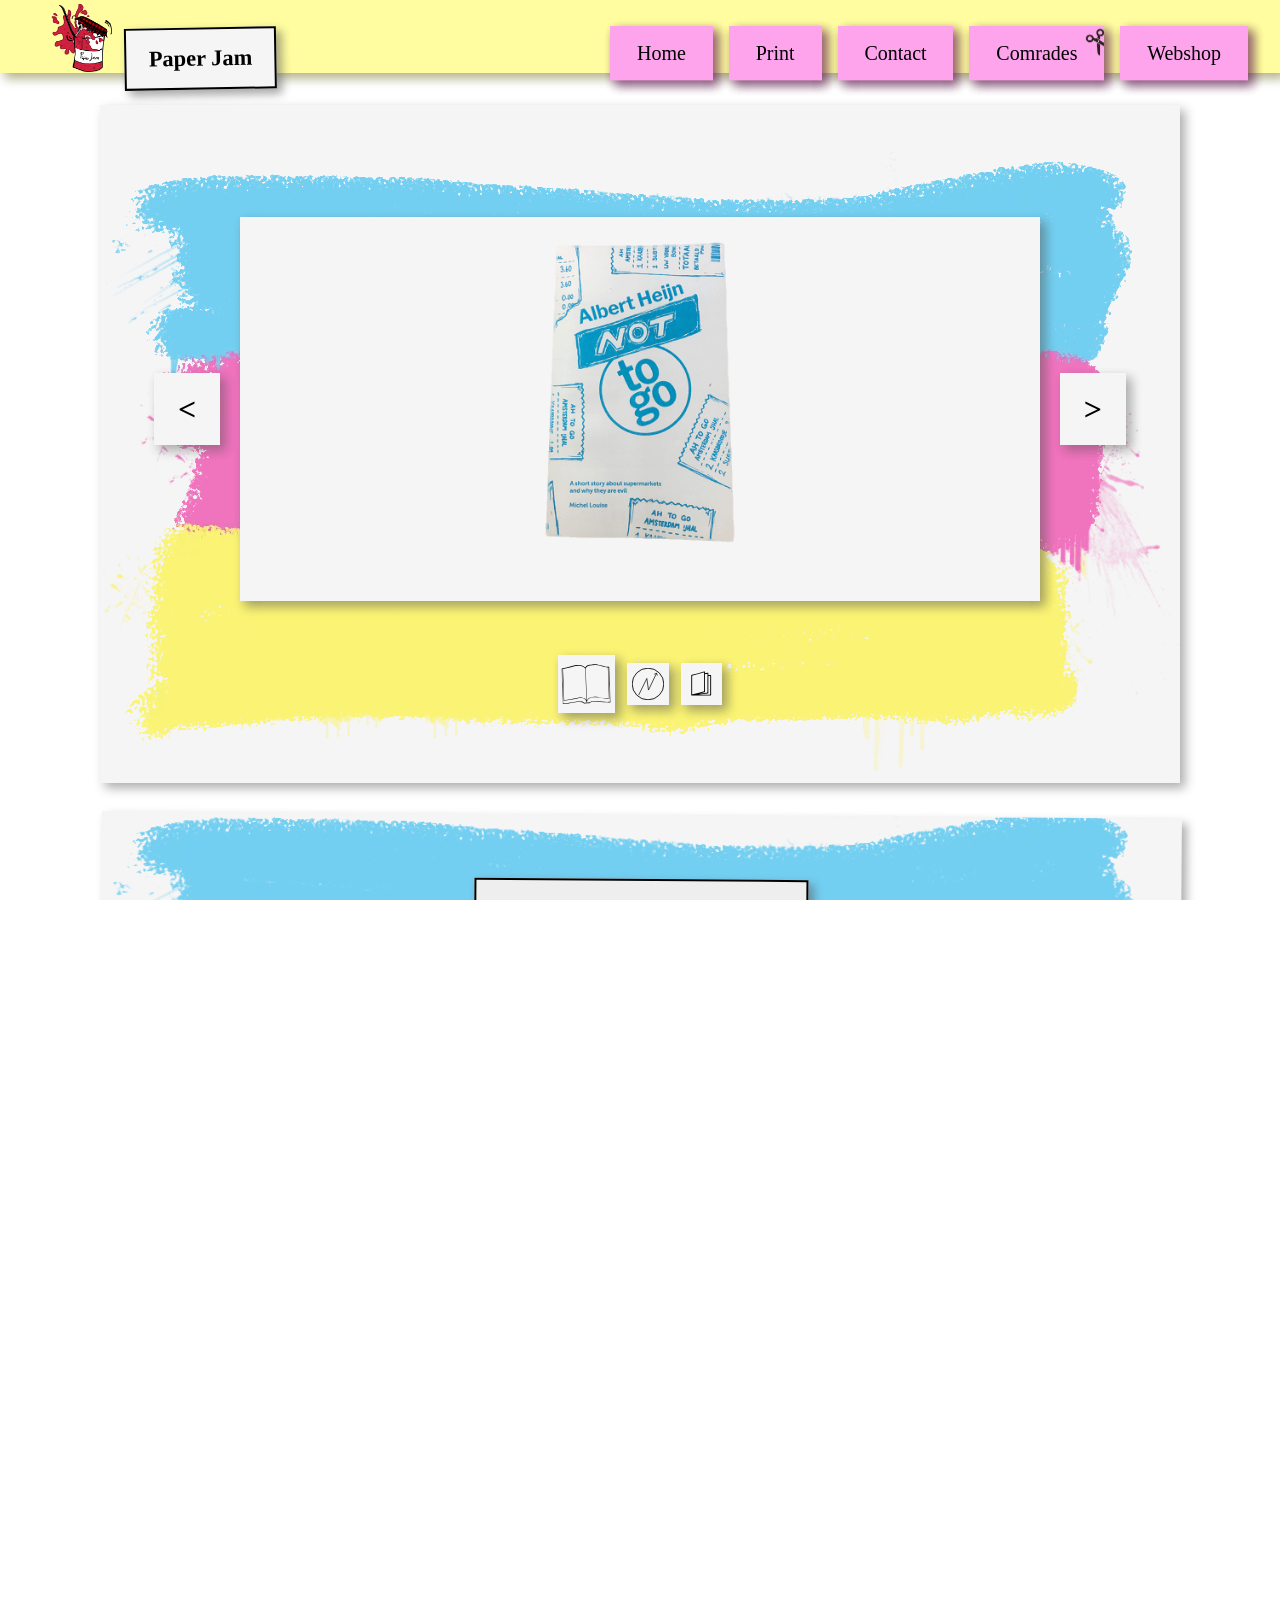
<file: index.html>
<!DOCTYPE html>
<html lang="en">
  <head>
    <meta charset="UTF-8" />
    <meta http-equiv="X-UA-Compatible" content="IE=edge" />
    <meta name="viewport" content="width=device-width, initial-scale=1.0" />
    <meta name="referrer" content="strict-origin-when-cross-origin" />
    <title>Paper Jam Collective - Printing the revolution</title>
    <link rel="stylesheet" href="css/style.css" />
    <link
      rel="shortcut icon"
      href="assets/images/Paperjam favicon.png"
      type="image/x-icon"
    />

    <script src="js/menu.js" defer></script>
    <script defer src="js/slideshow.js"></script>
  </head>
  <body>
    <div class="overlay hidden" id="overlay"></div>
    <div class="header yellow">
      <div class="header__wrapper">
        <div class="logo-section">
          <a href="index.html">
            <img class="logo" src="assets/images/PJ_logo.web" alt=""
          /></a>
        </div>
        <h1 class="title paper white border">Paper Jam</h1>
        <div class="paperwrapper-pink menu-small" id="menu-small">
          <div class="shadow">
            <div class="paperwrapper__clip path3">
              <p class="paper paper__cut">Menu</p>
            </div>
          </div>
        </div>
        <ul role="navigation" class="nav__links nav hidden-small" id="nav">
          <li class="paperwrapper-pink nav-paper" data-status="active">
            <div class="shadow">
              <div class="paperwrapper__clip path3">
                <a
                  href="index.html"
                  class="nav__link paper paper__cut"
                  tabindex="0"
                  >Home</a
                >
              </div>
            </div>
          </li>
          <li class="paperwrapper-pink nav-paper" data-status="active">
            <div class="shadow">
              <div class="paperwrapper__clip path2">
                <a
                  href="print.html"
                  class="nav__link paper paper__cut"
                  tabindex="0"
                  >Print</a
                >
              </div>
            </div>
          </li>
          <li class="paperwrapper-pink nav-paper" data-status="active">
            <div class="shadow">
              <div class="paperwrapper__clip path5">
                <a
                  href="contact.html"
                  class="nav__link paper paper__cut"
                  tabindex="0"
                  >Contact</a
                >
              </div>
            </div>
          </li>
          <li class="paperwrapper-pink nav-paper" data-status="active">
            <div class="shadow">
              <div class="paperwrapper__clip path4">
                <a
                  href="comrades.html"
                  class="nav__link paper paper__cut"
                  tabindex="0"
                  >Comrades</a
                ><img
                  class="scissors"
                  src="assets/images/scissors.webp"
                  alt=""
                />
              </div>
            </div>
          </li>
          <li class="paperwrapper-pink nav-paper" data-status="active">
            <div class="shadow">
              <div class="paperwrapper__clip path5">
                <a
                  href="webshop.html"
                  class="nav__link paper paper__cut"
                  tabindex="0"
                  >Webshop</a
                >
              </div>
            </div>
          </li>
        </ul>
        <!-- </nav> -->
      </div>
    </div>

    <main>
      <!-- HERO SECTION -->
      <section class="hero-section section-paper CMY">
        <div class="slideshow-container">
          <div
            data-index="0"
            data-status="active"
            class="slideshow__image paper white"
          >
            <img
              src="assets/images/carousel photos/ahnottogo.png"
              alt="picture of AH not to go, published by Paper Jam"
            />
            <div class="image-info pink">
              This is a picture of a book. We can make this
            </div>
          </div>
          <div
            data-index="1"
            data-status="inactive"
            class="slideshow__image paper white"
          >
            <img
              src="assets/images/carousel photos/catflag button.png"
              alt="picture of a button with an anarchist cat"
            />
            <div class="image-info pink">
              This is what a button looks like. Get them now and put them on
              your shirt
            </div>
          </div>
          <div
            data-index="2"
            data-status="inactive"
            class="slideshow__image paper white"
          >
            <img
              src="assets/images/carousel photos/Lexicon series.png"
              alt="picture of the lexicon series zines"
            />
            <div class="image-info pink">
              All the zines you need to become a better anarchist!
            </div>
          </div>
          <!-- NEXT AND PREVIOUS BUTTON -->
          <div class="carousel-button-wrapper">
            <div class="paperwrapper-white">
              <a class="paper" id="hero-previous">&lt</a>
            </div>
            <div class="paperwrapper-white">
              <a class="paper" id="hero-next">&gt</a>
            </div>
          </div>
        </div>
        <!-- INDICATORS -->
        <div class="indicators-wrapper">
          <!-- BOOK INDICATOR -->
          <div class="white indicator-wrapper" data-indicator-index="0">
            <?xml version="1.0" encoding="UTF-8"?>
            <svg
              id="book-indicator"
              xmlns="http://www.w3.org/2000/svg"
              viewBox="0 0 252.2 203"
              class="indicator"
            >
              <g class="indicator-svg">
                <path
                  style="stroke-width: 7px"
                  d="m176.95,0c3.6.4,7.2.83,10.8,1.21,8.09.85,15.68,3.52,23.32,6.13,7.15,2.44,14.36,4.85,21.7,6.58,4.97,1.17,10.22,1.28,15.36,1.6,3.9.24,4.05.18,4.05,4.2,0,26.53,0,53.05,0,79.58,0,33.46,0,66.91.01,100.37,0,1.45-.02,2.79-1.7,3.34h-1.68c-.48-.07-.96-.19-1.45-.21-10.47-.5-20.98-.63-31.41-1.58-9.13-.83-18.25-2.23-27.25-3.99-8.34-1.63-16.73-2.28-25.15-2.54-7.76-.24-14.69,2.68-21.26,6.61-1.29.77-2.95,1.09-4.48,1.24-3.06.3-6.14.33-9.21.47h-16.81c-2.77-4.1-6.96-5.82-11.55-6.67-10.88-2-21.88-1.87-32.79-.75-12.04,1.24-23.98,3.41-35.99,4.92-7.46.94-14.98,1.4-22.47,2.06-2.01.18-4.03.29-6.05.43h-1.68c-.42-1.08-1.21-2.16-1.22-3.24C-.01,173.5,0,147.25,0,121c0-33.32,0-66.65,0-99.97,0-1.05.02-2.1.01-3.15,0-1.54.76-2.28,2.3-2.32,8.4-.24,16.56-2.08,24.7-3.97,12.91-3.01,25.76-6.24,38.68-9.2,4.19-.96,8.52-1.33,12.78-1.99.47-.07.93-.26,1.39-.39,2.52,0,5.04,0,7.57,0,4.41.57,8.87.88,13.22,1.75,9.45,1.88,18.07,5.49,24.44,13.14.17-.09.34-.13.41-.23,5.8-7.84,14.04-11.36,23.28-12.94,4.45-.76,8.97-1.16,13.45-1.72,4.9,0,9.81,0,14.71,0ZM8.45,182.83c1.06,0,1.76,0,2.45,0,10.08-.11,19.97-1.89,29.88-3.5,13.65-2.21,27.29-4.54,40.97-6.6,7.84-1.18,15.74-1.18,23.56.45,6.86,1.43,12.96,4.26,17.24,10.1,1.04,1.42,1.94,2.94,2.8,4.26,0-9.55,0-19.19,0-28.83-.03-29.62-.04-59.25-.1-88.87-.03-16.1-.13-32.2-.21-48.31,0-.62.09-1.4-.23-1.83-3-4.06-6.59-7.48-11.04-9.96-8.79-4.89-18.49-6.07-28.21-6.23-5.84-.1-11.8,1.04-17.56,2.28-11.94,2.57-23.75,5.75-35.69,8.34-7.52,1.63-15.17,2.7-22.77,3.91-1.38.22-1.48.87-1.46,1.97.1,9.37.22,18.75.24,28.12.07,39.43.1,78.86.14,118.28,0,5.38,0,10.76,0,16.42ZM243.76,18.54c-10.71-.53-20.94-3.04-30.82-6.84-12.58-4.83-25.44-8.28-38.97-8.25-7.74.02-15.5.47-23.2,1.22-9.42.92-17.44,4.62-22.28,13.37-.53.96-1.21,2.03-1.22,3.05-.08,6.72.03,13.44.05,20.16.12,48.32.24,96.63.37,144.95,0,.57.09,1.14.17,2.12,2.5-4.66,5.58-8.2,9.58-10.91,6.67-4.52,14.25-6.22,22.08-6.71,10.5-.65,20.97.23,31.28,2.18,14.4,2.74,28.7,5.94,43.07,8.84,3.16.64,6.4.86,9.89,1.31V18.54Zm2.63.03c-.04.72-.09,1.34-.1,1.96-.13,34.02-.27,68.04-.37,102.06-.06,19.96-.06,39.92-.02,59.89,0,1.9-.51,2.76-2.5,2.48-5.64-.78-11.36-1.22-16.93-2.34-16.21-3.25-32.2-7.57-48.73-9.16-7.98-.77-15.91-1.14-23.83.16-12.59,2.07-22.13,8-26.09,20.91-.18.6-.9,1.03-1.37,1.55-.4-.58-1-1.11-1.18-1.76-1.24-4.25-2.93-8.22-6.05-11.51-5.62-5.92-12.94-7.92-20.6-8.25-7.16-.31-14.45-.1-21.54.86-12.47,1.69-24.84,4.07-37.23,6.27-10.17,1.8-20.35,3.49-30.73,3.28-2.76-.06-2.77.02-2.77-2.83-.14-53.77-.28-107.55-.42-161.32,0-.75,0-1.49,0-2.07-2.59-.8-2.77.51-2.77,2.35.03,58.77.02,117.53.02,176.3v2.14c.58.05.99.14,1.39.11,10.15-.86,20.32-1.5,30.44-2.66,10.99-1.26,21.9-3.16,32.89-4.48,10.44-1.26,20.94-1.18,31.34.47,5.11.81,10.11,2.13,13.71,6.36.28.33.97.44,1.47.44,7.35-.03,14.7-.16,22.06-.13,1.98,0,3.63-.51,5.29-1.54,5.62-3.5,11.67-6.11,18.33-6.38,10.92-.44,21.69.91,32.43,3,8.12,1.58,16.35,2.63,24.57,3.59,5.62.66,11.3.86,16.95,1.05,4.94.17,9.89.04,14.86.04V18.71c-.89-.05-1.63-.1-2.5-.15Z"
                />
              </g>
            </svg>
          </div>
          <!-- BUTTON INDICATOR -->
          <div class="indicator-wrapper white" data-indicator-index="1">
            <?xml version="1.0" encoding="UTF-8"?>
            <svg
              id="button-indicator"
              xmlns="http://www.w3.org/2000/svg"
              viewBox="0 0 185 185"
              class="indicator"
            >
              <defs>
                <style>
                  .cls-1 {
                    stroke-width: 4px;
                  }

                  .cls-1,
                  .cls-2 {
                    fill: none;
                    stroke: black;
                    stroke-miterlimit: 10;
                  }

                  .cls-2 {
                    stroke-width: 5px;
                  }
                  .cls-3 {
                    stroke: black;
                  }
                </style>
              </defs>
              <g class="indicator-svg">
                <circle class="cls-2" cx="92.5" cy="92.5" r="91.5" />
                <g>
                  <polyline
                    class="cls-1"
                    points="141.52 30.93 95.48 127.54 85.73 60.45 38.55 156.59"
                  />
                  <polygon
                    class="cls-3"
                    points="128.32 34.11 129.27 36.51 141.09 31.83 144.9 43.97 147.37 43.19 142.72 28.41 128.32 34.11"
                  />
                </g>
              </g>
            </svg>
          </div>

          <div class="white indicator-wrapper" data-indicator-index="2">
            <?xml version="1.0" encoding="UTF-8"?>
            <svg
              id="zine-indicator"
              xmlns="http://www.w3.org/2000/svg"
              viewBox="0 0 280 273"
              class="indicator"
            >
              <g class="indicator-svg">
                <path
                  style="stroke-width: 5px"
                  d="m166.29,41.16c7.68-.98,14.41-1.75,21.12-2.73,6.98-1.01,8.27.02,8.27,7.04,0,3.5.02,7,.07,10.49,0,.47.24.94.55,2.1,5.63,0,11.41.15,17.18-.05,4.68-.16,6.54,1.72,6.54,6.48-.09,55.64-.08,111.29,0,166.93,0,4.68-1.78,6.54-6.52,6.53-53.64-.08-107.29-.04-160.93-.06-5.66,0-6.56-.98-6.56-6.79-.02-47.48-.03-94.96-.04-142.44,0-8.15.29-16.31-.08-24.44-.22-4.91,1.51-7.06,6.28-8.3,26.04-6.74,52-13.76,77.98-20.74,9.45-2.54,18.84-5.27,28.29-7.81,6.44-1.73,7.82-.64,7.87,5.86.02,2.3,0,4.6,0,7.92ZM53.96,228.28c2.12-.48,3.71-.77,5.27-1.19,31.27-8.51,62.52-17.11,93.83-25.47,3.86-1.03,5.22-2.43,5.21-6.64-.06-43.77.14-87.54.26-131.31.03-9.28,0-18.56,0-28.44-2.71.64-4.78,1.04-6.8,1.61-9.56,2.72-19.09,5.58-28.67,8.23-21.57,5.96-43.14,11.91-64.77,17.66-3.37.9-4.54,2.28-4.39,5.78.29,6.96.08,13.95.08,20.92,0,44.47-.01,88.93-.02,133.4,0,1.64,0,3.28,0,5.46Zm62.34-8.28c.17.23.35.47.52.7,21.59-2.9,43.16-5.92,64.78-8.59,4.42-.55,6.21-1.72,6.15-6.59-.28-22.82-.12-45.65-.13-68.47,0-10.7-.1-21.4-.04-32.1.04-7.48.36-14.96.41-22.45.07-11.77.02-23.54.02-36.33-6.97.82-12.83,1.58-18.7,2.17-2.76.28-3.67,1.67-3.5,4.29.27,4.31.56,8.64.54,12.95-.1,20.6-.41,41.19-.44,61.79-.02,21.65.34,43.29.26,64.94-.06,16.81,2.43,13.14-13.38,17.65-12.13,3.45-24.32,6.71-36.48,10.06Zm-.34,9.08c.03.28.06.56.09.85,1.66,0,3.31,0,4.97,0,28.16,0,56.32,0,84.48.01q6.46,0,6.47-6.5c0-50.49,0-100.98,0-151.46,0-1.77,0-3.55,0-5.47h-16.27c0,7.66,0,14.92,0,22.18,0,39.49-.02,78.98-.03,118.47,0,2.17.05,4.33,0,6.5-.06,3.13-1.55,4.87-4.78,5.29-12.54,1.62-25.07,3.33-37.6,5.03-12.45,1.69-24.89,3.41-37.33,5.11Z"
                />
              </g>
            </svg>
          </div>
        </div>
      </section>
      <!-- END HERO SECTION-->

      <!-- PRINT WITH US -->
      <section class="print-with-us section-paper CMY">
        <div class="section-title-wrapper white">
          <h2 class="section-title paper">Print with us</h2>
        </div>
        <div class="paperwrapper-white">
          <a href="print.html"
            ><img
              src="assets/images/kotsende printer.png"
              alt=""
              class="image-link"
          /></a>
        </div>
      </section>
      <!--END PRINT WITH US-->

      <!-- HOW TO PRINT -->
      <section class="section-paper how-it-works CMY3">
        <div class="section-title-wrapper white">
          <h2 class="section-title paper">How to print</h2>
        </div>
        <div class="section-text-wrapper">
          <p class="section-text paper white">
            We are a print shop and you can now order with us online. We print
            flyers, posters, zines, buttons and books. You can order all of them
            with us here. We can print all of them in colour and in black and
            white. Everything we print is on donation.
          </p>
          <div class="paperwrapper-white border read-more-link">
            <a
              href="print.html"
              referrerpolicy="origin"
              class="paper"
              data-id="more-info"
              >Learn more about how to print</a
            >
          </div>
        </div>
      </section>

      <!-- ABOUT US -->
      <section class="section-paper CMY about">
        <div class="section-title-wrapper white">
          <h2 class="section-title paper">About us</h2>
        </div>
        <div class="section-text-wrapper">
          <p class="section-text paper white">
            Paper Jam is an anarchist printing collective that fights against
            the white supremacist cis-hetero-patriarchical ableist ecocidal
            capitalist global empire. We print all different kinds of products
            with different materials from flyers and posters to zines and we
            even bind books. We work on a donation base so everyone can
            determine what they want to give according to their abilities.
          </p>
        </div>
        <div class="section-text-wrapper">
          <p class="section-text paper white">
            Along with our efforts to make zines, flyers, posters and books
            available for activists and anarchists. We are also trying to spread
            our propaganda at zine stands at festivals and events. If you have
            an event and want us to be there, <br />
            <a href="mailto:info@paperjamcollective.nl" class="email-link"
              >Send us an email</a
            >
          </p>
        </div>
      </section>

      <!-- COMRADES -->
      <section class="section-paper CMY comrades">
        <div class="section-title-wrapper white">
          <h2 class="section-title paper">Friends</h2>
        </div>
        <div class="section-text-wrapper">
          <div class="section-text paper white">
            <h3 class="section-name">Cool group 1</h3>
            <p class="comrade-text">
              Lorem ipsum dolor sit amet consectetur adipisicing elit.
              Accusantium saepe eos cupiditate non iste similique dignissimos
              inventore consequuntur rerum dolorem voluptate provident eius
              recusandae alias autem natus officiis temporibus eum ea
              perferendis culpa itaque, incidunt porro adipisci? Praesentium
              commodi quod cum unde, porro rem culpa ratione obcaecati autem
              dolor quaerat?
            </p>
            <div class="paperwrapper-pink read-more-link">
              <a href="#" class="paper paper__cut">Link to cool group 1</a>
            </div>
          </div>
          <div class="section-text paper white">
            <h3 class="section-name">Cool group 2</h3>
            <p class="comrade-text">
              Lorem ipsum dolor sit amet consectetur adipisicing elit.
              Accusantium saepe eos cupiditate non iste similique dignissimos
              inventore consequuntur rerum dolorem voluptate provident eius
              recusandae alias autem natus officiis temporibus eum ea
              perferendis culpa itaque, incidunt porro adipisci? Praesentium
              commodi quod cum unde, porro rem culpa ratione obcaecati autem
              dolor quaerat?
            </p>
            <div class="paperwrapper-pink read-more-link">
              <a href="#" class="paper paper__cut">Link to cool group 2</a>
            </div>
          </div>
          <div class="paperwrapper-white read-more-link scissors-wrapper">
            <a
              href="comrades.html"
              class="paper border border-scissors-right white"
              >Click here for more groups</a
            >
            <img
              class="scissors-right"
              src="assets/images/scissors.webp"
              alt=""
            />
          </div>
        </div>
      </section>

      <!-- VOLUNTEER -->
      <section class="section-paper CMY help">
        <div class="section-title-wrapper white">
          <h2 class="section-title paper">Want to help?</h2>
        </div>
        <div class="section-text-wrapper">
          <div class="section-text paper white">
            <h3 class="section-name">We are looking for volunteers</h3>
            <p>
              Paper Jam are on the hunt for new volunteers to help us out. So if
              you are looking for a chill way to help out the movement, have
              particular skills you think might be useful for us, or just want
              to hang out with cool anarchists doing anarchist things, please do
              get in touch.
            </p>
            <p>
              We need help with many tasks. From folding and stapling to
              collecting printers, making books and buttons and much more!
              Interested? <br />
              <a href="mailto:info@paperjamcollective.nl" class="email-link"
                >Send us an email.</a
              >
            </p>
          </div>
        </div>
      </section>
      <!-- WEBSHOP -->
      <section class="section-paper webshop CMY">
        <div class="section-title-wrapper white">
          <h2 class="section-title paper">Webshop</h2>
        </div>
        <div class="section-text-wrapper">
          <div class="section-text paper white">
            <h3 class="section-name">Coming soon</h3>
            <p class="comrade-text">
              We are working hard on our webshop. Soon you will be able to buy
              all your anarchist consumer products here. Along with books,
              zines, buttons and much more. We'll also give you stickers for
              free of course!
            </p>
          </div>
        </div>
      </section>
    </main>

    <!-- FOOTER -->
    <footer class="footer yellow">
      <div class="footer__wrapper">
        <div class="footer__sub footer__sitemap paper white">
          <h3 class="section-name">Sitemap</h3>
          <a href="index.html">Home</a>
          <a href="print.html">Print</a><a href="comrades.html">Comrades</a>
          <a href="contact.html">Contact</a>
          <a href="contact.html#about">About</a>
          <a href="webshop.html">Webshop</a>
          <a href="privacy.html">Privacy policy</a>
        </div>
        <div class="footer__sub footer__socials paper white">
          <a href="youtube.com"
            ><img
              src="assets/images/socials/youtube-play-button-play-video-youtube-logo.svg"
              alt="link to our youtube channel" /></a
          ><a href="https://www.instagram.com/paperjamams/"
            ><img
              src="assets/images/socials/Instagram vector.svg"
              alt="link to our instagram page"
              referrerpolicy="no-referrer"
          /></a>
        </div>
        <div class="footer__sub footer__logo paper white">
          <a href="index.html">
            <img
              class="logo"
              src="assets/images/PJ_logo.web"
              alt=""
              referrerpolicy="no-referrer"
          /></a>
        </div>
        <div class="footer__sub footer__email paper white">
          <a href="mailto:info@paperjamcollective.nl"
            >info@paperjamcollective.nl</a
          >
        </div>
      </div>
    </footer>
  </body>
</html>
</file>
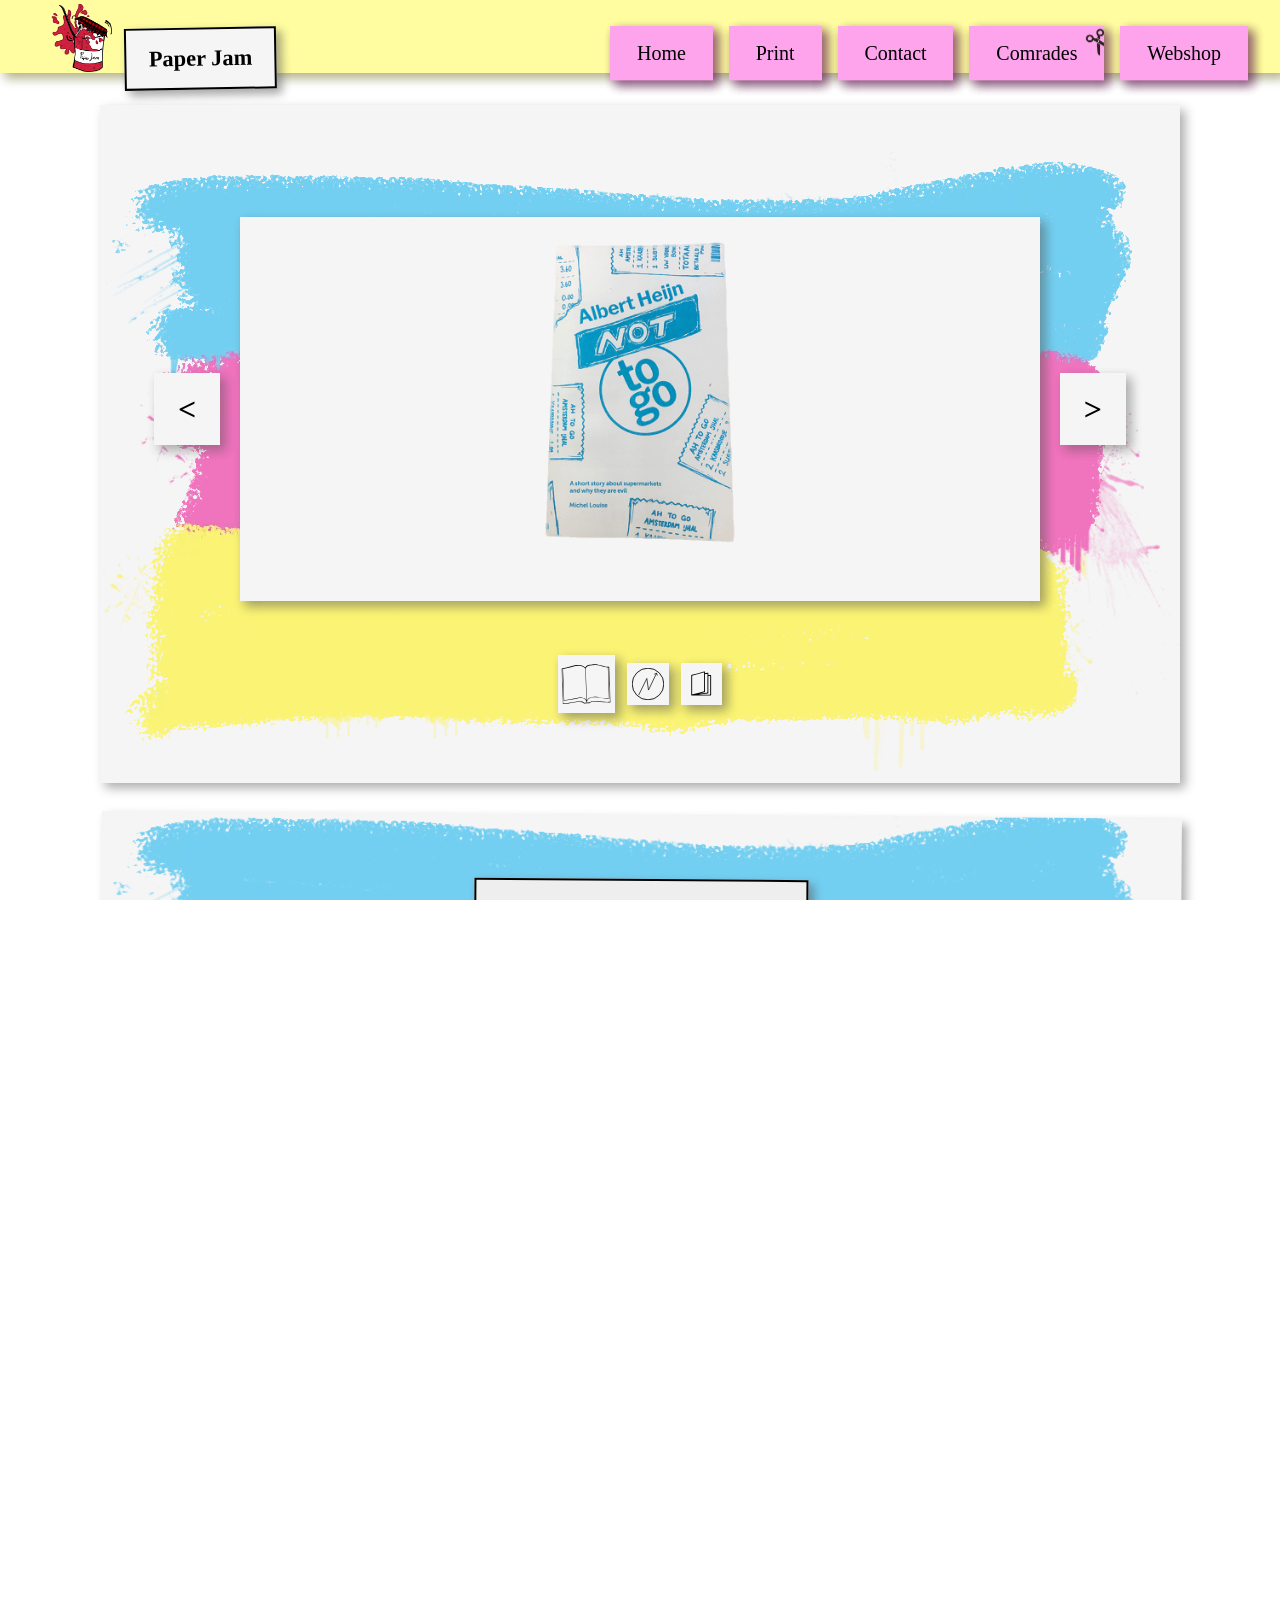
<file: html/index.html>
<!DOCTYPE html>
<html lang="en">
  <head>
    <meta charset="UTF-8" />
    <meta http-equiv="X-UA-Compatible" content="IE=edge" />
    <meta name="viewport" content="width=device-width, initial-scale=1.0" />
    <meta name="referrer" content="strict-origin-when-cross-origin" />
    <title>Paper Jam Collective - Printing the revolution</title>
    <link rel="stylesheet" href="../css/style.css" />
    <link
      rel="shortcut icon"
      href="../assets/images/Paperjam favicon.png"
      type="image/x-icon"
    />

    <script src="../js/menu.js" defer></script>
    <script defer src="../js/slideshow.js"></script>
  </head>
  <body>
    <div class="overlay hidden" id="overlay"></div>
    <div class="header yellow">
      <div class="header__wrapper">
        <div class="logo-section">
          <a href="index.html">
            <img class="logo" src="../assets/images/PJ_logo.web" alt=""
          /></a>
        </div>
        <h1 class="title paper white border">Paper Jam</h1>
        <div class="paperwrapper-pink menu-small" id="menu-small">
          <div class="shadow">
            <div class="paperwrapper__clip path3">
              <p class="paper paper__cut">Menu</p>
            </div>
          </div>
        </div>
        <ul role="navigation" class="nav__links nav hidden-small" id="nav">
          <li class="paperwrapper-pink nav-paper" data-status="active">
            <div class="shadow">
              <div class="paperwrapper__clip path3">
                <a
                  href="index.html"
                  class="nav__link paper paper__cut"
                  tabindex="0"
                  >Home</a
                >
              </div>
            </div>
          </li>
          <li class="paperwrapper-pink nav-paper" data-status="active">
            <div class="shadow">
              <div class="paperwrapper__clip path2">
                <a
                  href="print.html"
                  class="nav__link paper paper__cut"
                  tabindex="0"
                  >Print</a
                >
              </div>
            </div>
          </li>
          <li class="paperwrapper-pink nav-paper" data-status="active">
            <div class="shadow">
              <div class="paperwrapper__clip path5">
                <a
                  href="contact.html"
                  class="nav__link paper paper__cut"
                  tabindex="0"
                  >Contact</a
                >
              </div>
            </div>
          </li>
          <li class="paperwrapper-pink nav-paper" data-status="active">
            <div class="shadow">
              <div class="paperwrapper__clip path4">
                <a
                  href="comrades.html"
                  class="nav__link paper paper__cut"
                  tabindex="0"
                  >Comrades</a
                ><img
                  class="scissors"
                  src="../assets/images/scissors.webp"
                  alt=""
                />
              </div>
            </div>
          </li>
          <li class="paperwrapper-pink nav-paper" data-status="active">
            <div class="shadow">
              <div class="paperwrapper__clip path5">
                <a
                  href="webshop.html"
                  class="nav__link paper paper__cut"
                  tabindex="0"
                  >Webshop</a
                >
              </div>
            </div>
          </li>
        </ul>
        <!-- </nav> -->
      </div>
    </div>

    <main>
      <!-- HERO SECTION -->
      <section class="hero-section section-paper CMY">
        <div class="slideshow-container">
          <div
            data-index="0"
            data-status="active"
            class="slideshow__image paper white"
          >
            <img
              src="../assets/images/carousel photos/ahnottogo.png"
              alt="picture of AH not to go, published by Paper Jam"
            />
            <div class="image-info pink">
              This is a picture of a book. We can make this
            </div>
          </div>
          <div
            data-index="1"
            data-status="inactive"
            class="slideshow__image paper white"
          >
            <img
              src="../assets/images/carousel photos/catflag button.png"
              alt="picture of a button with an anarchist cat"
            />
            <div class="image-info pink">
              This is what a button looks like. Get them now and put them on
              your shirt
            </div>
          </div>
          <div
            data-index="2"
            data-status="inactive"
            class="slideshow__image paper white"
          >
            <img
              src="../assets/images/carousel photos/Lexicon series.png"
              alt="picture of the lexicon series zines"
            />
            <div class="image-info pink">
              All the zines you need to become a better anarchist!
            </div>
          </div>
          <!-- NEXT AND PREVIOUS BUTTON -->
          <div class="carousel-button-wrapper">
            <div class="paperwrapper-white">
              <a class="paper" id="hero-previous">&lt</a>
            </div>
            <div class="paperwrapper-white">
              <a class="paper" id="hero-next">&gt</a>
            </div>
          </div>
        </div>
        <!-- INDICATORS -->
        <div class="indicators-wrapper">
          <!-- BOOK INDICATOR -->
          <div class="white indicator-wrapper" data-indicator-index="0">
            <?xml version="1.0" encoding="UTF-8"?>
            <svg
              id="book-indicator"
              xmlns="http://www.w3.org/2000/svg"
              viewBox="0 0 252.2 203"
              class="indicator"
            >
              <g class="indicator-svg">
                <path
                  style="stroke-width: 7px"
                  d="m176.95,0c3.6.4,7.2.83,10.8,1.21,8.09.85,15.68,3.52,23.32,6.13,7.15,2.44,14.36,4.85,21.7,6.58,4.97,1.17,10.22,1.28,15.36,1.6,3.9.24,4.05.18,4.05,4.2,0,26.53,0,53.05,0,79.58,0,33.46,0,66.91.01,100.37,0,1.45-.02,2.79-1.7,3.34h-1.68c-.48-.07-.96-.19-1.45-.21-10.47-.5-20.98-.63-31.41-1.58-9.13-.83-18.25-2.23-27.25-3.99-8.34-1.63-16.73-2.28-25.15-2.54-7.76-.24-14.69,2.68-21.26,6.61-1.29.77-2.95,1.09-4.48,1.24-3.06.3-6.14.33-9.21.47h-16.81c-2.77-4.1-6.96-5.82-11.55-6.67-10.88-2-21.88-1.87-32.79-.75-12.04,1.24-23.98,3.41-35.99,4.92-7.46.94-14.98,1.4-22.47,2.06-2.01.18-4.03.29-6.05.43h-1.68c-.42-1.08-1.21-2.16-1.22-3.24C-.01,173.5,0,147.25,0,121c0-33.32,0-66.65,0-99.97,0-1.05.02-2.1.01-3.15,0-1.54.76-2.28,2.3-2.32,8.4-.24,16.56-2.08,24.7-3.97,12.91-3.01,25.76-6.24,38.68-9.2,4.19-.96,8.52-1.33,12.78-1.99.47-.07.93-.26,1.39-.39,2.52,0,5.04,0,7.57,0,4.41.57,8.87.88,13.22,1.75,9.45,1.88,18.07,5.49,24.44,13.14.17-.09.34-.13.41-.23,5.8-7.84,14.04-11.36,23.28-12.94,4.45-.76,8.97-1.16,13.45-1.72,4.9,0,9.81,0,14.71,0ZM8.45,182.83c1.06,0,1.76,0,2.45,0,10.08-.11,19.97-1.89,29.88-3.5,13.65-2.21,27.29-4.54,40.97-6.6,7.84-1.18,15.74-1.18,23.56.45,6.86,1.43,12.96,4.26,17.24,10.1,1.04,1.42,1.94,2.94,2.8,4.26,0-9.55,0-19.19,0-28.83-.03-29.62-.04-59.25-.1-88.87-.03-16.1-.13-32.2-.21-48.31,0-.62.09-1.4-.23-1.83-3-4.06-6.59-7.48-11.04-9.96-8.79-4.89-18.49-6.07-28.21-6.23-5.84-.1-11.8,1.04-17.56,2.28-11.94,2.57-23.75,5.75-35.69,8.34-7.52,1.63-15.17,2.7-22.77,3.91-1.38.22-1.48.87-1.46,1.97.1,9.37.22,18.75.24,28.12.07,39.43.1,78.86.14,118.28,0,5.38,0,10.76,0,16.42ZM243.76,18.54c-10.71-.53-20.94-3.04-30.82-6.84-12.58-4.83-25.44-8.28-38.97-8.25-7.74.02-15.5.47-23.2,1.22-9.42.92-17.44,4.62-22.28,13.37-.53.96-1.21,2.03-1.22,3.05-.08,6.72.03,13.44.05,20.16.12,48.32.24,96.63.37,144.95,0,.57.09,1.14.17,2.12,2.5-4.66,5.58-8.2,9.58-10.91,6.67-4.52,14.25-6.22,22.08-6.71,10.5-.65,20.97.23,31.28,2.18,14.4,2.74,28.7,5.94,43.07,8.84,3.16.64,6.4.86,9.89,1.31V18.54Zm2.63.03c-.04.72-.09,1.34-.1,1.96-.13,34.02-.27,68.04-.37,102.06-.06,19.96-.06,39.92-.02,59.89,0,1.9-.51,2.76-2.5,2.48-5.64-.78-11.36-1.22-16.93-2.34-16.21-3.25-32.2-7.57-48.73-9.16-7.98-.77-15.91-1.14-23.83.16-12.59,2.07-22.13,8-26.09,20.91-.18.6-.9,1.03-1.37,1.55-.4-.58-1-1.11-1.18-1.76-1.24-4.25-2.93-8.22-6.05-11.51-5.62-5.92-12.94-7.92-20.6-8.25-7.16-.31-14.45-.1-21.54.86-12.47,1.69-24.84,4.07-37.23,6.27-10.17,1.8-20.35,3.49-30.73,3.28-2.76-.06-2.77.02-2.77-2.83-.14-53.77-.28-107.55-.42-161.32,0-.75,0-1.49,0-2.07-2.59-.8-2.77.51-2.77,2.35.03,58.77.02,117.53.02,176.3v2.14c.58.05.99.14,1.39.11,10.15-.86,20.32-1.5,30.44-2.66,10.99-1.26,21.9-3.16,32.89-4.48,10.44-1.26,20.94-1.18,31.34.47,5.11.81,10.11,2.13,13.71,6.36.28.33.97.44,1.47.44,7.35-.03,14.7-.16,22.06-.13,1.98,0,3.63-.51,5.29-1.54,5.62-3.5,11.67-6.11,18.33-6.38,10.92-.44,21.69.91,32.43,3,8.12,1.58,16.35,2.63,24.57,3.59,5.62.66,11.3.86,16.95,1.05,4.94.17,9.89.04,14.86.04V18.71c-.89-.05-1.63-.1-2.5-.15Z"
                />
              </g>
            </svg>
          </div>
          <!-- BUTTON INDICATOR -->
          <div class="indicator-wrapper white" data-indicator-index="1">
            <?xml version="1.0" encoding="UTF-8"?>
            <svg
              id="button-indicator"
              xmlns="http://www.w3.org/2000/svg"
              viewBox="0 0 185 185"
              class="indicator"
            >
              <defs>
                <style>
                  .cls-1 {
                    stroke-width: 4px;
                  }

                  .cls-1,
                  .cls-2 {
                    fill: none;
                    stroke: black;
                    stroke-miterlimit: 10;
                  }

                  .cls-2 {
                    stroke-width: 5px;
                  }
                  .cls-3 {
                    stroke: black;
                  }
                </style>
              </defs>
              <g class="indicator-svg">
                <circle class="cls-2" cx="92.5" cy="92.5" r="91.5" />
                <g>
                  <polyline
                    class="cls-1"
                    points="141.52 30.93 95.48 127.54 85.73 60.45 38.55 156.59"
                  />
                  <polygon
                    class="cls-3"
                    points="128.32 34.11 129.27 36.51 141.09 31.83 144.9 43.97 147.37 43.19 142.72 28.41 128.32 34.11"
                  />
                </g>
              </g>
            </svg>
          </div>

          <div class="white indicator-wrapper" data-indicator-index="2">
            <?xml version="1.0" encoding="UTF-8"?>
            <svg
              id="zine-indicator"
              xmlns="http://www.w3.org/2000/svg"
              viewBox="0 0 280 273"
              class="indicator"
            >
              <g class="indicator-svg">
                <path
                  style="stroke-width: 5px"
                  d="m166.29,41.16c7.68-.98,14.41-1.75,21.12-2.73,6.98-1.01,8.27.02,8.27,7.04,0,3.5.02,7,.07,10.49,0,.47.24.94.55,2.1,5.63,0,11.41.15,17.18-.05,4.68-.16,6.54,1.72,6.54,6.48-.09,55.64-.08,111.29,0,166.93,0,4.68-1.78,6.54-6.52,6.53-53.64-.08-107.29-.04-160.93-.06-5.66,0-6.56-.98-6.56-6.79-.02-47.48-.03-94.96-.04-142.44,0-8.15.29-16.31-.08-24.44-.22-4.91,1.51-7.06,6.28-8.3,26.04-6.74,52-13.76,77.98-20.74,9.45-2.54,18.84-5.27,28.29-7.81,6.44-1.73,7.82-.64,7.87,5.86.02,2.3,0,4.6,0,7.92ZM53.96,228.28c2.12-.48,3.71-.77,5.27-1.19,31.27-8.51,62.52-17.11,93.83-25.47,3.86-1.03,5.22-2.43,5.21-6.64-.06-43.77.14-87.54.26-131.31.03-9.28,0-18.56,0-28.44-2.71.64-4.78,1.04-6.8,1.61-9.56,2.72-19.09,5.58-28.67,8.23-21.57,5.96-43.14,11.91-64.77,17.66-3.37.9-4.54,2.28-4.39,5.78.29,6.96.08,13.95.08,20.92,0,44.47-.01,88.93-.02,133.4,0,1.64,0,3.28,0,5.46Zm62.34-8.28c.17.23.35.47.52.7,21.59-2.9,43.16-5.92,64.78-8.59,4.42-.55,6.21-1.72,6.15-6.59-.28-22.82-.12-45.65-.13-68.47,0-10.7-.1-21.4-.04-32.1.04-7.48.36-14.96.41-22.45.07-11.77.02-23.54.02-36.33-6.97.82-12.83,1.58-18.7,2.17-2.76.28-3.67,1.67-3.5,4.29.27,4.31.56,8.64.54,12.95-.1,20.6-.41,41.19-.44,61.79-.02,21.65.34,43.29.26,64.94-.06,16.81,2.43,13.14-13.38,17.65-12.13,3.45-24.32,6.71-36.48,10.06Zm-.34,9.08c.03.28.06.56.09.85,1.66,0,3.31,0,4.97,0,28.16,0,56.32,0,84.48.01q6.46,0,6.47-6.5c0-50.49,0-100.98,0-151.46,0-1.77,0-3.55,0-5.47h-16.27c0,7.66,0,14.92,0,22.18,0,39.49-.02,78.98-.03,118.47,0,2.17.05,4.33,0,6.5-.06,3.13-1.55,4.87-4.78,5.29-12.54,1.62-25.07,3.33-37.6,5.03-12.45,1.69-24.89,3.41-37.33,5.11Z"
                />
              </g>
            </svg>
          </div>
        </div>
      </section>
      <!-- END HERO SECTION-->

      <!-- PRINT WITH US -->
      <section class="print-with-us section-paper CMY">
        <div class="section-title-wrapper white">
          <h2 class="section-title paper">Print with us</h2>
        </div>
        <div class="paperwrapper-white">
          <a href="print.html"
            ><img
              src="../assets/images/kotsende printer.png"
              alt=""
              class="image-link"
          /></a>
        </div>
      </section>
      <!--END PRINT WITH US-->

      <!-- HOW TO PRINT -->
      <section class="section-paper how-it-works CMY3">
        <div class="section-title-wrapper white">
          <h2 class="section-title paper">How to print</h2>
        </div>
        <div class="section-text-wrapper">
          <p class="section-text paper white">
            We are a print shop and you can now order with us online. We print
            flyers, posters, zines, buttons and books. You can order all of them
            with us here. We can print all of them in colour and in black and
            white. Everything we print is on donation.
          </p>
          <div class="paperwrapper-white border read-more-link">
            <a
              href="print.html"
              referrerpolicy="origin"
              class="paper"
              data-id="more-info"
              >Learn more about how to print</a
            >
          </div>
        </div>
      </section>

      <!-- ABOUT US -->
      <section class="section-paper CMY about">
        <div class="section-title-wrapper white">
          <h2 class="section-title paper">About us</h2>
        </div>
        <div class="section-text-wrapper">
          <p class="section-text paper white">
            Paper Jam is an anarchist printing collective that fights against
            the white supremacist cis-hetero-patriarchical ableist ecocidal
            capitalist global empire. We print all different kinds of products
            with different materials from flyers and posters to zines and we
            even bind books. We work on a donation base so everyone can
            determine what they want to give according to their abilities.
          </p>
        </div>
        <div class="section-text-wrapper">
          <p class="section-text paper white">
            Along with our efforts to make zines, flyers, posters and books
            available for activists and anarchists. We are also trying to spread
            our propaganda at zine stands at festivals and events. If you have
            an event and want us to be there, <br />
            <a href="mailto:info@paperjamcollective.nl" class="email-link"
              >Send us an email</a
            >
          </p>
        </div>
      </section>

      <!-- COMRADES -->
      <section class="section-paper CMY comrades">
        <div class="section-title-wrapper white">
          <h2 class="section-title paper">Friends</h2>
        </div>
        <div class="section-text-wrapper">
          <div class="section-text paper white">
            <h3 class="section-name">Cool group 1</h3>
            <p class="comrade-text">
              Lorem ipsum dolor sit amet consectetur adipisicing elit.
              Accusantium saepe eos cupiditate non iste similique dignissimos
              inventore consequuntur rerum dolorem voluptate provident eius
              recusandae alias autem natus officiis temporibus eum ea
              perferendis culpa itaque, incidunt porro adipisci? Praesentium
              commodi quod cum unde, porro rem culpa ratione obcaecati autem
              dolor quaerat?
            </p>
            <div class="paperwrapper-pink read-more-link">
              <a href="#" class="paper paper__cut">Link to cool group 1</a>
            </div>
          </div>
          <div class="section-text paper white">
            <h3 class="section-name">Cool group 2</h3>
            <p class="comrade-text">
              Lorem ipsum dolor sit amet consectetur adipisicing elit.
              Accusantium saepe eos cupiditate non iste similique dignissimos
              inventore consequuntur rerum dolorem voluptate provident eius
              recusandae alias autem natus officiis temporibus eum ea
              perferendis culpa itaque, incidunt porro adipisci? Praesentium
              commodi quod cum unde, porro rem culpa ratione obcaecati autem
              dolor quaerat?
            </p>
            <div class="paperwrapper-pink read-more-link">
              <a href="#" class="paper paper__cut">Link to cool group 2</a>
            </div>
          </div>
          <div class="paperwrapper-white read-more-link scissors-wrapper">
            <a
              href="comrades.html"
              class="paper border border-scissors-right white"
              >Click here for more groups</a
            >
            <img
              class="scissors-right"
              src="../assets/images/scissors.webp"
              alt=""
            />
          </div>
        </div>
      </section>

      <!-- VOLUNTEER -->
      <section class="section-paper CMY help">
        <div class="section-title-wrapper white">
          <h2 class="section-title paper">Want to help?</h2>
        </div>
        <div class="section-text-wrapper">
          <div class="section-text paper white">
            <h3 class="section-name">We are looking for volunteers</h3>
            <p>
              Paper Jam are on the hunt for new volunteers to help us out. So if
              you are looking for a chill way to help out the movement, have
              particular skills you think might be useful for us, or just want
              to hang out with cool anarchists doing anarchist things, please do
              get in touch.
            </p>
            <p>
              We need help with many tasks. From folding and stapling to
              collecting printers, making books and buttons and much more!
              Interested? <br />
              <a href="mailto:info@paperjamcollective.nl" class="email-link"
                >Send us an email.</a
              >
            </p>
          </div>
        </div>
      </section>
      <!-- WEBSHOP -->
      <section class="section-paper webshop CMY">
        <div class="section-title-wrapper white">
          <h2 class="section-title paper">Webshop</h2>
        </div>
        <div class="section-text-wrapper">
          <div class="section-text paper white">
            <h3 class="section-name">Coming soon</h3>
            <p class="comrade-text">
              We are working hard on our webshop. Soon you will be able to buy
              all your anarchist consumer products here. Along with books,
              zines, buttons and much more. We'll also give you stickers for
              free of course!
            </p>
          </div>
        </div>
      </section>
    </main>

    <!-- FOOTER -->
    <footer class="footer yellow">
      <div class="footer__wrapper">
        <div class="footer__sub footer__sitemap paper white">
          <h3 class="section-name">Sitemap</h3>
          <a href="index.html">Home</a>
          <a href="print.html">Print</a><a href="comrades.html">Comrades</a>
          <a href="contact.html">Contact</a>
          <a href="contact.html#about">About</a>
          <a href="webshop.html">Webshop</a>
          <a href="privacy.html">Privacy policy</a>
        </div>
        <div class="footer__sub footer__socials paper white">
          <a href="youtube.com"
            ><img
              src="../assets/images/socials/youtube-play-button-play-video-youtube-logo.svg"
              alt="link to our youtube channel" /></a
          ><a href="https://www.instagram.com/paperjamams/"
            ><img
              src="../assets/images/socials/Instagram vector.svg"
              alt="link to our instagram page"
              referrerpolicy="no-referrer"
          /></a>
        </div>
        <div class="footer__sub footer__logo paper white">
          <a href="index.html">
            <img
              class="logo"
              src="../assets/images/PJ_logo.web"
              alt=""
              referrerpolicy="no-referrer"
          /></a>
        </div>
        <div class="footer__sub footer__email paper white">
          <a href="mailto:info@paperjamcollective.nl"
            >info@paperjamcollective.nl</a
          >
        </div>
      </div>
    </footer>
  </body>
</html>
</file>
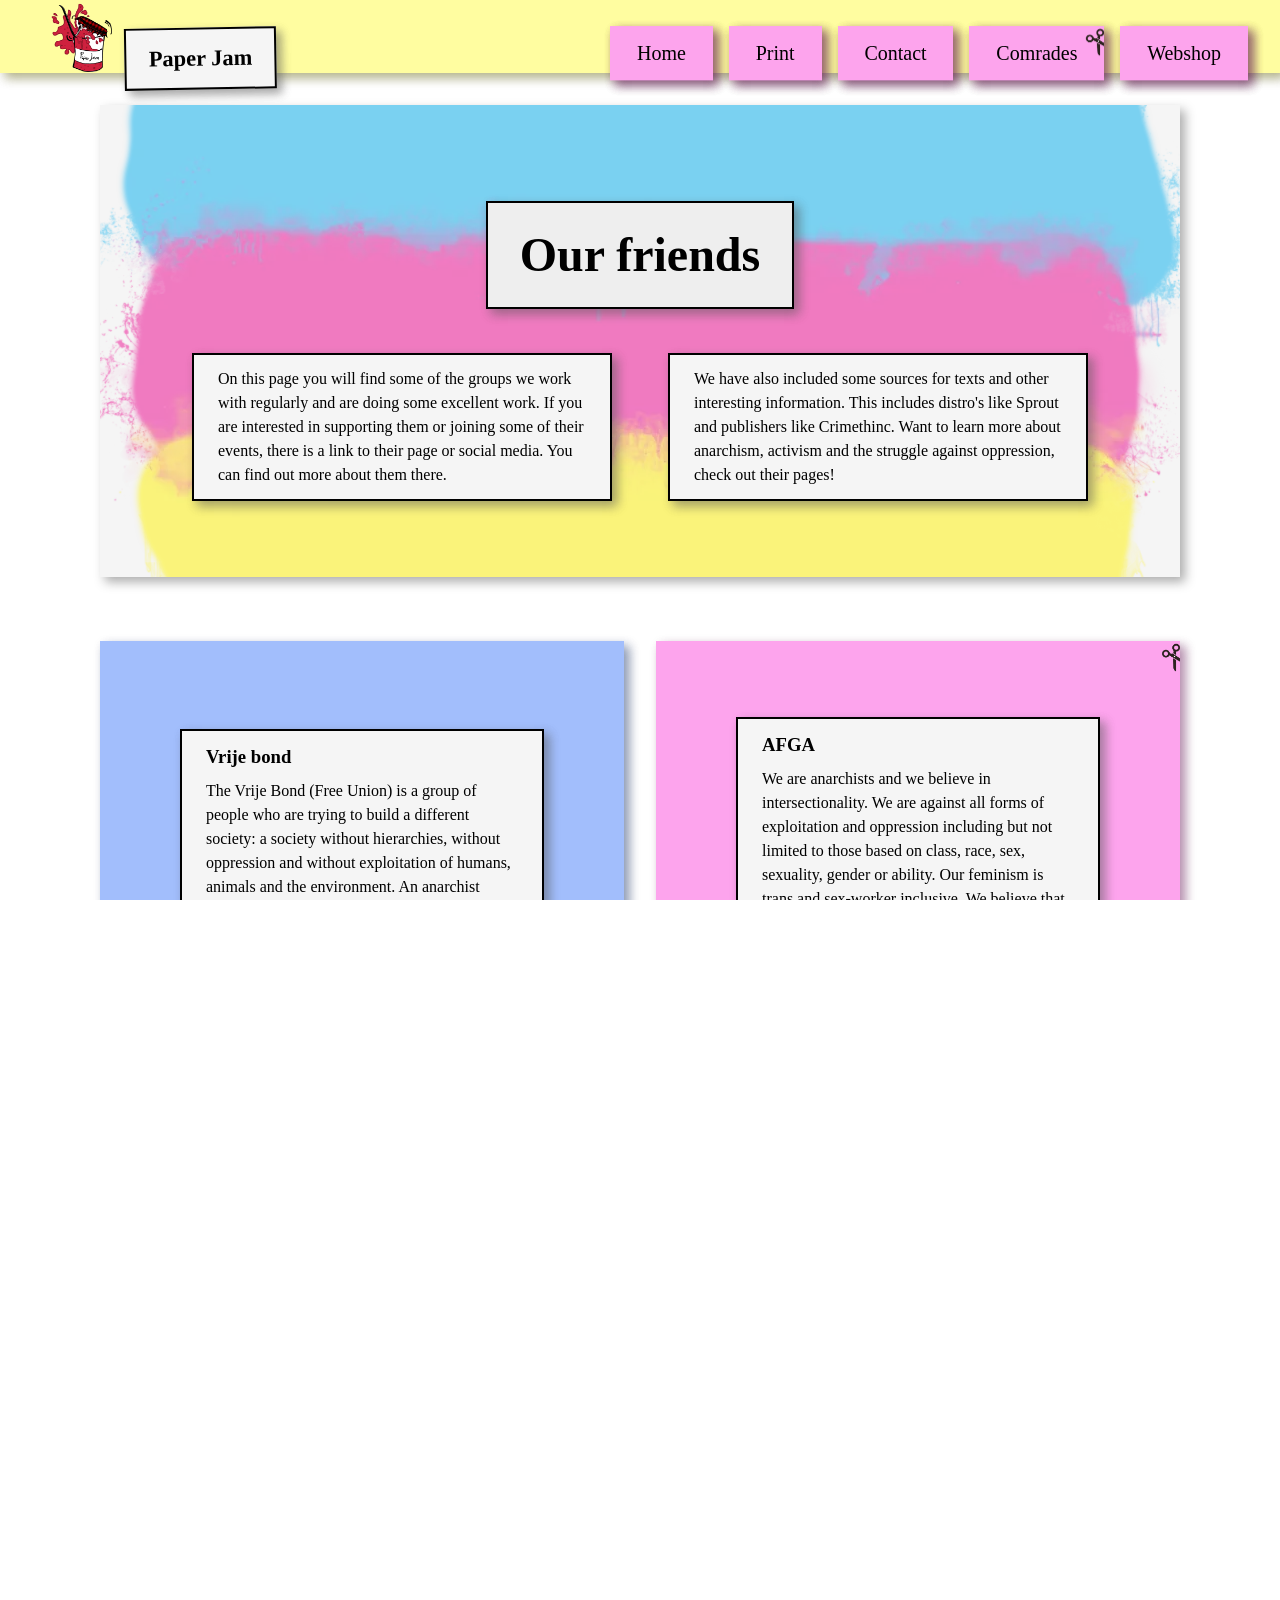
<file: comrades.html>
<!DOCTYPE html>
<html lang="en">
  <head>
    <meta charset="UTF-8" />
    <meta http-equiv="X-UA-Compatible" content="IE=edge" />
    <meta name="viewport" content="width=device-width, initial-scale=1.0" />
    <meta name="referrer" content="strict-origin-when-cross-origin" />
    <title>Paper Jam Collective - Printing the revolution</title>
    <link rel="stylesheet" href="css/style.css" />
    <link
      rel="shortcut icon"
      href="assets/images/Paperjam favicon.png"
      type="image/x-icon"
    />

    <script src="js/menu.js" defer></script>
    <script src="js/comrades.js" defer></script>

  </head>
  <body>
    <div class="overlay hidden" id="overlay"></div>
    <div class="header yellow">
      <div class="header__wrapper">
        <div class="logo-section">
          <a href="index.html">
            <img class="logo" src="assets/images/PJ_logo.web" alt=""
          /></a>
        </div>
        <h1 class="title paper white border">Paper Jam</h1>
        <div class="paperwrapper-pink menu-small" id="menu-small">
          <div class="shadow">
            <div class="paperwrapper__clip path3">
              <p class="paper paper__cut">Menu</p>
            </div>
          </div>
        </div>
        <ul role="navigation" class="nav__links nav hidden-small" id="nav">
          <li class="paperwrapper-pink nav-paper" data-status="active">
            <div class="shadow">
              <div class="paperwrapper__clip path3">
                <a
                  href="index.html"
                  class="nav__link paper paper__cut"
                  tabindex="0"
                  >Home</a
                >
              </div>
            </div>
          </li>
          <li class="paperwrapper-pink nav-paper" data-status="active">
            <div class="shadow">
              <div class="paperwrapper__clip path2">
                <a
                  href="print.html"
                  class="nav__link paper paper__cut"
                  tabindex="0"
                  >Print</a
                >
              </div>
            </div>
          </li>
          <li class="paperwrapper-pink nav-paper" data-status="active">
            <div class="shadow">
              <div class="paperwrapper__clip path5">
                <a
                  href="contact.html"
                  class="nav__link paper paper__cut"
                  tabindex="0"
                  >Contact</a
                >
              </div>
            </div>
          </li>
          <li class="paperwrapper-pink nav-paper" data-status="active">
            <div class="shadow">
              <div class="paperwrapper__clip path4">
                <a
                  href="comrades.html"
                  class="nav__link paper paper__cut"
                  tabindex="0"
                  >Comrades</a
                ><img
                  class="scissors"
                  src="assets/images/scissors.webp"
                  alt=""
                />
              </div>
            </div>
          </li>
          <li class="paperwrapper-pink nav-paper" data-status="active">
            <div class="shadow">
              <div class="paperwrapper__clip path5">
                <a
                  href="webshop.html"
                  class="nav__link paper paper__cut"
                  tabindex="0"
                  >Webshop</a
                >
              </div>
            </div>
          </li>
        </ul>
        <!-- </nav> -->
      </div>
    </div>

  <body>
    <main>
      <section class="section-paper comrades-explanation CMY2">
        <div class="section-title-wrapper white">
          <h2 class="section-title paper">Our friends</h2>
        </div>
        <div class="section-text-wrapper">
          <div class="section-text paper white">
            <p>
              On this page you will find some of the groups we work with
              regularly and are doing some excellent work. If you are interested
              in supporting them or joining some of their events, there is a
              link to their page or social media. You can find out more about
              them there.
            </p>
          </div>
          <div class="section-text paper white">
            <p>
              We have also included some sources for texts and other interesting
              information. This includes distro's like Sprout and publishers
              like Crimethinc. Want to learn more about anarchism, activism and
              the struggle against oppression, check out their pages!
            </p>
          </div>
        </div>
      </section>
      <div class="grid-wrapper-comrades">
        <!-- GROUP 1 -->
        <section class="section-paper-blue comrade-grid">
          <div class="section-text-wrapper">
            <div class="section-text paper white">
              <h3 class="comrade-name">Vrije bond</h3>
              <p>
                The Vrije Bond (Free Union) is a group of people who are trying
                to build a different society: a society without hierarchies,
                without oppression and without exploitation of humans, animals
                and the environment. An anarchist society in which we deal with
                each other on a basis of equality. The members of the Vrije Bond
                are all working in their own way, in their own city,
                neighborhood, job or action group, to create such a society.
                They are doing this through direct action, by organizing
                discussions, writing articles or supplying information. The
                Vrije Bond serves as a platform to meet each other, to exchange
                experiences, to develop theory and strategies, but also to
                organize activities and to support them.
              </p>
            </div>
            <!-- BUTTON -->
            <div
              class="paperwrapper-white border comrade-button"
              data-status="closed"
            >
              <div class="paper">
                <img
                  src="assets/images/comrades/vb-rev.png"
                  alt="this logo show shows the links for the Vrije Bond"
                />
              </div>
              <!-- LINK -->
              <div class="comrade-link-wrapper" data-status="closed">
                <div
                  class="paperwrapper-white comrade-link border"
                  data-status="inactive"
                >
                  <a
                    href="https://www.vrijebond.org"
                    class="paper"
                    rel="noreferrer"
                    class="paper"
                    >Website</a
                  >
                </div>

                <!-- LINK -->
                <div
                  class="paperwrapper-white comrade-link border"
                  data-status="inactive"
                >
                  <a
                    href="https://www.instagram.com/vrijebond/"
                    class="paper"
                    rel="noreferrer"
                    class="paper"
                    >Instagram</a
                  >
                </div>

                <!-- LINK -->
                <div
                  class="paperwrapper-white comrade-link border"
                  data-status="inactive"
                >
                  <a
                    href="mainto:secretariaat@vrijebond.nl"
                    class="paper"
                    rel="noreferrer"
                    class="paper"
                    >Email</a
                  >
                </div>
              </div>
            </div>
          </div>
        </section>
        <!-- GROUP 2 -->
        <section class="section-paper-pink comrade-grid">
          <div class="section-text-wrapper">
            <div class="section-text paper white">
              <h3 class="comrade-name">AFGA</h3>
              <p>
                We are anarchists and we believe in intersectionality. We are
                against all forms of exploitation and oppression including but
                not limited to those based on class, race, sex, sexuality,
                gender or ability. Our feminism is trans and sex-worker
                inclusive. We believe that we can not effectively challenge the
                patriarchy if we do not also fight to abolish capitalism and the
                state. At the same time, we are tired of waiting for our own
                liberation, too often other forms of oppression are seen as an
                afterthought or as coming secondary to the class struggle. Our
                spaces, although they are anarchist, are not exempted from
                structural forms of violence and oppression. As long as we do
                not have effective structures in places to challenges these
                forms of violence they will not go away by themselves.
              </p>
              <img
                class="scissors"
                src="assets/images/scissors.webp"
                alt=""
              />
            </div>
            <!-- BUTTON -->
            <div
              class="paperwrapper-white border comrade-button"
              data-status="closed"
            >
              <div class="paper">
                <img
                  src="assets/images/comrades/AFGA/AFGAflag.webp"
                  alt="this logo show shows the links for the AFGA"
                />
              </div>

              <!-- LINK -->
              <div class="comrade-link-wrapper" data-status="closed">
                <div
                  class="paperwrapper-white comrade-link border"
                  data-status="inactive"
                >
                  <a
                    href="https://www.instagram.com/anarchafemamsterdam/"
                    class="paper"
                    rel="noreferrer"
                    class="paper"
                    >Instagram</a
                  >
                </div>
              </div>
            </div>
          </div>
        </section>

        <!-- COOL GROUP 3 -->

        <section class="section-paper-yellow comrade-grid">
          <div class="section-text-wrapper">
            <div class="section-text paper white">
              <h3>Abortion Network Amsterdam</h3>
              <p>
                Abortion Network Amsterdam (ANA) is a group of volunteers who
                came together to create a network of support for women and
                pregnant people who don’t have access to safe abortion. ANA is
                part of the Abortion Without Borders initiative. They organise
                appointments for people, help with logistics and support people
                financially.
              </p>
            </div>
            <div
              class="paperwrapper-white border comrade-button"
              data-status="closed"
            >
              <div class="paper">
                <img
                  src="assets/images/comrades/ANA/Ana logo copy.webp"
                  alt="this logo show shows the links for the ANA"
                />
              </div>
              <!-- LINK -->
              <div class="comrade-link-wrapper" data-status="closed">
                <div
                  class="paperwrapper-white comrade-link border"
                  data-status="inactive"
                >
                  <a
                    href="https://abortionnetwork.amsterdam/"
                    class="paper"
                    rel="noreferrer"
                    class="paper"
                    >Website</a
                  >
                </div>

                <!-- LINK -->
                <div
                  class="paperwrapper-white comrade-link border"
                  data-status="inactive"
                >
                  <a
                    href="https://www.instagram.com/abortion_network_amsterdam/"
                    class="paper"
                    rel="noreferrer"
                    class="paper"
                    >Instagram</a
                  >
                </div>
                <!-- LINK -->
                <div
                  class="paperwrapper-white comrade-link border"
                  data-status="inactive"
                >
                  <a
                    href="mailto:anamsterdam@riseup.net"
                    class="paper"
                    rel="noreferrer"
                    class="paper"
                    >Email</a
                  >
                </div>
              </div>
            </div>
          </div>
        </section>

        <!-- COOL GROUP 4 -->
        <section class="section-paper-blue comrade-grid">
          <div class="section-text-wrapper">
            <div class="section-text paper white">
              <h3>Stop the war on migrants</h3>
              <p>
                Stop the War on Migrants is a self-organised collective which
                focuses on the militarization of the EU borders and current
                policies regarding migration. Campaigns are mainly targeted at
                institutions, like Frontex, arms and security companies, and
                other players involved when it comes to border militarization
                and deportations.
              </p>
            </div>
            <div
              class="paperwrapper-white border comrade-button"
              data-status="closed"
            >
              <div class="paper">
                <img
                  src="assets/images/comrades/SWOM/STWOM.webp"
                  alt="this logo show shows the links for Stop the war on migrants"
                />
              </div>
              <!-- LINK -->
              <div class="comrade-link-wrapper" data-status="closed">
                <div
                  class="paperwrapper-white comrade-link border"
                  data-status="inactive"
                >
                  <a
                    href="https://stopthewaronmigrants.noblogs.org/"
                    class="paper"
                    rel="noreferrer"
                    class="paper"
                    >Website</a
                  >
                </div>

                <!-- LINK -->
                <div
                  class="paperwrapper-white comrade-link border"
                  data-status="inactive"
                >
                  <a
                    href="https://www.facebook.com/stopthewaronmigrants"
                    class="paper"
                    rel="noreferrer"
                    class="paper"
                    >Facebook</a
                  >
                </div>
                <!-- LINK -->
                <div
                  class="paperwrapper-white comrade-link border"
                  data-status="inactive"
                >
                  <a
                    href="https://twitter.com/StpWrOnMigrants"
                    class="paper"
                    rel="noreferrer"
                    class="paper"
                    >Twitter</a
                  >
                </div>
                <!-- LINK -->
                <div
                  class="paperwrapper-white comrade-link border"
                  data-status="inactive"
                >
                  <a
                    href="https://www.instagram.com/stopthewaronmigrants/"
                    class="paper"
                    rel="noreferrer"
                    class="paper"
                    >Instagram</a
                  >
                </div>
                <!-- LINK -->
                <div
                  class="paperwrapper-white comrade-link border"
                  data-status="inactive"
                >
                  <a
                    href="mailto:stopthewaronmigrants@riseup.net"
                    class="paper"
                    rel="noreferrer"
                    class="paper"
                    >Email</a
                  >
                </div>
              </div>
            </div>
          </div>
        </section>
      </div>

      <!-- DISTRO 1 -->
      <section class="section-paper-pink comrade-grid">
        <div class="section-text-wrapper">
          <div class="section-text paper white">
            <h3 class="comrade-name">Sprout Distro</h3>
            <p>
              Sprout Distro is an anarchist zine distro (distributor) and
              publisher based in the occupied territory currently known as the
              United States. We distribute zines as a way of contributing to the
              increased proliferation of anarchist projects and resistance. We
              primarily distribute zines via this website and in person at zine
              fests, book fairs, and other such events. We make all the zines we
              carry available as PDFs for folks to download, print, and
              distribute themselves. Our distro mainly focuses on anarchist
              tactics and skill-building. This means that we have a lot of zines
              on direct action, organizing, starting projects (ex: collectives,
              study groups, prisoner support projects), decision-making, street
              tactics, security, affinity groups, how we relate to each other,
              etc.
            </p>
            
          </div>
          <div class="paperwrapper-white border distro-button">
            <div class="paper">
              <a
                href="https://www.sproutdistro.com/"
                rel="noreferrer"
                class="distro-link"
                ><img
                  src="assets/images/comrades/sproutdistro.png"
                  alt="this is a link to distro 1"
                  class="distro-img"
                />
              </a>
            </div>
          </div>
        </div>
      </section>

      <!-- DISTRO 1 -->
      <section class="section-paper-blue comrade-grid">
        <div class="section-text-wrapper">
          <div class="section-text paper white">
            <h3 class="comrade-name">Crimethinc</h3>
            <p>
              Crimethink is everything that evades control: the daydream in the
              classroom, the renegade breaking ranks, the spray-painted walls
              that continue to speak even under martial law. It is the
              persistent sense that things could be otherwise, that there is
              nothing natural or inevitable about the prevailing social order.
              In a world optimized for administration, everything that cannot be
              classified or displayed on a screen is crimethink. It is the
              spirit of rebellion without which freedom is literally
              unthinkable.
            </p>
            <img class="scissors" src="assets/images/scissors.webp" alt="" />
          </div>
          <div class="paperwrapper-white border distro-button">
            <div class="paper">
              <a
                href="https://www.crimethinc.com"
                rel="noreferrer"
                class="distro-link"
                ><img
                  src="assets/images/comrades/bulb-and-bones_color copy.webp"
                  alt="this is a link to distro 1"
                  class="distro-img"
                />
              </a>
            </div>
          </div>
        </div>
      </section>
    </main>
  </body>
</html>
</file>
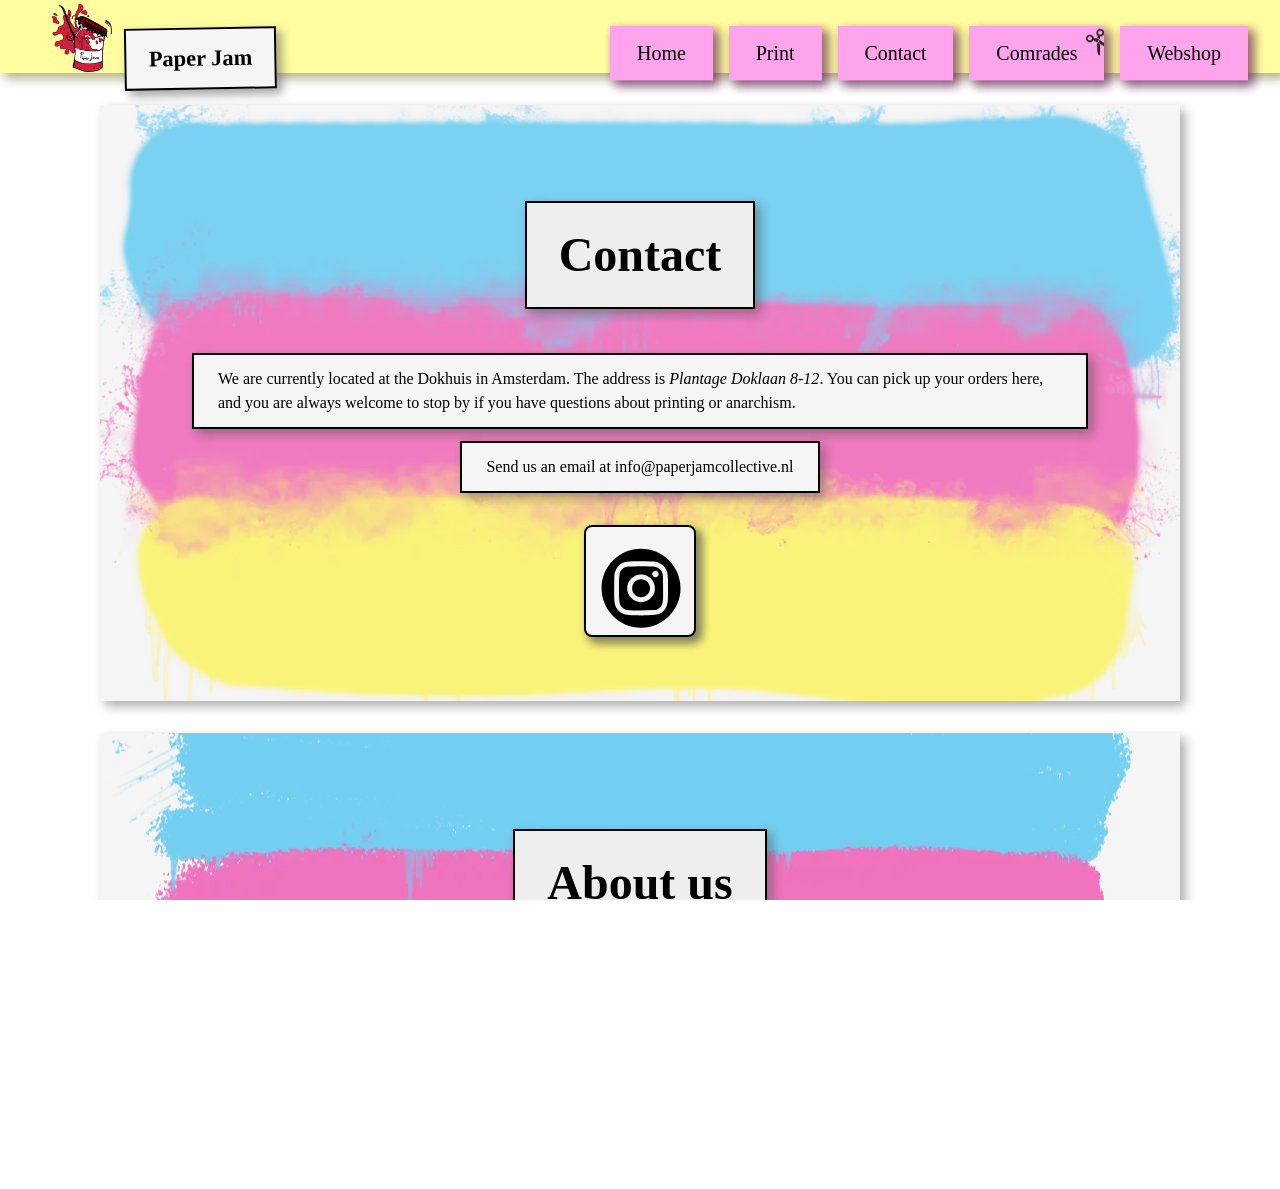
<file: contact.html>
<!DOCTYPE html>
<html lang="en">
  <head>
    <meta charset="UTF-8" />
    <meta http-equiv="X-UA-Compatible" content="IE=edge" />
    <meta name="viewport" content="width=device-width, initial-scale=1.0" />
    <meta name="referrer" content="strict-origin-when-cross-origin" />
    <title>Paper Jam Collective - Printing the revolution</title>
    <link rel="stylesheet" href="css/style.css" />
    <link
      rel="shortcut icon"
      href="assets/images/Paperjam favicon.png"
      type="image/x-icon"
    />

    <script src="js/menu.js" defer></script>

  </head>
  <body>
    <div class="overlay hidden" id="overlay"></div>
    <div class="header yellow">
      <div class="header__wrapper">
        <div class="logo-section">
          <a href="index.html">
            <img class="logo" src="assets/images/PJ_logo.web" alt=""
          /></a>
        </div>
        <h1 class="title paper white border">Paper Jam</h1>
        <div class="paperwrapper-pink menu-small" id="menu-small">
          <div class="shadow">
            <div class="paperwrapper__clip path3">
              <p class="paper paper__cut">Menu</p>
            </div>
          </div>
        </div>
        <ul role="navigation" class="nav__links nav hidden-small" id="nav">
          <li class="paperwrapper-pink nav-paper" data-status="active">
            <div class="shadow">
              <div class="paperwrapper__clip path3">
                <a
                  href="index.html"
                  class="nav__link paper paper__cut"
                  tabindex="0"
                  >Home</a
                >
              </div>
            </div>
          </li>
          <li class="paperwrapper-pink nav-paper" data-status="active">
            <div class="shadow">
              <div class="paperwrapper__clip path2">
                <a
                  href="print.html"
                  class="nav__link paper paper__cut"
                  tabindex="0"
                  >Print</a
                >
              </div>
            </div>
          </li>
          <li class="paperwrapper-pink nav-paper" data-status="active">
            <div class="shadow">
              <div class="paperwrapper__clip path5">
                <a
                  href="contact.html"
                  class="nav__link paper paper__cut"
                  tabindex="0"
                  >Contact</a
                >
              </div>
            </div>
          </li>
          <li class="paperwrapper-pink nav-paper" data-status="active">
            <div class="shadow">
              <div class="paperwrapper__clip path4">
                <a
                  href="comrades.html"
                  class="nav__link paper paper__cut"
                  tabindex="0"
                  >Comrades</a
                ><img
                  class="scissors"
                  src="assets/images/scissors.webp"
                  alt=""
                />
              </div>
            </div>
          </li>
          <li class="paperwrapper-pink nav-paper" data-status="active">
            <div class="shadow">
              <div class="paperwrapper__clip path5">
                <a
                  href="webshop.html"
                  class="nav__link paper paper__cut"
                  tabindex="0"
                  >Webshop</a
                >
              </div>
            </div>
          </li>
        </ul>
        <!-- </nav> -->
      </div>
    </div>

  <body>
    <!-- HEADER -->

    <!-- MAIN -->

    <main>
      <section class="section-paper CMY2" id="contact">
        <div class="section-title-wrapper white">
          <h2 class="section-title paper">Contact</h2>
        </div>
        <div class="section-text-wrapper">
          <p class="section-text paper white">
            We are currently located at the Dokhuis in Amsterdam. The address is
            <i>Plantage Doklaan 8-12</i>. You can pick up your orders here, and
            you are always welcome to stop by if you have questions about
            printing or anarchism.
          </p>
        </div>
        <div class="paperwrapper-white">
          <a class="paper border" href="mailto:info@paperjamcollective.nl">
            Send us an email at info@paperjamcollective.nl
          </a>
        </div>

        <div class="socials-wrapper">
          <a
            href="https://www.instagram.com/paperjamams/"
            rel="noopener"
            referrerpolicy="no-referrer"
            class="paperwrapper-white socials"
            ><img
              src="assets/images/socials/Instagram vector.svg"
              alt="link to instagram"
              class="socials-link-insta white"
          /></a>

          <!-- <a
            href="https://www.youtube.com/"
            rel="noopener"
            referrerpolicy="no-referrer"
            class="paperwrapper-white socials"
            ><img
              src="assets/images/socials/youtube-play-button-play-video-youtube-logo.svg"
              alt="link to instagram"
              class="socials-link-youtube white"
          /></a> -->
        </div>
      </section>
      <section class="section-paper CMY" id="about">
        <div class="section-title-wrapper white">
          <h2 class="section-title paper">About us</h2>
        </div>
        <div class="section-text-wrapper">
          <p class="section-text paper white">
            Paper Jam is an anarchist printing collective that fights against
            the white supremacist cis-hetero-patriarchical ableist ecocidal
            capitalist global empire. We print all different kinds of products
            with different materials from flyers and posters to zines and we
            even bind books. We work on a donation base so everyone can
            determine what they want to give according to their abilities.
          </p>
        </div>
      </section>
    </main>
  </body>
</html>
</file>
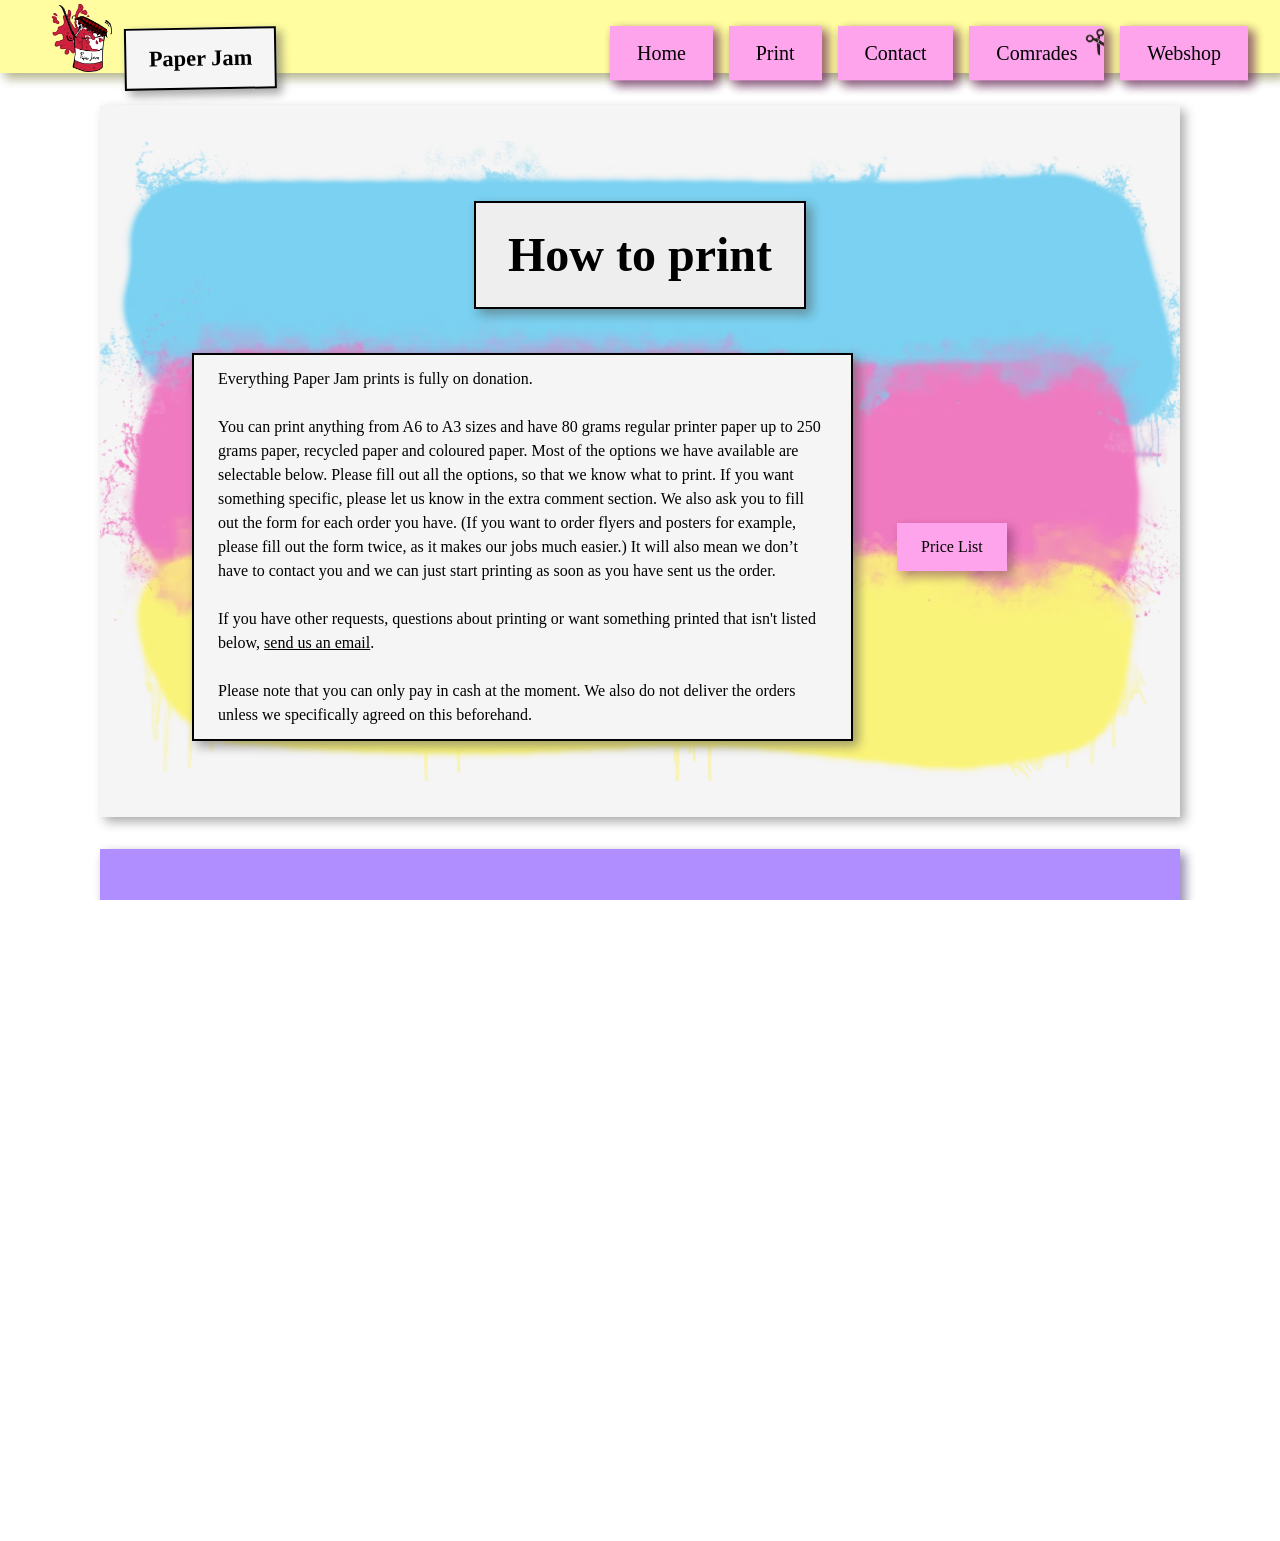
<file: print.html>
<!DOCTYPE html>
<html lang="en">
  <head>
    <meta charset="UTF-8" />
    <meta http-equiv="X-UA-Compatible" content="IE=edge" />
    <meta name="viewport" content="width=device-width, initial-scale=1.0" />
    <meta name="referrer" content="strict-origin-when-cross-origin" />
    <title>Paper Jam Collective - Printing the revolution</title>
    <link rel="stylesheet" href="css/style.css" />
    <link
      rel="shortcut icon"
      href="assets/images/Paperjam favicon.png"
      type="image/x-icon"
    />

    <script src="js/menu.js" defer></script>
    <script src="js/form.js" defer></script>
  </head>

  <body>
    <div class="overlay hidden" id="overlay"></div>
    <div class="header yellow">
      <div class="header__wrapper">
        <div class="logo-section">
          <a href="index.html">
            <img class="logo" src="assets/images/PJ_logo.web" alt=""
          /></a>
        </div>
        <h1 class="title paper white border">Paper Jam</h1>
        <div class="paperwrapper-pink menu-small" id="menu-small">
          <div class="shadow">
            <div class="paperwrapper__clip path3">
              <p class="paper paper__cut">Menu</p>
            </div>
          </div>
        </div>
        <ul role="navigation" class="nav__links nav hidden-small" id="nav">
          <li class="paperwrapper-pink nav-paper" data-status="active">
            <div class="shadow">
              <div class="paperwrapper__clip path3">
                <a
                  href="index.html"
                  class="nav__link paper paper__cut"
                  tabindex="0"
                  >Home</a
                >
              </div>
            </div>
          </li>
          <li class="paperwrapper-pink nav-paper" data-status="active">
            <div class="shadow">
              <div class="paperwrapper__clip path2">
                <a
                  href="print.html"
                  class="nav__link paper paper__cut"
                  tabindex="0"
                  >Print</a
                >
              </div>
            </div>
          </li>
          <li class="paperwrapper-pink nav-paper" data-status="active">
            <div class="shadow">
              <div class="paperwrapper__clip path5">
                <a
                  href="contact.html"
                  class="nav__link paper paper__cut"
                  tabindex="0"
                  >Contact</a
                >
              </div>
            </div>
          </li>
          <li class="paperwrapper-pink nav-paper" data-status="active">
            <div class="shadow">
              <div class="paperwrapper__clip path4">
                <a
                  href="comrades.html"
                  class="nav__link paper paper__cut"
                  tabindex="0"
                  >Comrades</a
                ><img
                  class="scissors"
                  src="assets/images/scissors.webp"
                  alt=""
                />
              </div>
            </div>
          </li>
          <li class="paperwrapper-pink nav-paper" data-status="active">
            <div class="shadow">
              <div class="paperwrapper__clip path5">
                <a
                  href="webshop.html"
                  class="nav__link paper paper__cut"
                  tabindex="0"
                  >Webshop</a
                >
              </div>
            </div>
          </li>
        </ul>
        <!-- </nav> -->
      </div>
    </div>

    <main>
      <section class="section-paper CMY2">
        <div class="section-title-wrapper white">
          <h2 class="section-title paper">How to print</h2>
        </div>
        <div class="section-text-wrapper print-info-section">
          <p class="section-text paper white">
            Everything Paper Jam prints is fully on donation. <br />
            <br />
            You can print anything from A6 to A3 sizes and have 80 grams regular
            printer paper up to 250 grams paper, recycled paper and coloured
            paper. Most of the options we have available are selectable below.
            Please fill out all the options, so that we know what to print. If
            you want something specific, please let us know in the extra comment
            section. We also ask you to fill out the form for each order you
            have. (If you want to order flyers and posters for example, please
            fill out the form twice, as it makes our jobs much easier.) It will
            also mean we don’t have to contact you and we can just start
            printing as soon as you have sent us the order. <br />
            <br />
            If you have other requests, questions about printing or want
            something printed that isn't listed below,
            <a class="email-link" href="mailto:info@paperjamcollective.nl">
              send us an email</a
            >.

            <br />
            <br />
            Please note that you can only pay in cash at the moment. We also do
            not deliver the orders unless we specifically agreed on this
            beforehand.
          </p>
          <div class="triggers-wrapper">
            <div class="paperwrapper-pink" id="pricelist-trigger">
              <div class="paper" id="price-list" tabindex="0">Price List</div>
            </div>
          </div>
        </div>
      </section>

      <section
        class="section-paper pricelist-section-hidden CMY"
        id="pricelist-section"
      >
        <div class="section-text-wrapper">
          <div class="paper-price__list-wrapper">
            <div class="white border paper-price__category">
              <div class="paper-price__category-left">
                <h3 class="paper-price__size">A4</h3>
                <p class="paper-price__weight">80 grams</p>
                <br />
                <p class="paper-price__weight">120 grams</p>
                <br />
                <p class="paper-price__weight">250 grams</p>
                <br />
              </div>
              <div class="paper-price__category-center">
                <br />
                <p>B&W</p>
                <p>Colour</p>
                <p>B&W</p>
                <p>Colour</p>
                <p>B&W</p>
                <p>Colour</p>
              </div>
              <div class="paper-price__category-right">
                <br />
                <p>€0,06</p>
                <p>€0,09</p>
                <p>€0,11</p>
                <p>€0,15</p>
                <p>€0,22</p>
                <p>€0,25</p>
              </div>
            </div>

            <div class="white border paper-price__category">
              <div class="paper-price__category-left">
                <h3 class="paper-price__size">A3</h3>

                <p class="paper-price__weight">80 grams</p>
                <br />
                <p class="paper-price__weight">120 grams</p>
                <br />
                <p class="paper-price__weight">200 grams</p>
                <br />
              </div>
              <div class="paper-price__category-center">
                <br />
                <p>B&W</p>
                <p>Colour</p>
                <p>B&W</p>
                <p>Colour</p>
                <p>B&W</p>
                <p>Colour</p>
              </div>

              <div class="paper-price__category-right">
                <br />
                <p>€0,11</p>
                <p>€0,15</p>
                <p>€0,18</p>
                <p>€0,25</p>
                <p>€0,33</p>
                <p>€0,40</p>
              </div>
            </div>

            <div class="white border paper-price__category">
              <div class="paper-price__category-left">
                <h3 class="paper-price__size">A5</h3>

                <p class="paper-price__weight">80 grams</p>
                <br />
                <p class="paper-price__weight">120 grams</p>
                <br />
                <p class="paper-price__weight">250 grams</p>
                <br />
              </div>
              <div class="paper-price__category-center">
                <br />
                <p>B&W</p>
                <p>Colour</p>
                <p>B&W</p>
                <p>Colour</p>
                <p>B&W</p>
                <p>Colour</p>
              </div>

              <div class="paper-price__category-right">
                <br />
                <p>€0,06</p>
                <p>€0,09</p>
                <p>€0,11</p>
                <p>€0,15</p>
                <p>€0,22</p>
                <p>€0,25</p>
              </div>
            </div>
          </div>
        </div>
      </section>
      <!-- FORM -->

      <section class="section-paper-purple">
        <form
          action="/print"
          method="post"
          enctype="multipart/form-data"
          class="print-form"
          id="form"
        >
          <div class="form-section white">
            <label for="order_name">Order Name</label>
            <input
              type="text"
              name="order"
              id="order-name"
              placeholder="Name of the order"
              autocomplete="on"
            />

            <label for="contact">Where can we contact you?</label>
            <input
              type="email"
              name="contact"
              id="contact"
              placeholder="Please enter your email"
              autocomplete="on"
            />

            <label for="date"
              >When would you like to pick up the prints? (Please be
              realistic)</label
            >
            <input type="date" name="date" id="date" placeholder="dd/mm/yyyy" />
          </div>

          <div id="choose-product">
            <div class="form-section white">
              <label for="choose-product" tabindex="0">
                What do you want to print
              </label>
              <div class="product-options">
                <div class="productbutton paperwrapper-pink" id="flyers-option">
                  <div class="paper">
                    <input
                      type="radio"
                      id="flyers"
                      name="product-options"
                      value="flyers"
                      tabindex="0"
                    />
                    <label for="flyers">Flyers</label>
                  </div>
                </div>

                <div
                  class="productbutton paperwrapper-pink"
                  id="posters-option"
                >
                  <div class="paper">
                    <input
                      type="radio"
                      id="posters"
                      name="product-options"
                      value="posters"
                      tabindex="0"
                    />
                    <label for="posters">Posters</label>
                  </div>
                </div>

                <div class="productbutton paperwrapper-pink" id="zines-option">
                  <div class="paper">
                    <input
                      type="radio"
                      id="zines"
                      name="product-options"
                      value="zines"
                      tabindex="0"
                    />
                    <label for="zines">Zines</label>
                  </div>
                </div>
                <div class="productbutton paperwrapper-pink" id="books-option">
                  <div class="paper">
                    <input
                      type="radio"
                      id="books"
                      name="product-options"
                      value="books"
                      tabindex="0"
                    />
                    <label for="books">Books</label>
                  </div>
                </div>
                <div
                  class="productbutton paperwrapper-pink"
                  id="buttons-option"
                >
                  <div class="paper">
                    <input
                      type="radio"
                      id="buttons"
                      name="product-options"
                      value="buttons"
                      tabindex="0"
                    />
                    <label for="buttons">Buttons</label>
                  </div>
                </div>
              </div>
            </div>
          </div>

          <!-- FLYERS -->
          <div id="flyers-selected" class="subquestions hidden">
            <div class="form-section-drop white">
              <label
                for="flyer-papersize"
                class="dropdownbtn"
                tabindex="0"
                data-status="closed"
                id="flyer-papersize"
                >Click to choose the paper size
                <div class="paperdropdown">
                  <div class="paperdropdown__arrow"></div>
                </div>
              </label>

              <div class="dropdown-content">
                <div class="inputbtn paperwrapper-pink">
                  <div class="paper">
                    <input
                      type="radio"
                      id="flyer-A6"
                      name="flyer-papersize"
                      value="flyer-A6"
                      tabindex="-1"
                    />
                    <label for="flyer-A6">A6</label>
                  </div>
                </div>
                <div class="inputbtn paperwrapper-pink">
                  <div class="paper">
                    <input
                      type="radio"
                      id="flyer-A5"
                      name="flyer-papersize"
                      value="flyer-A5"
                      tabindex="-1"
                    />
                    <label for="flyer-A5">A5</label>
                  </div>
                </div>
                <div class="inputbtn paperwrapper-pink">
                  <div class="paper">
                    <input
                      type="radio"
                      id="flyer-A4"
                      name="flyer-papersize"
                      value="flyer-A4"
                      tabindex="-1"
                    />
                    <label for="flyer-A4">A4</label>
                  </div>
                </div>
              </div>
            </div>
            <!--  PAPER THICKNESS-->
            <div class="form-section-drop white">
              <label
                data-status="closed"
                for="flyer-paperthickness"
                id="flyer-paperthickness"
                class="dropdownbtn"
                tabindex="0"
              >
                Click to choose thickness of the paper
                <div class="paperdropdown">
                  <div class="paperdropdown__arrow"></div>
                </div>
              </label>
              <div class="dropdown-content">
                <div class="inputbtn paperwrapper-pink">
                  <div class="paper">
                    <input
                      type="radio"
                      id="flyer-gr80"
                      name="flyer-paper-thickness"
                      value="flyer-gr80"
                      tabindex="-1"
                    />
                    <label for="flyer-gr80">80 grams</label>
                  </div>
                </div>
                <div class="inputbtn paperwrapper-pink">
                  <div class="paper">
                    <input
                      type="radio"
                      id="flyer-gr120"
                      name="flyer-paper-thickness"
                      value="flyer-gr120"
                      tabindex="-1"
                    />
                    <label for="flyer-gr120">120 gram</label>
                  </div>
                </div>
                <div class="inputbtn paperwrapper-pink">
                  <div class="paper">
                    <input
                      type="radio"
                      id="flyer-gr250"
                      name="flyer-paper-thickness"
                      value="flyer-gr250"
                      tabindex="-1"
                    />
                    <label for="flyer-gr250">250 grams</label>
                  </div>
                </div>
              </div>
            </div>
            <!-- colour OR BLACK AND WHITE -->
            <div class="form-section-drop white">
              <label
                for="flyer-colourbw"
                class="dropdownbtn"
                tabindex="0"
                data-status="closed"
                id="flyer-colourbw"
                >In colour or black and white?
                <div class="paperdropdown">
                  <div class="paperdropdown__arrow"></div>
                </div>
              </label>

              <div class="dropdown-content">
                <div class="inputbtn paperwrapper-pink">
                  <div class="paper">
                    <input
                      type="radio"
                      id="flyer-colour"
                      name="flyer-colourbw"
                      value="colour"
                      tabindex="-1"
                    />
                    <label for="flyer-colour">Colour</label>
                  </div>
                </div>
                <div class="inputbtn paperwrapper-pink">
                  <div class="paper">
                    <input
                      type="radio"
                      id="flyer-bw"
                      name="flyer-colourbw"
                      value="flyer-bw"
                      tabindex="-1"
                    />
                    <label for="flyer-bw">Black and white</label>
                  </div>
                </div>
              </div>
            </div>

            <!-- SINGLE OR DOUBLE -->
            <div class="form-section-drop white">
              <label
                for="flyer-singledouble"
                id="flyer-singledouble"
                class="dropdownbtn"
                tabindex="0"
                data-status="closed"
                >Single-sided or double-sided?
                <div class="paperdropdown">
                  <div class="paperdropdown__arrow"></div></div
              ></label>

              <div class="dropdown-content">
                <div class="inputbtn paperwrapper-pink">
                  <div class="paper">
                    <input
                      type="radio"
                      id="flyer-single-sided"
                      name="flyer-singledouble"
                      value="flyer-single"
                      tabindex="-1"
                    />
                    <label for="flyer-single">Single-sided</label>
                  </div>
                </div>
                <div class="inputbtn paperwrapper-pink">
                  <div class="paper">
                    <input
                      type="radio"
                      id="flyer-double"
                      name="flyer-singledouble"
                      value="flyer-double"
                      tabindex="-1"
                    />
                    <label for="flyer-double">Double-sided</label>
                  </div>
                </div>
              </div>
            </div>

            <div class="form-section-drop white">
              <label
                class="dropdownbtn"
                tabindex="0"
                for="flyer-trim"
                data-status="closed"
                >Do you want us to trim the white edges?
                <div class="paperdropdown">
                  <div class="paperdropdown__arrow"></div></div
              ></label>

              <div class="dropdown-content">
                <div class="inputbtn paperwrapper-pink">
                  <div class="paper">
                    <input
                      type="radio"
                      id="flyer-trim-yes"
                      name="flyer-trim"
                      value="flyer-trim-yes"
                      tabindex="-1"
                    />
                    <label for="flyer-trim-yes">Yes</label>
                  </div>
                </div>
                <div class="inputbtn paperwrapper-pink">
                  <div class="paper">
                    <input
                      type="radio"
                      id="flyer-trim-no"
                      name="flyer-trim"
                      value="flyer-trim-no"
                      tabindex="-1"
                    />
                    <label for="flyer-trim-no">No</label>
                  </div>
                </div>
              </div>
            </div>
          </div>

          <!-- POSTERS -->
          <div class="subquestions hidden" id="posters-selected">
            <div class="form-section-drop white">
              <label
                for="poster-papersize"
                class="dropdownbtn"
                tabindex="0"
                data-status="closed"
                id="poster-papersize"
                >Click to choose the paper size
                <div class="paperdropdown">
                  <div class="paperdropdown__arrow"></div>
                </div>
              </label>

              <div class="dropdown-content">
                <div class="inputbtn paperwrapper-pink">
                  <div class="paper">
                    <input
                      type="radio"
                      id="poster-A5"
                      name="poster-papersize"
                      value="poster-A5"
                      tabindex="-1"
                    />
                    <label for="poster-A5">A4</label>
                  </div>
                </div>
                <div class="inputbtn paperwrapper-pink">
                  <div class="paper">
                    <input
                      type="radio"
                      id="poster-A4"
                      name="poster-papersize"
                      value="poster-A4"
                      tabindex="-1"
                    />
                    <label for="poster-A4">A3</label>
                  </div>
                </div>
              </div>
            </div>
            <div class="form-section-drop white">
              <label
                for="posters-thickness"
                id="posters-thickness"
                class="dropdownbtn"
                tabindex="0"
                data-status="closed"
              >
                What thickness paper should we print on?
                <div class="paperdropdown">
                  <div class="paperdropdown__arrow"></div>
                </div>
              </label>

              <div class="dropdown-content">
                <div class="inputbtn paperwrapper-pink">
                  <div class="paper">
                    <input
                      type="radio"
                      id="posters-gr80"
                      name="posters-paper-thickness"
                      value="posters-gr80"
                      tabindex="-1"
                    />
                    <label for="posters-gr80">80 grams</label>
                  </div>
                </div>
                <div class="inputbtn paperwrapper-pink">
                  <div class="paper">
                    <input
                      type="radio"
                      id="posters-gr120"
                      name="posters-paper-thickness"
                      value="posters-gr120"
                      tabindex="-1"
                    />
                    <label for="posters-gr120">120 gram</label>
                  </div>
                </div>
                <div class="inputbtn paperwrapper-pink">
                  <div class="paper">
                    <input
                      type="radio"
                      id="posters-gr250"
                      name="posters-paper-thickness"
                      value="posters-gr250"
                      tabindex="-1"
                    />
                    <label for="posters-gr250">250 grams</label>
                  </div>
                </div>
              </div>
            </div>
            <!-- colour OR BLACK AND WHITE -->
            <div class="form-section-drop white">
              <label
                class="dropdownbtn"
                tabindex="0"
                for="posters-colourbw"
                id="posters-colourbw"
                data-status="closed"
                >In colour or black and white?
                <div class="paperdropdown">
                  <div class="paperdropdown__arrow"></div></div
              ></label>

              <div class="dropdown-content">
                <div class="inputbtn paperwrapper-pink">
                  <div class="paper">
                    <input
                      type="radio"
                      id="posters-colour"
                      name="posters-colourbw"
                      value="posters-colour"
                      tabindex="-1"
                    />
                    <label for="posters-colour">Colour</label>
                  </div>
                </div>
                <div class="inputbtn paperwrapper-pink">
                  <div class="paper">
                    <input
                      type="radio"
                      id="posters-bw"
                      name="posters-colourbw"
                      value="posters-bw"
                      tabindex="-1"
                    />
                    <label for="posters-bw">Black and white</label>
                  </div>
                </div>
              </div>
            </div>

            <div class="form-section-drop white">
              <label
                class="dropdownbtn"
                tabindex="0"
                for="poster-trim"
                id="poster-trim"
                data-status="closed"
                >Do you want us to trim the white edges?
                <div class="paperdropdown">
                  <div class="paperdropdown__arrow"></div></div
              ></label>

              <div class="dropdown-content">
                <div class="inputbtn paperwrapper-pink">
                  <div class="paper">
                    <input
                      type="radio"
                      id="poster-trim-yes"
                      name="poster-trim"
                      value="poster-trim-yes"
                      tabindex="-1"
                    />
                    <label for="poster-trim-yes">Yes</label>
                  </div>
                </div>
                <div class="inputbtn paperwrapper-pink">
                  <div class="paper">
                    <input
                      type="radio"
                      id="poster-trim-no"
                      name="poster-trim"
                      value="poster-trim-no"
                      tabindex="-1"
                    />
                    <label for="poster-trim-no">No</label>
                  </div>
                </div>
              </div>
            </div>
          </div>

          <!-- BUTTONS -->
          <div class="subquestions hidden" id="buttons-selected">
            <!-- BUTTON SIZE -->
            <div class="form-section-drop white">
              <label
                class="dropdownbtn"
                tabindex="0"
                for="buttons-size"
                id="buttons-size"
                data-status="closed"
              >
                Click to choose the button size
                <div class="paperdropdown">
                  <div class="paperdropdown__arrow"></div>
                </div>
              </label>

              <div class="dropdown-content">
                <div class="inputbtn paperwrapper-pink">
                  <div class="paper">
                    <input
                      type="radio"
                      id="buttonsmm35"
                      name="buttons-size"
                      value="buttons-mm35"
                      tabindex="-1"
                    />
                    <label for="buttons-mm35">35mm</label>
                  </div>
                </div>
                <div class="inputbtn paperwrapper-pink">
                  <div class="paper">
                    <input
                      type="radio"
                      id="buttons-mm50"
                      name="buttons-size"
                      value="buttons-mm50"
                      tabindex="-1"
                    />
                    <label for="buttons-mm50">50mm</label>
                  </div>
                </div>
              </div>
            </div>
            <!-- colour OR bw -->
            <div class="form-section-drop white">
              <label
                class="dropdownbtn"
                tabindex="0"
                for="buttons-colourbw"
                id="buttons-colourbw"
                data-status="closed"
                >Should they be in colour or in black and white?
                <div class="paperdropdown">
                  <div class="paperdropdown__arrow"></div></div
              ></label>

              <div class="dropdown-content">
                <div class="inputbtn paperwrapper-pink">
                  <div class="paper">
                    <input
                      type="radio"
                      id="buttons-colour"
                      name="buttons-colourbw"
                      value="buttons-colour"
                      tabindex="-1"
                    />
                    <label for="buttons-colour">Colour</label>
                  </div>
                </div>
                <div class="inputbtn paperwrapper-pink">
                  <div class="paper">
                    <input
                      type="radio"
                      id="buttons-bw"
                      name="buttons-colourbw"
                      value="buttons-bw"
                      tabindex="-1"
                    />
                    <label for="buttons-bw">Black and white</label>
                  </div>
                </div>
              </div>
            </div>
          </div>

          <!-- ZINES  -->
          <div id="zines-selected" class="subquestions hidden">
            <!--  PAPER THICKNESS-->
            <div class="form-section-drop white">
              <label
                class="dropdownbtn"
                tabindex="0"
                for="zines-paper-thickness"
                id="zines-paper-thickness"
                data-status="closed"
              >
                What thickness paper should we print on?
                <div class="paperdropdown">
                  <div class="paperdropdown__arrow"></div>
                </div>
              </label>

              <div class="dropdown-content">
                <div class="inputbtn paperwrapper-pink">
                  <div class="paper">
                    <input
                      type="radio"
                      id="zines-gr80"
                      name="zines-paper-thickness"
                      value="zines-gr80"
                      tabindex="-1"
                    />
                    <label for="zines-gr80">80 grams</label>
                  </div>
                </div>
                <div class="inputbtn paperwrapper-pink">
                  <div class="paper">
                    <input
                      type="radio"
                      id="zines-gr120"
                      name="zines-paper-thickness"
                      value="zines-gr120"
                      tabindex="-1"
                    />
                    <label for="zines-gr120">120 gram</label>
                  </div>
                </div>
              </div>
            </div>
            <!-- colour OR BLACK AND WHITE -->
            <div class="form-section-drop white">
              <label
                class="dropdownbtn"
                tabindex="0"
                for="zines-colourbw"
                id="zines-colourbw"
                data-status="closed"
                >In colour or black and white?
                <div class="paperdropdown">
                  <div class="paperdropdown__arrow"></div></div
              ></label>

              <div class="dropdown-content">
                <div class="inputbtn paperwrapper-pink">
                  <div class="paper">
                    <input
                      type="radio"
                      id="zines-colour"
                      name="zines-colourbw"
                      value="zines-colour"
                      tabindex="-1"
                    />
                    <label for="zines-colour">Colour</label>
                  </div>
                </div>
                <div class="inputbtn paperwrapper-pink">
                  <div class="paper">
                    <input
                      type="radio"
                      id="zines-bw"
                      name="zines-colourbw"
                      value="zines-bw"
                      tabindex="-1"
                    />
                    <label for="zines-bw">Black and white</label>
                  </div>
                </div>
              </div>
            </div>

            <!-- COVER -->
            <div class="form-section-drop white">
              <label
                class="dropdownbtn"
                tabindex="0"
                for="zines-cover"
                id="zines-cover"
                data-status="closed"
                >Click to choose if we should print the cover differently (for
                example, thicker paper or coloured paper)
                <div class="paperdropdown">
                  <div class="paperdropdown__arrow"></div></div
              ></label>

              <div class="dropdown-content">
                <div class="inputbtn paperwrapper-pink">
                  <div class="paper">
                    <input
                      type="radio"
                      id="zines-coveryes"
                      name="zines-cover"
                      value="zines-coveryes"
                      tabindex="-1"
                    />
                    <label for="zines-cover-yes"
                      >Yes. (Please specify below)</label
                    >
                  </div>
                </div>
                <div class="inputbtn paperwrapper-pink">
                  <div class="paper">
                    <input
                      type="radio"
                      id="zines-coverno"
                      name="zines-cover"
                      value="zines-coverno"
                      tabindex="-1"
                    />
                    <label for="zines-coverno">No</label>
                  </div>
                </div>
              </div>
            </div>
            <!-- TRIM  -->
            <div class="form-section-drop white">
              <label
                class="dropdownbtn"
                tabindex="0"
                for="zines-trim"
                id="zines-trim"
                data-status="closed"
                >Do you want us to trim the white edges?
                <div class="paperdropdown">
                  <div class="paperdropdown__arrow"></div></div
              ></label>

              <div class="dropdown-content">
                <div class="inputbtn paperwrapper-pink">
                  <div class="paper">
                    <input
                      type="radio"
                      id="zines-trim-yes"
                      name="zines-trim"
                      value="zines-trim-yes"
                      tabindex="-1"
                    />
                    <label for="zines-trim-yes">Yes</label>
                  </div>
                </div>
                <div class="inputbtn paperwrapper-pink">
                  <div class="paper">
                    <input
                      type="radio"
                      id="zines-trim-no"
                      name="zines-trim"
                      value="zines-trim-no"
                      tabindex="-1"
                    />
                    <label for="zines-trim-no">No</label>
                  </div>
                </div>
              </div>
            </div>
          </div>

          <!-- BOOKS -->
          <div id="books-selected" class="subquestions hidden">
            <!-- INSIDE colour OR BLACK AND WHITE -->
            <div class="form-section-drop white">
              <label
                class="dropdownbtn"
                tabindex="0"
                data-status="closed"
                for="books-inside"
                id="books-inside"
                >Press to choose inside options
                <div class="paperdropdown">
                  <div class="paperdropdown__arrow"></div></div
              ></label>

              <div class="dropdown-content">
                <div class="inputbtn paperwrapper-pink">
                  <div class="paper">
                    <input
                      type="radio"
                      id="books-inside-colour"
                      name="books-inside"
                      value="books-inside-colour"
                      tabindex="-1"
                    />
                    <label for="books-inside-colour">Colour</label>
                  </div>
                </div>
                <div class="inputbtn paperwrapper-pink">
                  <div class="paper">
                    <input
                      type="radio"
                      id="books-inside-bw"
                      name="books-inside"
                      value="books-inside-bw"
                      tabindex="-1"
                    />
                    <label for="books-inside-bw">Black and white</label>
                  </div>
                </div>
              </div>
            </div>
            <div class="form-section-drop white">
              <label
                class="dropdownbtn"
                tabindex="0"
                data-status="closed"
                for="books-cover"
                id="books-cover"
                >Press to choose cover options
                <div class="paperdropdown">
                  <div class="paperdropdown__arrow"></div></div
              ></label>

              <div class="dropdown-content">
                <div class="inputbtn paperwrapper-pink">
                  <div class="paper">
                    <input
                      type="radio"
                      id="books-cover-colour"
                      name="books-cover"
                      value="books-cover-colour"
                      tabindex="-1"
                    />
                    <label for="books-cover-colour">Colour</label>
                  </div>
                </div>
                <div class="inputbtn paperwrapper-pink">
                  <div class="paper">
                    <input
                      type="radio"
                      id="books-cover-bw"
                      name="books-cover"
                      value="books-cover-bw"
                      tabindex="-1"
                    />
                    <label for="books-cover-bw">Black and white</label>
                  </div>
                </div>
              </div>
            </div>
          </div>

          <!-- GENERAL  -->
          <div id="general-info" class="hidden">
            <!-- AMOUNT -->
            <div class="form-section-general form-section white">
              <label for="order_name">How many?</label>
              <input
                type="number"
                name="amount"
                id="amount"
                placeholder="Amount"
              />
            </div>

            <!-- UPLOAD -->
            <div class="form-section-general form-section white">
              <label for="file-upload">Upload file</label>
              <input
                type="file"
                name="file-upload"
                id="file-upload"
                accept=".pdf, image/png, image/jpeg"
                multiple
              />
            </div>
            <div class="form-section-general form-section white">
              <label for="remarks">Remarks</label>
              <textarea
                name="remarks"
                id="remarks"
                cols="15"
                rows="5"
                autocomplete="off"
              ></textarea>
            </div>

            <!-- SUBMIT -->
            <div class="paperwrapper-yellow">
              <div class="path5">
                <div>
                  <button type="submit" class="paper" id="submit-form">
                    Submit
                  </button>
                </div>
              </div>
            </div>
          </div>
        </form>
      </section>
    </main>
  </body>
</html>
</file>
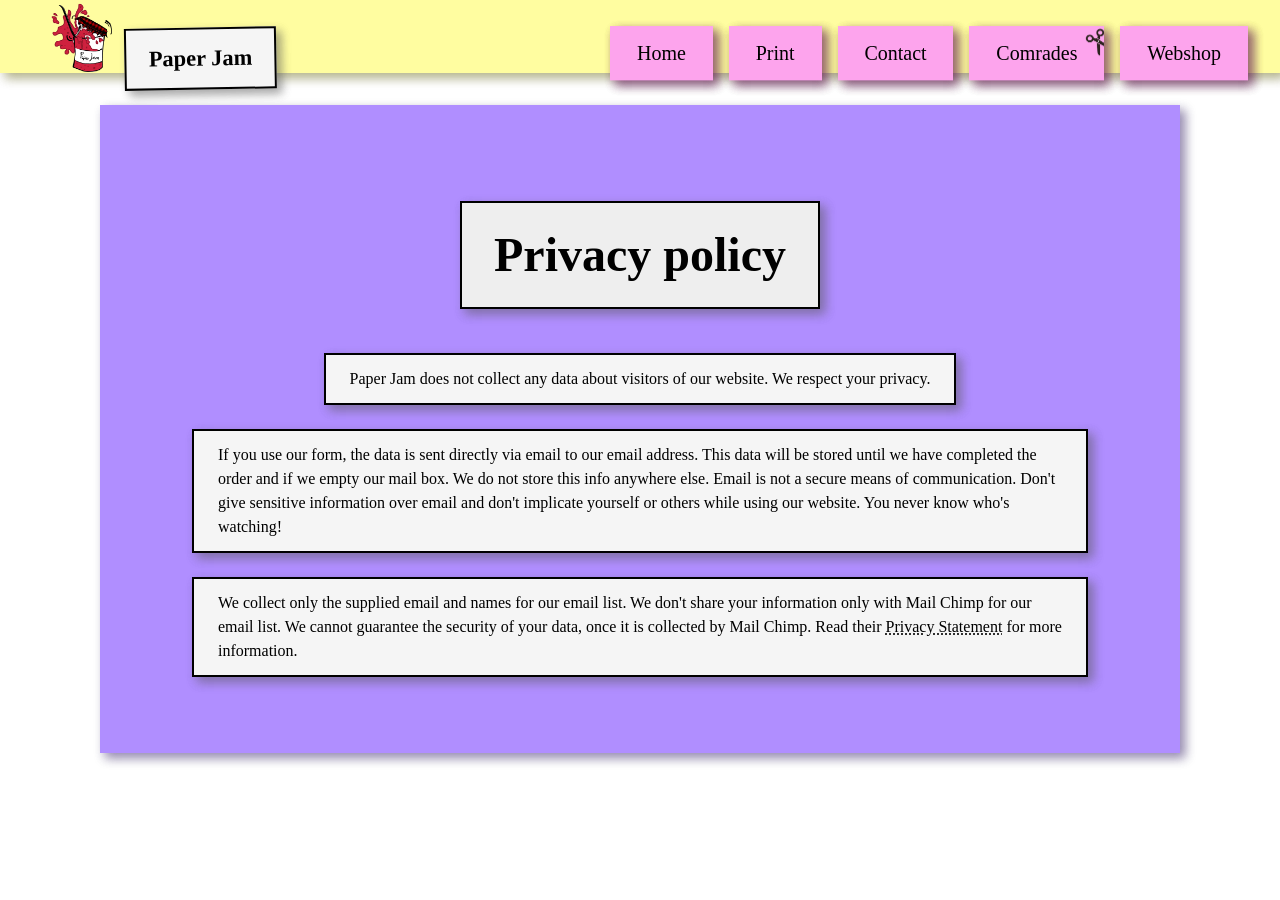
<file: privacy.html>
<!DOCTYPE html>
<html lang="en">
  <head>
    <meta charset="UTF-8" />
    <meta http-equiv="X-UA-Compatible" content="IE=edge" />
    <meta name="viewport" content="width=device-width, initial-scale=1.0" />
    <meta name="referrer" content="strict-origin-when-cross-origin" />
    <title>Paper Jam Collective - Printing the revolution</title>
    <link rel="stylesheet" href="css/style.css" />
    <link
      rel="shortcut icon"
      href="assets/images/Paperjam favicon.png"
      type="image/x-icon"
    />

    <script src="js/menu.js" defer></script>

  </head>
  <body>
    <div class="overlay hidden" id="overlay"></div>
    <div class="header yellow">
      <div class="header__wrapper">
        <div class="logo-section">
          <a href="index.html">
            <img class="logo" src="assets/images/PJ_logo.web" alt=""
          /></a>
        </div>
        <h1 class="title paper white border">Paper Jam</h1>
        <div class="paperwrapper-pink menu-small" id="menu-small">
          <div class="shadow">
            <div class="paperwrapper__clip path3">
              <p class="paper paper__cut">Menu</p>
            </div>
          </div>
        </div>
        <ul role="navigation" class="nav__links nav hidden-small" id="nav">
          <li class="paperwrapper-pink nav-paper" data-status="active">
            <div class="shadow">
              <div class="paperwrapper__clip path3">
                <a
                  href="index.html"
                  class="nav__link paper paper__cut"
                  tabindex="0"
                  >Home</a
                >
              </div>
            </div>
          </li>
          <li class="paperwrapper-pink nav-paper" data-status="active">
            <div class="shadow">
              <div class="paperwrapper__clip path2">
                <a
                  href="print.html"
                  class="nav__link paper paper__cut"
                  tabindex="0"
                  >Print</a
                >
              </div>
            </div>
          </li>
          <li class="paperwrapper-pink nav-paper" data-status="active">
            <div class="shadow">
              <div class="paperwrapper__clip path5">
                <a
                  href="contact.html"
                  class="nav__link paper paper__cut"
                  tabindex="0"
                  >Contact</a
                >
              </div>
            </div>
          </li>
          <li class="paperwrapper-pink nav-paper" data-status="active">
            <div class="shadow">
              <div class="paperwrapper__clip path4">
                <a
                  href="comrades.html"
                  class="nav__link paper paper__cut"
                  tabindex="0"
                  >Comrades</a
                ><img
                  class="scissors"
                  src="assets/images/scissors.webp"
                  alt=""
                />
              </div>
            </div>
          </li>
          <li class="paperwrapper-pink nav-paper" data-status="active">
            <div class="shadow">
              <div class="paperwrapper__clip path5">
                <a
                  href="webshop.html"
                  class="nav__link paper paper__cut"
                  tabindex="0"
                  >Webshop</a
                >
              </div>
            </div>
          </li>
        </ul>
        <!-- </nav> -->
      </div>
    </div>

  <main>
    <section class="section-paper-purple privacy">
      <div class="section-title-wrapper white">
        <h2 class="section-title paper">Privacy policy</h2>
      </div>
      <div class="section-text-wrapper">
        <p class="section-text paper white">
          Paper Jam does not collect any data about visitors of our website. We
          respect your privacy.
        </p>
      </div>
      <div class="section-text-wrapper">
        <p class="section-text paper white">
          If you use our form, the data is sent directly via email to our email address. This data will be stored until we have completed the order and if we empty our mail box. We do not store this info anywhere else. Email is not a secure means of communication. Don't give sensitive information over email and don't implicate yourself or others while using our website. You never know who's watching!
        </p>
      </div>
      <div class="section-text-wrapper">
        <p class="section-text paper white">
          We collect only the supplied email and names for our email list. We
          don't share your information only with Mail Chimp for our email list.
          We cannot guarantee the security of your data, once it is collected by
          Mail Chimp. Read their
          <a
            href="https://www.intuit.com/privacy/statement/"
            referrerpolicy="no-referrer"
            class="external-link"
            >Privacy Statement</a
          >
          for more information.
        </p>
      </div>

      <div class="section-text-wrapper"></div>
    </section>
  </main>
</html>
</file>
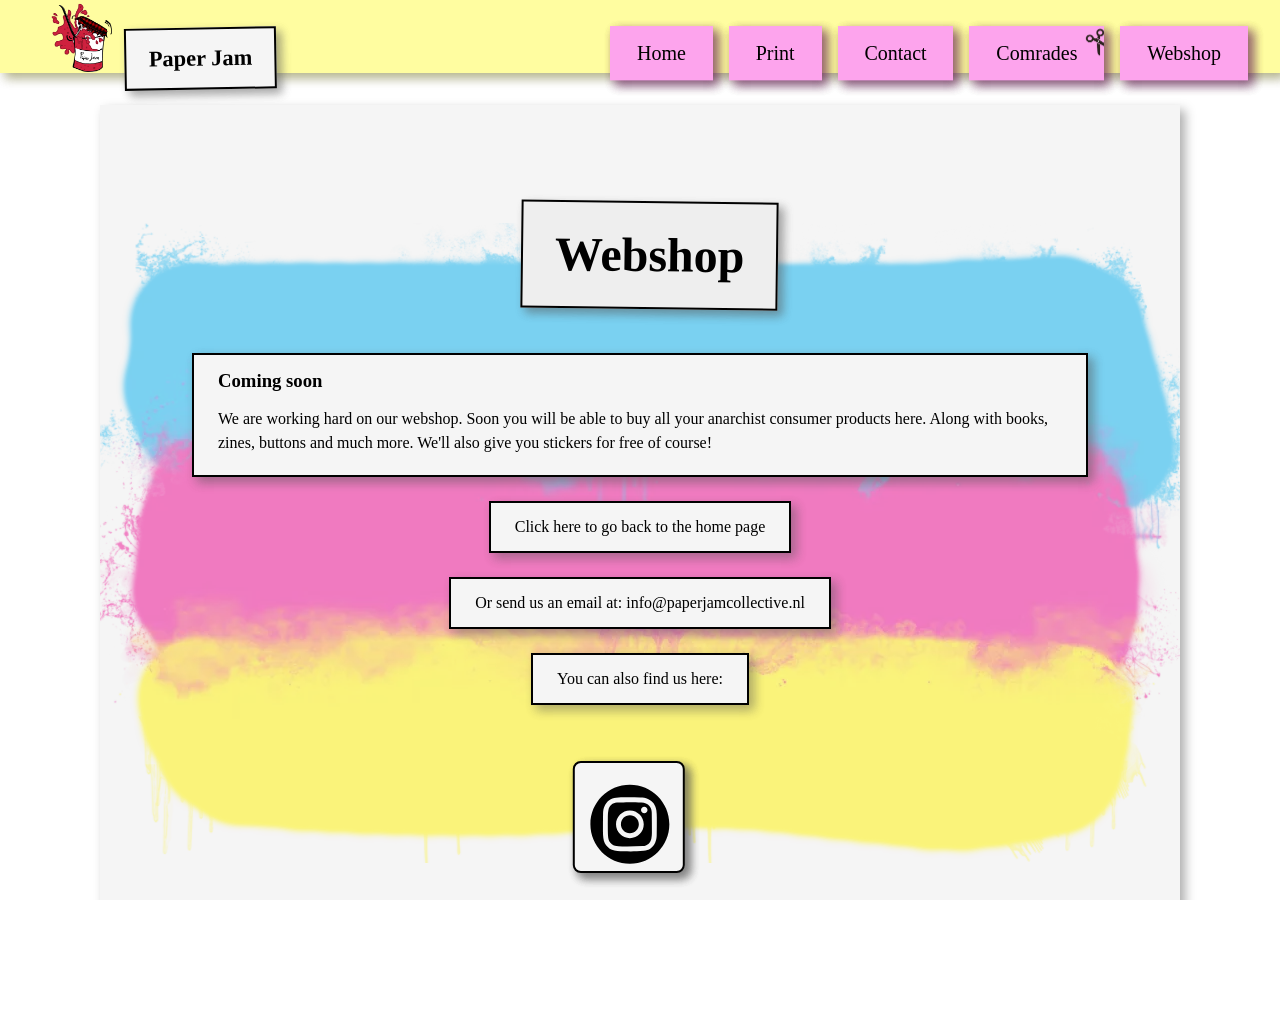
<file: webshop.html>
<!DOCTYPE html>
<html lang="en">
  <head>
    <meta charset="UTF-8" />
    <meta http-equiv="X-UA-Compatible" content="IE=edge" />
    <meta name="viewport" content="width=device-width, initial-scale=1.0" />
    <meta name="referrer" content="strict-origin-when-cross-origin" />
    <title>Paper Jam Collective - Printing the revolution</title>
    <link rel="stylesheet" href="css/style.css" />
    <link
      rel="shortcut icon"
      href="assets/images/Paperjam favicon.png"
      type="image/x-icon"
    />

    <script src="js/menu.js" defer></script>
  </head>
  <body>
    <div class="overlay hidden" id="overlay"></div>
    <div class="header yellow">
      <div class="header__wrapper">
        <div class="logo-section">
          <a href="index.html">
            <img class="logo" src="assets/images/PJ_logo.web" alt=""
          /></a>
        </div>
        <h1 class="title paper white border">Paper Jam</h1>
        <div class="paperwrapper-pink menu-small" id="menu-small">
          <div class="shadow">
            <div class="paperwrapper__clip path3">
              <p class="paper paper__cut">Menu</p>
            </div>
          </div>
        </div>
        <ul role="navigation" class="nav__links nav hidden-small" id="nav">
          <li class="paperwrapper-pink nav-paper" data-status="active">
            <div class="shadow">
              <div class="paperwrapper__clip path3">
                <a
                  href="index.html"
                  class="nav__link paper paper__cut"
                  tabindex="0"
                  >Home</a
                >
              </div>
            </div>
          </li>
          <li class="paperwrapper-pink nav-paper" data-status="active">
            <div class="shadow">
              <div class="paperwrapper__clip path2">
                <a
                  href="print.html"
                  class="nav__link paper paper__cut"
                  tabindex="0"
                  >Print</a
                >
              </div>
            </div>
          </li>
          <li class="paperwrapper-pink nav-paper" data-status="active">
            <div class="shadow">
              <div class="paperwrapper__clip path5">
                <a
                  href="contact.html"
                  class="nav__link paper paper__cut"
                  tabindex="0"
                  >Contact</a
                >
              </div>
            </div>
          </li>
          <li class="paperwrapper-pink nav-paper" data-status="active">
            <div class="shadow">
              <div class="paperwrapper__clip path4">
                <a
                  href="comrades.html"
                  class="nav__link paper paper__cut"
                  tabindex="0"
                  >Comrades</a
                ><img
                  class="scissors"
                  src="assets/images/scissors.webp"
                  alt=""
                />
              </div>
            </div>
          </li>
          <li class="paperwrapper-pink nav-paper" data-status="active">
            <div class="shadow">
              <div class="paperwrapper__clip path5">
                <a
                  href="webshop.html"
                  class="nav__link paper paper__cut"
                  tabindex="0"
                  >Webshop</a
                >
              </div>
            </div>
          </li>
        </ul>
        <!-- </nav> -->
      </div>
    </div>

    <main>
      <!-- WEBSHOP-->
      <section class="webshop section-paper CMY2">
        <div class="section-title-wrapper white">
          <h2 class="section-title paper">Webshop</h2>
        </div>
        <div class="section-text-wrapper">
          <div class="section-text paper white">
            <h3 class="section-name">Coming soon</h3>
            <p class="comrade-text">
              We are working hard on our webshop. Soon you will be able to buy
              all your anarchist consumer products here. Along with books,
              zines, buttons and much more. We'll also give you stickers for
              free of course!
            </p>
          </div>
        </div>
        <div class="paperwrapper-white">
          <a href="index.html" class="paper border"
            >Click here to go back to the home page</a
          >
        </div>
        <div class="paperwrapper-white">
          <a class="paper border" href="mailto:info@paperjamcollective.nl">
            Or send us an email at: info@paperjamcollective.nl
          </a>
        </div>
        <div class="paperwrapper-white">
          <p class="paper border">You can also find us here:</p>
        </div>
        <div class="socials-wrapper-webshop">
          <a
            href="https://www.instagram.com/paperjamams/"
            rel="noopener"
            referrerpolicy="no-referrer"
            class="paperwrapper-white socials"
            ><img
              src="assets/images/socials/Instagram vector.svg"
              alt="link to instagram"
              class="socials-link-insta white"
          /></a>
        </div>
      </section>
      <!--END PRINT WITH US-->
    </main>
  </body>
</html>
</file>
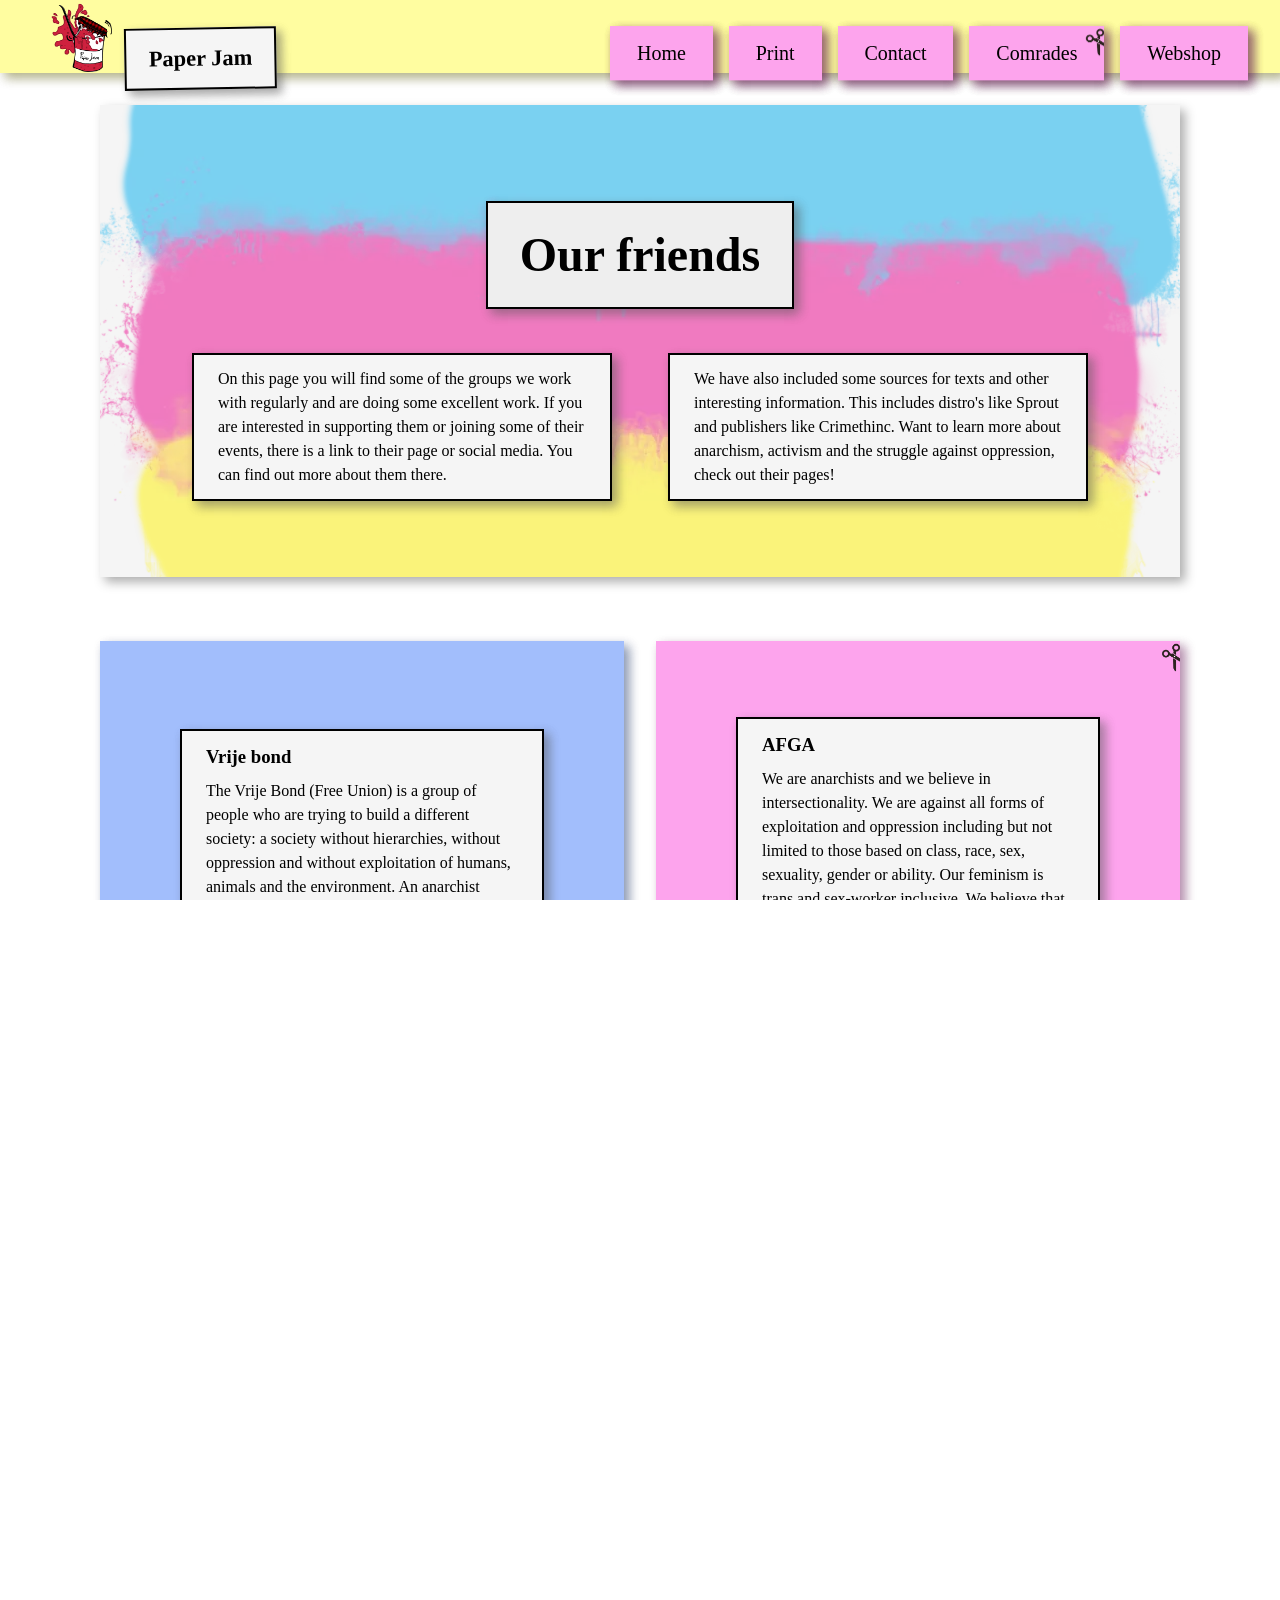
<file: html/comrades.html>
<!DOCTYPE html>
<html lang="en">
  <head>
    <meta charset="UTF-8" />
    <meta http-equiv="X-UA-Compatible" content="IE=edge" />
    <meta name="viewport" content="width=device-width, initial-scale=1.0" />
    <meta name="referrer" content="strict-origin-when-cross-origin" />
    <title>Paper Jam Collective - Printing the revolution</title>
    <link rel="stylesheet" href="../css/style.css" />
    <link
      rel="shortcut icon"
      href="../assets/images/Paperjam favicon.png"
      type="image/x-icon"
    />

    <script src="../js/menu.js" defer></script>
    <script src="../js/comrades.js" defer></script>

  </head>
  <body>
    <div class="overlay hidden" id="overlay"></div>
    <div class="header yellow">
      <div class="header__wrapper">
        <div class="logo-section">
          <a href="index.html">
            <img class="logo" src="../assets/images/PJ_logo.web" alt=""
          /></a>
        </div>
        <h1 class="title paper white border">Paper Jam</h1>
        <div class="paperwrapper-pink menu-small" id="menu-small">
          <div class="shadow">
            <div class="paperwrapper__clip path3">
              <p class="paper paper__cut">Menu</p>
            </div>
          </div>
        </div>
        <ul role="navigation" class="nav__links nav hidden-small" id="nav">
          <li class="paperwrapper-pink nav-paper" data-status="active">
            <div class="shadow">
              <div class="paperwrapper__clip path3">
                <a
                  href="index.html"
                  class="nav__link paper paper__cut"
                  tabindex="0"
                  >Home</a
                >
              </div>
            </div>
          </li>
          <li class="paperwrapper-pink nav-paper" data-status="active">
            <div class="shadow">
              <div class="paperwrapper__clip path2">
                <a
                  href="print.html"
                  class="nav__link paper paper__cut"
                  tabindex="0"
                  >Print</a
                >
              </div>
            </div>
          </li>
          <li class="paperwrapper-pink nav-paper" data-status="active">
            <div class="shadow">
              <div class="paperwrapper__clip path5">
                <a
                  href="contact.html"
                  class="nav__link paper paper__cut"
                  tabindex="0"
                  >Contact</a
                >
              </div>
            </div>
          </li>
          <li class="paperwrapper-pink nav-paper" data-status="active">
            <div class="shadow">
              <div class="paperwrapper__clip path4">
                <a
                  href="comrades.html"
                  class="nav__link paper paper__cut"
                  tabindex="0"
                  >Comrades</a
                ><img
                  class="scissors"
                  src="../assets/images/scissors.webp"
                  alt=""
                />
              </div>
            </div>
          </li>
          <li class="paperwrapper-pink nav-paper" data-status="active">
            <div class="shadow">
              <div class="paperwrapper__clip path5">
                <a
                  href="webshop.html"
                  class="nav__link paper paper__cut"
                  tabindex="0"
                  >Webshop</a
                >
              </div>
            </div>
          </li>
        </ul>
        <!-- </nav> -->
      </div>
    </div>

  <body>
    <main>
      <section class="section-paper comrades-explanation CMY2">
        <div class="section-title-wrapper white">
          <h2 class="section-title paper">Our friends</h2>
        </div>
        <div class="section-text-wrapper">
          <div class="section-text paper white">
            <p>
              On this page you will find some of the groups we work with
              regularly and are doing some excellent work. If you are interested
              in supporting them or joining some of their events, there is a
              link to their page or social media. You can find out more about
              them there.
            </p>
          </div>
          <div class="section-text paper white">
            <p>
              We have also included some sources for texts and other interesting
              information. This includes distro's like Sprout and publishers
              like Crimethinc. Want to learn more about anarchism, activism and
              the struggle against oppression, check out their pages!
            </p>
          </div>
        </div>
      </section>
      <div class="grid-wrapper-comrades">
        <!-- GROUP 1 -->
        <section class="section-paper-blue comrade-grid">
          <div class="section-text-wrapper">
            <div class="section-text paper white">
              <h3 class="comrade-name">Vrije bond</h3>
              <p>
                The Vrije Bond (Free Union) is a group of people who are trying
                to build a different society: a society without hierarchies,
                without oppression and without exploitation of humans, animals
                and the environment. An anarchist society in which we deal with
                each other on a basis of equality. The members of the Vrije Bond
                are all working in their own way, in their own city,
                neighborhood, job or action group, to create such a society.
                They are doing this through direct action, by organizing
                discussions, writing articles or supplying information. The
                Vrije Bond serves as a platform to meet each other, to exchange
                experiences, to develop theory and strategies, but also to
                organize activities and to support them.
              </p>
            </div>
            <!-- BUTTON -->
            <div
              class="paperwrapper-white border comrade-button"
              data-status="closed"
            >
              <div class="paper">
                <img
                  src="../assets/images/comrades/vb-rev.png"
                  alt="this logo show shows the links for the Vrije Bond"
                />
              </div>
              <!-- LINK -->
              <div class="comrade-link-wrapper" data-status="closed">
                <div
                  class="paperwrapper-white comrade-link border"
                  data-status="inactive"
                >
                  <a
                    href="https://www.vrijebond.org"
                    class="paper"
                    rel="noreferrer"
                    class="paper"
                    >Website</a
                  >
                </div>

                <!-- LINK -->
                <div
                  class="paperwrapper-white comrade-link border"
                  data-status="inactive"
                >
                  <a
                    href="https://www.instagram.com/vrijebond/"
                    class="paper"
                    rel="noreferrer"
                    class="paper"
                    >Instagram</a
                  >
                </div>

                <!-- LINK -->
                <div
                  class="paperwrapper-white comrade-link border"
                  data-status="inactive"
                >
                  <a
                    href="mainto:secretariaat@vrijebond.nl"
                    class="paper"
                    rel="noreferrer"
                    class="paper"
                    >Email</a
                  >
                </div>
              </div>
            </div>
          </div>
        </section>
        <!-- GROUP 2 -->
        <section class="section-paper-pink comrade-grid">
          <div class="section-text-wrapper">
            <div class="section-text paper white">
              <h3 class="comrade-name">AFGA</h3>
              <p>
                We are anarchists and we believe in intersectionality. We are
                against all forms of exploitation and oppression including but
                not limited to those based on class, race, sex, sexuality,
                gender or ability. Our feminism is trans and sex-worker
                inclusive. We believe that we can not effectively challenge the
                patriarchy if we do not also fight to abolish capitalism and the
                state. At the same time, we are tired of waiting for our own
                liberation, too often other forms of oppression are seen as an
                afterthought or as coming secondary to the class struggle. Our
                spaces, although they are anarchist, are not exempted from
                structural forms of violence and oppression. As long as we do
                not have effective structures in places to challenges these
                forms of violence they will not go away by themselves.
              </p>
              <img
                class="scissors"
                src="../assets/images/scissors.webp"
                alt=""
              />
            </div>
            <!-- BUTTON -->
            <div
              class="paperwrapper-white border comrade-button"
              data-status="closed"
            >
              <div class="paper">
                <img
                  src="../assets/images/comrades/AFGA/AFGAflag.webp"
                  alt="this logo show shows the links for the AFGA"
                />
              </div>

              <!-- LINK -->
              <div class="comrade-link-wrapper" data-status="closed">
                <div
                  class="paperwrapper-white comrade-link border"
                  data-status="inactive"
                >
                  <a
                    href="https://www.instagram.com/anarchafemamsterdam/"
                    class="paper"
                    rel="noreferrer"
                    class="paper"
                    >Instagram</a
                  >
                </div>
              </div>
            </div>
          </div>
        </section>

        <!-- COOL GROUP 3 -->

        <section class="section-paper-yellow comrade-grid">
          <div class="section-text-wrapper">
            <div class="section-text paper white">
              <h3>Abortion Network Amsterdam</h3>
              <p>
                Abortion Network Amsterdam (ANA) is a group of volunteers who
                came together to create a network of support for women and
                pregnant people who don’t have access to safe abortion. ANA is
                part of the Abortion Without Borders initiative. They organise
                appointments for people, help with logistics and support people
                financially.
              </p>
            </div>
            <div
              class="paperwrapper-white border comrade-button"
              data-status="closed"
            >
              <div class="paper">
                <img
                  src="../assets/images/comrades/ANA/Ana logo copy.webp"
                  alt="this logo show shows the links for the ANA"
                />
              </div>
              <!-- LINK -->
              <div class="comrade-link-wrapper" data-status="closed">
                <div
                  class="paperwrapper-white comrade-link border"
                  data-status="inactive"
                >
                  <a
                    href="https://abortionnetwork.amsterdam/"
                    class="paper"
                    rel="noreferrer"
                    class="paper"
                    >Website</a
                  >
                </div>

                <!-- LINK -->
                <div
                  class="paperwrapper-white comrade-link border"
                  data-status="inactive"
                >
                  <a
                    href="https://www.instagram.com/abortion_network_amsterdam/"
                    class="paper"
                    rel="noreferrer"
                    class="paper"
                    >Instagram</a
                  >
                </div>
                <!-- LINK -->
                <div
                  class="paperwrapper-white comrade-link border"
                  data-status="inactive"
                >
                  <a
                    href="mailto:anamsterdam@riseup.net"
                    class="paper"
                    rel="noreferrer"
                    class="paper"
                    >Email</a
                  >
                </div>
              </div>
            </div>
          </div>
        </section>

        <!-- COOL GROUP 4 -->
        <section class="section-paper-blue comrade-grid">
          <div class="section-text-wrapper">
            <div class="section-text paper white">
              <h3>Stop the war on migrants</h3>
              <p>
                Stop the War on Migrants is a self-organised collective which
                focuses on the militarization of the EU borders and current
                policies regarding migration. Campaigns are mainly targeted at
                institutions, like Frontex, arms and security companies, and
                other players involved when it comes to border militarization
                and deportations.
              </p>
            </div>
            <div
              class="paperwrapper-white border comrade-button"
              data-status="closed"
            >
              <div class="paper">
                <img
                  src="../assets/images/comrades/SWOM/STWOM.webp"
                  alt="this logo show shows the links for Stop the war on migrants"
                />
              </div>
              <!-- LINK -->
              <div class="comrade-link-wrapper" data-status="closed">
                <div
                  class="paperwrapper-white comrade-link border"
                  data-status="inactive"
                >
                  <a
                    href="https://stopthewaronmigrants.noblogs.org/"
                    class="paper"
                    rel="noreferrer"
                    class="paper"
                    >Website</a
                  >
                </div>

                <!-- LINK -->
                <div
                  class="paperwrapper-white comrade-link border"
                  data-status="inactive"
                >
                  <a
                    href="https://www.facebook.com/stopthewaronmigrants"
                    class="paper"
                    rel="noreferrer"
                    class="paper"
                    >Facebook</a
                  >
                </div>
                <!-- LINK -->
                <div
                  class="paperwrapper-white comrade-link border"
                  data-status="inactive"
                >
                  <a
                    href="https://twitter.com/StpWrOnMigrants"
                    class="paper"
                    rel="noreferrer"
                    class="paper"
                    >Twitter</a
                  >
                </div>
                <!-- LINK -->
                <div
                  class="paperwrapper-white comrade-link border"
                  data-status="inactive"
                >
                  <a
                    href="https://www.instagram.com/stopthewaronmigrants/"
                    class="paper"
                    rel="noreferrer"
                    class="paper"
                    >Instagram</a
                  >
                </div>
                <!-- LINK -->
                <div
                  class="paperwrapper-white comrade-link border"
                  data-status="inactive"
                >
                  <a
                    href="mailto:stopthewaronmigrants@riseup.net"
                    class="paper"
                    rel="noreferrer"
                    class="paper"
                    >Email</a
                  >
                </div>
              </div>
            </div>
          </div>
        </section>
      </div>

      <!-- DISTRO 1 -->
      <section class="section-paper-pink comrade-grid">
        <div class="section-text-wrapper">
          <div class="section-text paper white">
            <h3 class="comrade-name">Sprout Distro</h3>
            <p>
              Sprout Distro is an anarchist zine distro (distributor) and
              publisher based in the occupied territory currently known as the
              United States. We distribute zines as a way of contributing to the
              increased proliferation of anarchist projects and resistance. We
              primarily distribute zines via this website and in person at zine
              fests, book fairs, and other such events. We make all the zines we
              carry available as PDFs for folks to download, print, and
              distribute themselves. Our distro mainly focuses on anarchist
              tactics and skill-building. This means that we have a lot of zines
              on direct action, organizing, starting projects (ex: collectives,
              study groups, prisoner support projects), decision-making, street
              tactics, security, affinity groups, how we relate to each other,
              etc.
            </p>
            
          </div>
          <div class="paperwrapper-white border distro-button">
            <div class="paper">
              <a
                href="https://www.sproutdistro.com/"
                rel="noreferrer"
                class="distro-link"
                ><img
                  src="../assets/images/comrades/sproutdistro.png"
                  alt="this is a link to distro 1"
                  class="distro-img"
                />
              </a>
            </div>
          </div>
        </div>
      </section>

      <!-- DISTRO 1 -->
      <section class="section-paper-blue comrade-grid">
        <div class="section-text-wrapper">
          <div class="section-text paper white">
            <h3 class="comrade-name">Crimethinc</h3>
            <p>
              Crimethink is everything that evades control: the daydream in the
              classroom, the renegade breaking ranks, the spray-painted walls
              that continue to speak even under martial law. It is the
              persistent sense that things could be otherwise, that there is
              nothing natural or inevitable about the prevailing social order.
              In a world optimized for administration, everything that cannot be
              classified or displayed on a screen is crimethink. It is the
              spirit of rebellion without which freedom is literally
              unthinkable.
            </p>
            <img class="scissors" src="../assets/images/scissors.webp" alt="" />
          </div>
          <div class="paperwrapper-white border distro-button">
            <div class="paper">
              <a
                href="https://www.crimethinc.com"
                rel="noreferrer"
                class="distro-link"
                ><img
                  src="../assets/images/comrades/bulb-and-bones_color copy.webp"
                  alt="this is a link to distro 1"
                  class="distro-img"
                />
              </a>
            </div>
          </div>
        </div>
      </section>
    </main>
  </body>
</html>
</file>
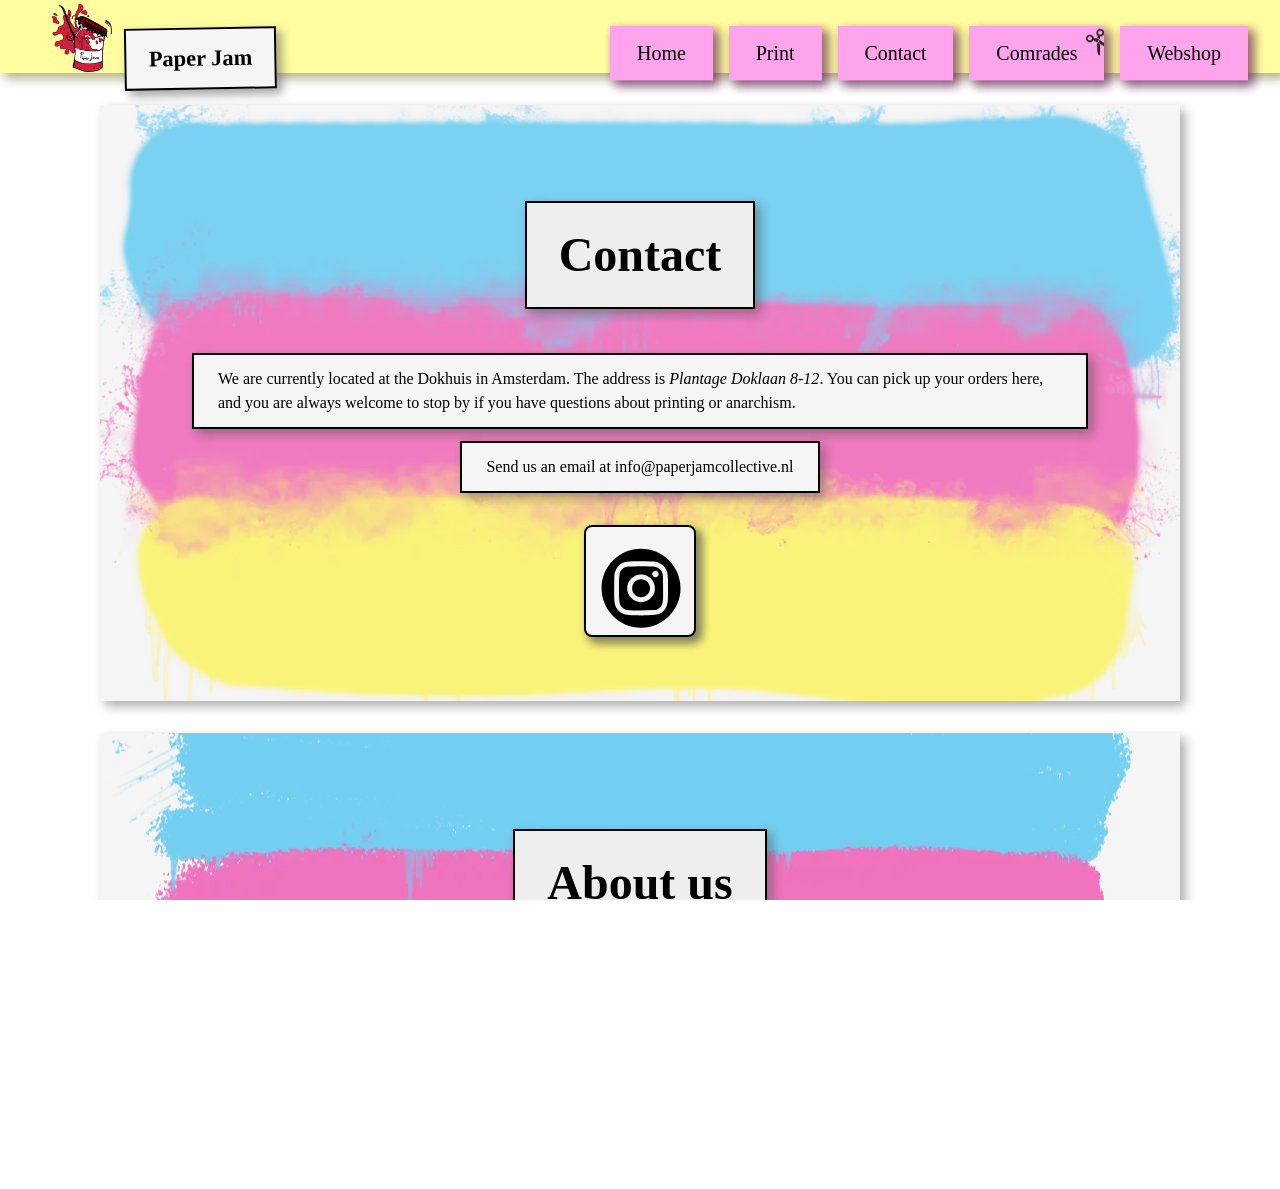
<file: html/contact.html>
<!DOCTYPE html>
<html lang="en">
  <head>
    <meta charset="UTF-8" />
    <meta http-equiv="X-UA-Compatible" content="IE=edge" />
    <meta name="viewport" content="width=device-width, initial-scale=1.0" />
    <meta name="referrer" content="strict-origin-when-cross-origin" />
    <title>Paper Jam Collective - Printing the revolution</title>
    <link rel="stylesheet" href="../css/style.css" />
    <link
      rel="shortcut icon"
      href="../assets/images/Paperjam favicon.png"
      type="image/x-icon"
    />

    <script src="../js/menu.js" defer></script>

  </head>
  <body>
    <div class="overlay hidden" id="overlay"></div>
    <div class="header yellow">
      <div class="header__wrapper">
        <div class="logo-section">
          <a href="index.html">
            <img class="logo" src="../assets/images/PJ_logo.web" alt=""
          /></a>
        </div>
        <h1 class="title paper white border">Paper Jam</h1>
        <div class="paperwrapper-pink menu-small" id="menu-small">
          <div class="shadow">
            <div class="paperwrapper__clip path3">
              <p class="paper paper__cut">Menu</p>
            </div>
          </div>
        </div>
        <ul role="navigation" class="nav__links nav hidden-small" id="nav">
          <li class="paperwrapper-pink nav-paper" data-status="active">
            <div class="shadow">
              <div class="paperwrapper__clip path3">
                <a
                  href="index.html"
                  class="nav__link paper paper__cut"
                  tabindex="0"
                  >Home</a
                >
              </div>
            </div>
          </li>
          <li class="paperwrapper-pink nav-paper" data-status="active">
            <div class="shadow">
              <div class="paperwrapper__clip path2">
                <a
                  href="print.html"
                  class="nav__link paper paper__cut"
                  tabindex="0"
                  >Print</a
                >
              </div>
            </div>
          </li>
          <li class="paperwrapper-pink nav-paper" data-status="active">
            <div class="shadow">
              <div class="paperwrapper__clip path5">
                <a
                  href="contact.html"
                  class="nav__link paper paper__cut"
                  tabindex="0"
                  >Contact</a
                >
              </div>
            </div>
          </li>
          <li class="paperwrapper-pink nav-paper" data-status="active">
            <div class="shadow">
              <div class="paperwrapper__clip path4">
                <a
                  href="comrades.html"
                  class="nav__link paper paper__cut"
                  tabindex="0"
                  >Comrades</a
                ><img
                  class="scissors"
                  src="../assets/images/scissors.webp"
                  alt=""
                />
              </div>
            </div>
          </li>
          <li class="paperwrapper-pink nav-paper" data-status="active">
            <div class="shadow">
              <div class="paperwrapper__clip path5">
                <a
                  href="webshop.html"
                  class="nav__link paper paper__cut"
                  tabindex="0"
                  >Webshop</a
                >
              </div>
            </div>
          </li>
        </ul>
        <!-- </nav> -->
      </div>
    </div>

  <body>
    <!-- HEADER -->

    <!-- MAIN -->

    <main>
      <section class="section-paper CMY2" id="contact">
        <div class="section-title-wrapper white">
          <h2 class="section-title paper">Contact</h2>
        </div>
        <div class="section-text-wrapper">
          <p class="section-text paper white">
            We are currently located at the Dokhuis in Amsterdam. The address is
            <i>Plantage Doklaan 8-12</i>. You can pick up your orders here, and
            you are always welcome to stop by if you have questions about
            printing or anarchism.
          </p>
        </div>
        <div class="paperwrapper-white">
          <a class="paper border" href="mailto:info@paperjamcollective.nl">
            Send us an email at info@paperjamcollective.nl
          </a>
        </div>

        <div class="socials-wrapper">
          <a
            href="https://www.instagram.com/paperjamams/"
            rel="noopener"
            referrerpolicy="no-referrer"
            class="paperwrapper-white socials"
            ><img
              src="../assets/images/socials/Instagram vector.svg"
              alt="link to instagram"
              class="socials-link-insta white"
          /></a>

          <!-- <a
            href="https://www.youtube.com/"
            rel="noopener"
            referrerpolicy="no-referrer"
            class="paperwrapper-white socials"
            ><img
              src="../assets/images/socials/youtube-play-button-play-video-youtube-logo.svg"
              alt="link to instagram"
              class="socials-link-youtube white"
          /></a> -->
        </div>
      </section>
      <section class="section-paper CMY" id="about">
        <div class="section-title-wrapper white">
          <h2 class="section-title paper">About us</h2>
        </div>
        <div class="section-text-wrapper">
          <p class="section-text paper white">
            Paper Jam is an anarchist printing collective that fights against
            the white supremacist cis-hetero-patriarchical ableist ecocidal
            capitalist global empire. We print all different kinds of products
            with different materials from flyers and posters to zines and we
            even bind books. We work on a donation base so everyone can
            determine what they want to give according to their abilities.
          </p>
        </div>
      </section>
    </main>
  </body>
</html>
</file>
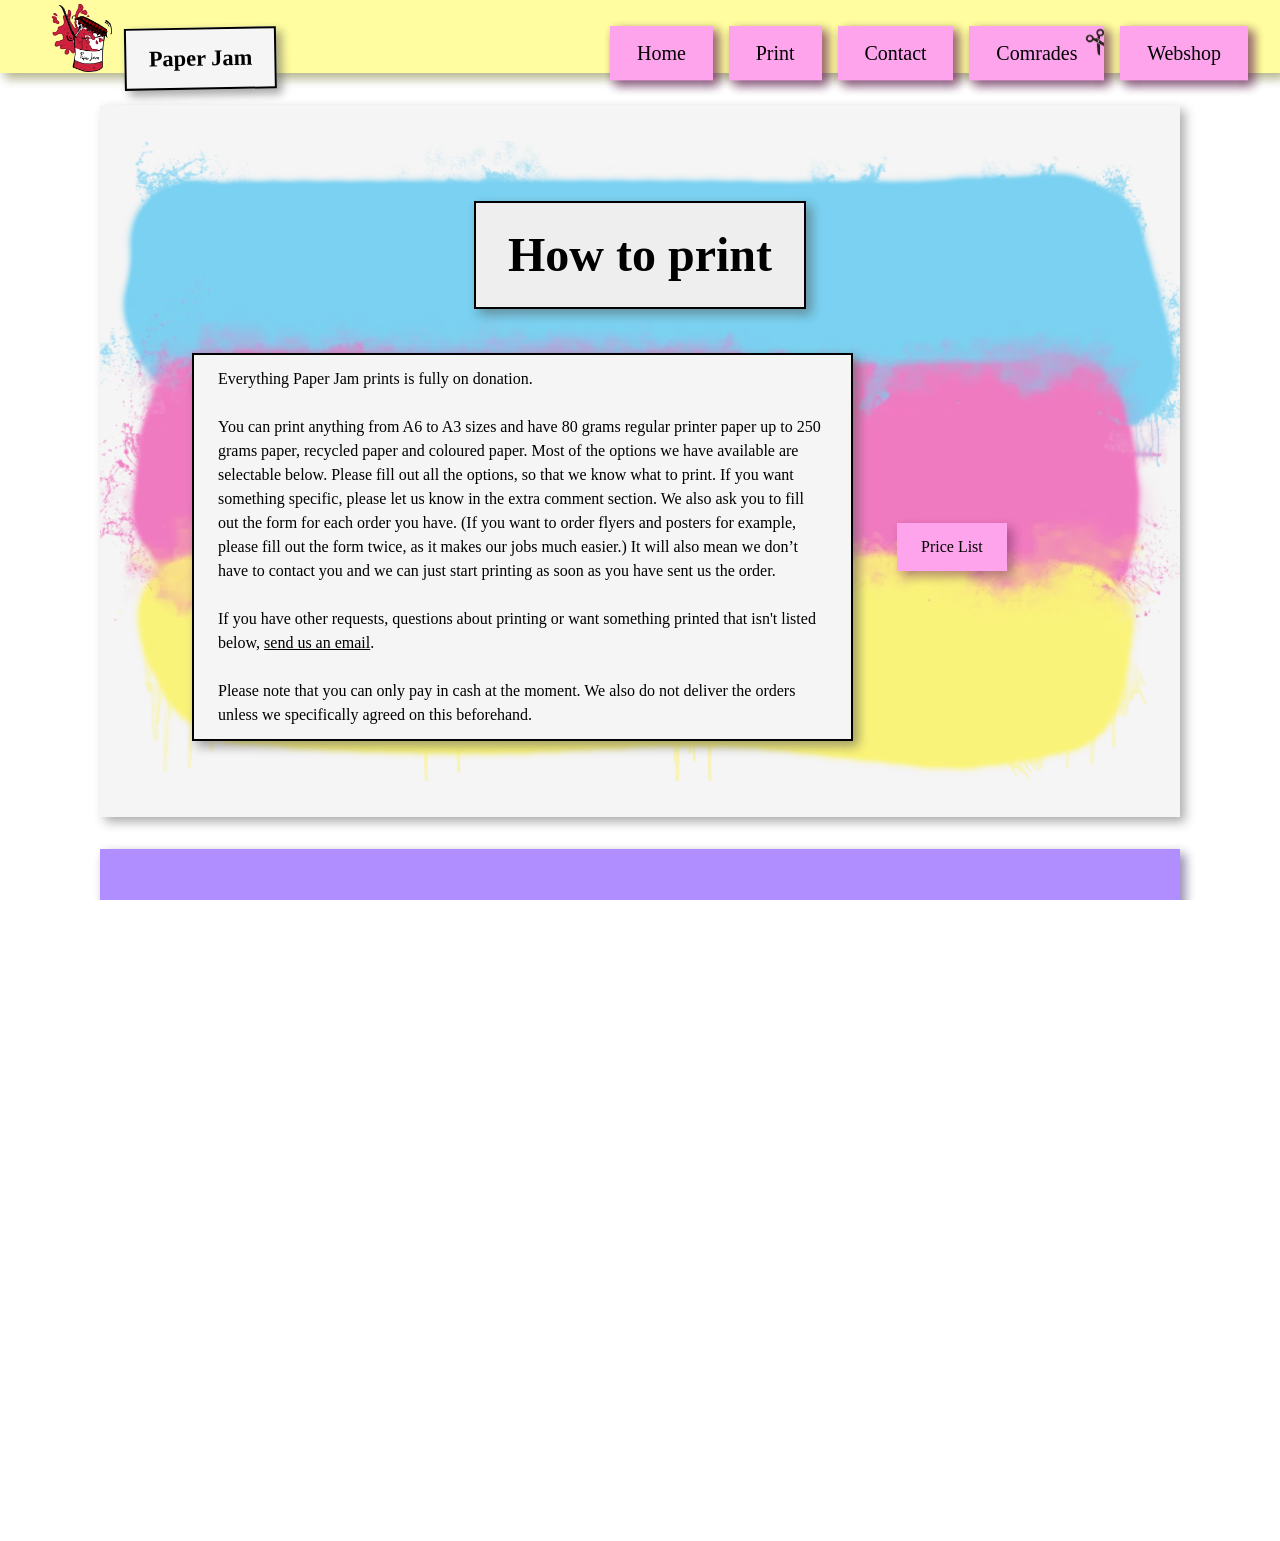
<file: html/print.html>
<!DOCTYPE html>
<html lang="en">
  <head>
    <meta charset="UTF-8" />
    <meta http-equiv="X-UA-Compatible" content="IE=edge" />
    <meta name="viewport" content="width=device-width, initial-scale=1.0" />
    <meta name="referrer" content="strict-origin-when-cross-origin" />
    <title>Paper Jam Collective - Printing the revolution</title>
    <link rel="stylesheet" href="../css/style.css" />
    <link
      rel="shortcut icon"
      href="../assets/images/Paperjam favicon.png"
      type="image/x-icon"
    />

    <script src="../js/menu.js" defer></script>

  </head>
  <body>
    <div class="overlay hidden" id="overlay"></div>
    <div class="header yellow">
      <div class="header__wrapper">
        <div class="logo-section">
          <a href="index.html">
            <img class="logo" src="../assets/images/PJ_logo.web" alt=""
          /></a>
        </div>
        <h1 class="title paper white border">Paper Jam</h1>
        <div class="paperwrapper-pink menu-small" id="menu-small">
          <div class="shadow">
            <div class="paperwrapper__clip path3">
              <p class="paper paper__cut">Menu</p>
            </div>
          </div>
        </div>
        <ul role="navigation" class="nav__links nav hidden-small" id="nav">
          <li class="paperwrapper-pink nav-paper" data-status="active">
            <div class="shadow">
              <div class="paperwrapper__clip path3">
                <a
                  href="index.html"
                  class="nav__link paper paper__cut"
                  tabindex="0"
                  >Home</a
                >
              </div>
            </div>
          </li>
          <li class="paperwrapper-pink nav-paper" data-status="active">
            <div class="shadow">
              <div class="paperwrapper__clip path2">
                <a
                  href="print.html"
                  class="nav__link paper paper__cut"
                  tabindex="0"
                  >Print</a
                >
              </div>
            </div>
          </li>
          <li class="paperwrapper-pink nav-paper" data-status="active">
            <div class="shadow">
              <div class="paperwrapper__clip path5">
                <a
                  href="contact.html"
                  class="nav__link paper paper__cut"
                  tabindex="0"
                  >Contact</a
                >
              </div>
            </div>
          </li>
          <li class="paperwrapper-pink nav-paper" data-status="active">
            <div class="shadow">
              <div class="paperwrapper__clip path4">
                <a
                  href="comrades.html"
                  class="nav__link paper paper__cut"
                  tabindex="0"
                  >Comrades</a
                ><img
                  class="scissors"
                  src="../assets/images/scissors.webp"
                  alt=""
                />
              </div>
            </div>
          </li>
          <li class="paperwrapper-pink nav-paper" data-status="active">
            <div class="shadow">
              <div class="paperwrapper__clip path5">
                <a
                  href="webshop.html"
                  class="nav__link paper paper__cut"
                  tabindex="0"
                  >Webshop</a
                >
              </div>
            </div>
          </li>
        </ul>
        <!-- </nav> -->
      </div>
    </div>

  <body>
    <main>
      <section class="section-paper CMY2">
        <div class="section-title-wrapper white">
          <h2 class="section-title paper">How to print</h2>
        </div>
        <div class="section-text-wrapper print-info-section">
          <p class="section-text paper white">
            Everything Paper Jam prints is fully on donation. <br />
            <br />
            You can print anything from A6 to A3 sizes and have 80 grams regular
            printer paper up to 250 grams paper, recycled paper and coloured
            paper. Most of the options we have available are selectable below.
            Please fill out all the options, so that we know what to print. If
            you want something specific, please let us know in the extra comment
            section. We also ask you to fill out the form for each order you
            have. (If you want to order flyers and posters for example, please
            fill out the form twice, as it makes our jobs much easier.) It will
            also mean we don’t have to contact you and we can just start
            printing as soon as you have sent us the order. <br />
            <br />
            If you have other requests, questions about printing or want
            something printed that isn't listed below,
            <a class="email-link" href="mailto:info@paperjamcollective.nl">
              send us an email</a
            >.

            <br />
            <br />
            Please note that you can only pay in cash at the moment. We also do
            not deliver the orders unless we specifically agreed on this
            beforehand.
          </p>
          <div class="triggers-wrapper">
            <div class="paperwrapper-pink" id="pricelist-trigger">
              <div class="paper" id="price-list" tabindex="0">Price List</div>
            </div>
          </div>
        </div>
      </section>

      <section
        class="section-paper pricelist-section-hidden CMY"
        id="pricelist-section"
      >
        <div class="section-text-wrapper">
          <div class="paper-price__list-wrapper">
            <div class="white border paper-price__category">
              <div class="paper-price__category-left">
                <h3 class="paper-price__size">A4</h3>
                <p class="paper-price__weight">80 grams</p>
                <br />
                <p class="paper-price__weight">120 grams</p>
                <br />
                <p class="paper-price__weight">250 grams</p>
                <br />
              </div>
              <div class="paper-price__category-center">
                <br />
                <p>B&W</p>
                <p>Colour</p>
                <p>B&W</p>
                <p>Colour</p>
                <p>B&W</p>
                <p>Colour</p>
              </div>
              <div class="paper-price__category-right">
                <br />
                <p>€0,06</p>
                <p>€0,09</p>
                <p>€0,11</p>
                <p>€0,15</p>
                <p>€0,22</p>
                <p>€0,25</p>
              </div>
            </div>

            <div class="white border paper-price__category">
              <div class="paper-price__category-left">
                <h3 class="paper-price__size">A3</h3>

                <p class="paper-price__weight">80 grams</p>
                <br />
                <p class="paper-price__weight">120 grams</p>
                <br />
                <p class="paper-price__weight">200 grams</p>
                <br />
              </div>
              <div class="paper-price__category-center">
                <br />
                <p>B&W</p>
                <p>Colour</p>
                <p>B&W</p>
                <p>Colour</p>
                <p>B&W</p>
                <p>Colour</p>
              </div>

              <div class="paper-price__category-right">
                <br />
                <p>€0,11</p>
                <p>€0,15</p>
                <p>€0,18</p>
                <p>€0,25</p>
                <p>€0,33</p>
                <p>€0,40</p>
              </div>
            </div>

            <div class="white border paper-price__category">
              <div class="paper-price__category-left">
                <h3 class="paper-price__size">A5</h3>

                <p class="paper-price__weight">80 grams</p>
                <br />
                <p class="paper-price__weight">120 grams</p>
                <br />
                <p class="paper-price__weight">250 grams</p>
                <br />
              </div>
              <div class="paper-price__category-center">
                <br />
                <p>B&W</p>
                <p>Colour</p>
                <p>B&W</p>
                <p>Colour</p>
                <p>B&W</p>
                <p>Colour</p>
              </div>

              <div class="paper-price__category-right">
                <br />
                <p>€0,06</p>
                <p>€0,09</p>
                <p>€0,11</p>
                <p>€0,15</p>
                <p>€0,22</p>
                <p>€0,25</p>
              </div>
            </div>
          </div>
        </div>
      </section>
      <!-- FORM -->

      <section class="section-paper-purple">
        <form
          action="/print"
          method="post"
          enctype="multipart/form-data"
          class="print-form"
          id="form"
        >
          <div class="form-section white">
            <label for="order_name">Order Name</label>
            <input
              type="text"
              name="order"
              id="order-name"
              placeholder="Name of the order"
              autocomplete="on"
            />

            <label for="contact">Where can we contact you?</label>
            <input
              type="email"
              name="contact"
              id="contact"
              placeholder="Please enter your email"
              autocomplete="on"
            />

            <label for="date"
              >When would you like to pick up the prints? (Please be
              realistic)</label
            >
            <input type="date" name="date" id="date" placeholder="dd/mm/yyyy" />
          </div>

          <div id="choose-product">
            <div class="form-section white">
              <label for="choose-product" tabindex="0">
                What do you want to print
              </label>
              <div class="product-options">
                <div class="productbutton paperwrapper-pink" id="flyers-option">
                  <div class="paper">
                    <input
                      type="radio"
                      id="flyers"
                      name="product-options"
                      value="flyers"
                      tabindex="0"
                    />
                    <label for="flyers">Flyers</label>
                  </div>
                </div>

                <div
                  class="productbutton paperwrapper-pink"
                  id="posters-option"
                >
                  <div class="paper">
                    <input
                      type="radio"
                      id="posters"
                      name="product-options"
                      value="posters"
                      tabindex="0"
                    />
                    <label for="posters">Posters</label>
                  </div>
                </div>

                <div class="productbutton paperwrapper-pink" id="zines-option">
                  <div class="paper">
                    <input
                      type="radio"
                      id="zines"
                      name="product-options"
                      value="zines"
                      tabindex="0"
                    />
                    <label for="zines">Zines</label>
                  </div>
                </div>
                <div class="productbutton paperwrapper-pink" id="books-option">
                  <div class="paper">
                    <input
                      type="radio"
                      id="books"
                      name="product-options"
                      value="books"
                      tabindex="0"
                    />
                    <label for="books">Books</label>
                  </div>
                </div>
                <div
                  class="productbutton paperwrapper-pink"
                  id="buttons-option"
                >
                  <div class="paper">
                    <input
                      type="radio"
                      id="buttons"
                      name="product-options"
                      value="buttons"
                      tabindex="0"
                    />
                    <label for="buttons">Buttons</label>
                  </div>
                </div>
              </div>
            </div>
          </div>

          <!-- FLYERS -->
          <div id="flyers-selected" class="subquestions hidden">
            <div class="form-section-drop white">
              <label
                for="flyer-papersize"
                class="dropdownbtn"
                tabindex="0"
                data-status="closed"
                id="flyer-papersize"
                >Click to choose the paper size
                <div class="paperdropdown">
                  <div class="paperdropdown__arrow"></div>
                </div>
              </label>

              <div class="dropdown-content">
                <div class="inputbtn paperwrapper-pink">
                  <div class="paper">
                    <input
                      type="radio"
                      id="flyer-A6"
                      name="flyer-papersize"
                      value="flyer-A6"
                      tabindex="-1"
                    />
                    <label for="flyer-A6">A6</label>
                  </div>
                </div>
                <div class="inputbtn paperwrapper-pink">
                  <div class="paper">
                    <input
                      type="radio"
                      id="flyer-A5"
                      name="flyer-papersize"
                      value="flyer-A5"
                      tabindex="-1"
                    />
                    <label for="flyer-A5">A5</label>
                  </div>
                </div>
                <div class="inputbtn paperwrapper-pink">
                  <div class="paper">
                    <input
                      type="radio"
                      id="flyer-A4"
                      name="flyer-papersize"
                      value="flyer-A4"
                      tabindex="-1"
                    />
                    <label for="flyer-A4">A4</label>
                  </div>
                </div>
              </div>
            </div>
            <!--  PAPER THICKNESS-->
            <div class="form-section-drop white">
              <label
                data-status="closed"
                for="flyer-paperthickness"
                id="flyer-paperthickness"
                class="dropdownbtn"
                tabindex="0"
              >
                Click to choose thickness of the paper
                <div class="paperdropdown">
                  <div class="paperdropdown__arrow"></div>
                </div>
              </label>
              <div class="dropdown-content">
                <div class="inputbtn paperwrapper-pink">
                  <div class="paper">
                    <input
                      type="radio"
                      id="flyer-gr80"
                      name="flyer-paper-thickness"
                      value="flyer-gr80"
                      tabindex="-1"
                    />
                    <label for="flyer-gr80">80 grams</label>
                  </div>
                </div>
                <div class="inputbtn paperwrapper-pink">
                  <div class="paper">
                    <input
                      type="radio"
                      id="flyer-gr120"
                      name="flyer-paper-thickness"
                      value="flyer-gr120"
                      tabindex="-1"
                    />
                    <label for="flyer-gr120">120 gram</label>
                  </div>
                </div>
                <div class="inputbtn paperwrapper-pink">
                  <div class="paper">
                    <input
                      type="radio"
                      id="flyer-gr250"
                      name="flyer-paper-thickness"
                      value="flyer-gr250"
                      tabindex="-1"
                    />
                    <label for="flyer-gr250">250 grams</label>
                  </div>
                </div>
              </div>
            </div>
            <!-- colour OR BLACK AND WHITE -->
            <div class="form-section-drop white">
              <label
                for="flyer-colourbw"
                class="dropdownbtn"
                tabindex="0"
                data-status="closed"
                id="flyer-colourbw"
                >In colour or black and white?
                <div class="paperdropdown">
                  <div class="paperdropdown__arrow"></div>
                </div>
              </label>

              <div class="dropdown-content">
                <div class="inputbtn paperwrapper-pink">
                  <div class="paper">
                    <input
                      type="radio"
                      id="flyer-colour"
                      name="flyer-colourbw"
                      value="colour"
                      tabindex="-1"
                    />
                    <label for="flyer-colour">Colour</label>
                  </div>
                </div>
                <div class="inputbtn paperwrapper-pink">
                  <div class="paper">
                    <input
                      type="radio"
                      id="flyer-bw"
                      name="flyer-colourbw"
                      value="flyer-bw"
                      tabindex="-1"
                    />
                    <label for="flyer-bw">Black and white</label>
                  </div>
                </div>
              </div>
            </div>

            <!-- SINGLE OR DOUBLE -->
            <div class="form-section-drop white">
              <label
                for="flyer-singledouble"
                id="flyer-singledouble"
                class="dropdownbtn"
                tabindex="0"
                data-status="closed"
                >Single-sided or double-sided?
                <div class="paperdropdown">
                  <div class="paperdropdown__arrow"></div></div
              ></label>

              <div class="dropdown-content">
                <div class="inputbtn paperwrapper-pink">
                  <div class="paper">
                    <input
                      type="radio"
                      id="flyer-single-sided"
                      name="flyer-singledouble"
                      value="flyer-single"
                      tabindex="-1"
                    />
                    <label for="flyer-single">Single-sided</label>
                  </div>
                </div>
                <div class="inputbtn paperwrapper-pink">
                  <div class="paper">
                    <input
                      type="radio"
                      id="flyer-double"
                      name="flyer-singledouble"
                      value="flyer-double"
                      tabindex="-1"
                    />
                    <label for="flyer-double">Double-sided</label>
                  </div>
                </div>
              </div>
            </div>

            <div class="form-section-drop white">
              <label
                class="dropdownbtn"
                tabindex="0"
                for="flyer-trim"
                data-status="closed"
                >Do you want us to trim the white edges?
                <div class="paperdropdown">
                  <div class="paperdropdown__arrow"></div></div
              ></label>

              <div class="dropdown-content">
                <div class="inputbtn paperwrapper-pink">
                  <div class="paper">
                    <input
                      type="radio"
                      id="flyer-trim-yes"
                      name="flyer-trim"
                      value="flyer-trim-yes"
                      tabindex="-1"
                    />
                    <label for="flyer-trim-yes">Yes</label>
                  </div>
                </div>
                <div class="inputbtn paperwrapper-pink">
                  <div class="paper">
                    <input
                      type="radio"
                      id="flyer-trim-no"
                      name="flyer-trim"
                      value="flyer-trim-no"
                      tabindex="-1"
                    />
                    <label for="flyer-trim-no">No</label>
                  </div>
                </div>
              </div>
            </div>
          </div>

          <!-- POSTERS -->
          <div class="subquestions hidden" id="posters-selected">
            <div class="form-section-drop white">
              <label
                for="poster-papersize"
                class="dropdownbtn"
                tabindex="0"
                data-status="closed"
                id="poster-papersize"
                >Click to choose the paper size
                <div class="paperdropdown">
                  <div class="paperdropdown__arrow"></div>
                </div>
              </label>

              <div class="dropdown-content">
                <div class="inputbtn paperwrapper-pink">
                  <div class="paper">
                    <input
                      type="radio"
                      id="poster-A5"
                      name="poster-papersize"
                      value="poster-A5"
                      tabindex="-1"
                    />
                    <label for="poster-A5">A4</label>
                  </div>
                </div>
                <div class="inputbtn paperwrapper-pink">
                  <div class="paper">
                    <input
                      type="radio"
                      id="poster-A4"
                      name="poster-papersize"
                      value="poster-A4"
                      tabindex="-1"
                    />
                    <label for="poster-A4">A3</label>
                  </div>
                </div>
              </div>
            </div>
            <div class="form-section-drop white">
              <label
                for="posters-thickness"
                id="posters-thickness"
                class="dropdownbtn"
                tabindex="0"
                data-status="closed"
              >
                What thickness paper should we print on?
                <div class="paperdropdown">
                  <div class="paperdropdown__arrow"></div>
                </div>
              </label>

              <div class="dropdown-content">
                <div class="inputbtn paperwrapper-pink">
                  <div class="paper">
                    <input
                      type="radio"
                      id="posters-gr80"
                      name="posters-paper-thickness"
                      value="posters-gr80"
                      tabindex="-1"
                    />
                    <label for="posters-gr80">80 grams</label>
                  </div>
                </div>
                <div class="inputbtn paperwrapper-pink">
                  <div class="paper">
                    <input
                      type="radio"
                      id="posters-gr120"
                      name="posters-paper-thickness"
                      value="posters-gr120"
                      tabindex="-1"
                    />
                    <label for="posters-gr120">120 gram</label>
                  </div>
                </div>
                <div class="inputbtn paperwrapper-pink">
                  <div class="paper">
                    <input
                      type="radio"
                      id="posters-gr250"
                      name="posters-paper-thickness"
                      value="posters-gr250"
                      tabindex="-1"
                    />
                    <label for="posters-gr250">250 grams</label>
                  </div>
                </div>
              </div>
            </div>
            <!-- colour OR BLACK AND WHITE -->
            <div class="form-section-drop white">
              <label
                class="dropdownbtn"
                tabindex="0"
                for="posters-colourbw"
                id="posters-colourbw"
                data-status="closed"
                >In colour or black and white?
                <div class="paperdropdown">
                  <div class="paperdropdown__arrow"></div></div
              ></label>

              <div class="dropdown-content">
                <div class="inputbtn paperwrapper-pink">
                  <div class="paper">
                    <input
                      type="radio"
                      id="posters-colour"
                      name="posters-colourbw"
                      value="posters-colour"
                      tabindex="-1"
                    />
                    <label for="posters-colour">Colour</label>
                  </div>
                </div>
                <div class="inputbtn paperwrapper-pink">
                  <div class="paper">
                    <input
                      type="radio"
                      id="posters-bw"
                      name="posters-colourbw"
                      value="posters-bw"
                      tabindex="-1"
                    />
                    <label for="posters-bw">Black and white</label>
                  </div>
                </div>
              </div>
            </div>

            <div class="form-section-drop white">
              <label
                class="dropdownbtn"
                tabindex="0"
                for="poster-trim"
                id="poster-trim"
                data-status="closed"
                >Do you want us to trim the white edges?
                <div class="paperdropdown">
                  <div class="paperdropdown__arrow"></div></div
              ></label>

              <div class="dropdown-content">
                <div class="inputbtn paperwrapper-pink">
                  <div class="paper">
                    <input
                      type="radio"
                      id="poster-trim-yes"
                      name="poster-trim"
                      value="poster-trim-yes"
                      tabindex="-1"
                    />
                    <label for="poster-trim-yes">Yes</label>
                  </div>
                </div>
                <div class="inputbtn paperwrapper-pink">
                  <div class="paper">
                    <input
                      type="radio"
                      id="poster-trim-no"
                      name="poster-trim"
                      value="poster-trim-no"
                      tabindex="-1"
                    />
                    <label for="poster-trim-no">No</label>
                  </div>
                </div>
              </div>
            </div>
          </div>

          <!-- BUTTONS -->
          <div class="subquestions hidden" id="buttons-selected">
            <!-- BUTTON SIZE -->
            <div class="form-section-drop white">
              <label
                class="dropdownbtn"
                tabindex="0"
                for="buttons-size"
                id="buttons-size"
                data-status="closed"
              >
                Click to choose the button size
                <div class="paperdropdown">
                  <div class="paperdropdown__arrow"></div>
                </div>
              </label>

              <div class="dropdown-content">
                <div class="inputbtn paperwrapper-pink">
                  <div class="paper">
                    <input
                      type="radio"
                      id="buttonsmm35"
                      name="buttons-size"
                      value="buttons-mm35"
                      tabindex="-1"
                    />
                    <label for="buttons-mm35">35mm</label>
                  </div>
                </div>
                <div class="inputbtn paperwrapper-pink">
                  <div class="paper">
                    <input
                      type="radio"
                      id="buttons-mm50"
                      name="buttons-size"
                      value="buttons-mm50"
                      tabindex="-1"
                    />
                    <label for="buttons-mm50">50mm</label>
                  </div>
                </div>
              </div>
            </div>
            <!-- colour OR bw -->
            <div class="form-section-drop white">
              <label
                class="dropdownbtn"
                tabindex="0"
                for="buttons-colourbw"
                id="buttons-colourbw"
                data-status="closed"
                >Should they be in colour or in black and white?
                <div class="paperdropdown">
                  <div class="paperdropdown__arrow"></div></div
              ></label>

              <div class="dropdown-content">
                <div class="inputbtn paperwrapper-pink">
                  <div class="paper">
                    <input
                      type="radio"
                      id="buttons-colour"
                      name="buttons-colourbw"
                      value="buttons-colour"
                      tabindex="-1"
                    />
                    <label for="buttons-colour">Colour</label>
                  </div>
                </div>
                <div class="inputbtn paperwrapper-pink">
                  <div class="paper">
                    <input
                      type="radio"
                      id="buttons-bw"
                      name="buttons-colourbw"
                      value="buttons-bw"
                      tabindex="-1"
                    />
                    <label for="buttons-bw">Black and white</label>
                  </div>
                </div>
              </div>
            </div>
          </div>

          <!-- ZINES  -->
          <div id="zines-selected" class="subquestions hidden">
            <!--  PAPER THICKNESS-->
            <div class="form-section-drop white">
              <label
                class="dropdownbtn"
                tabindex="0"
                for="zines-paper-thickness"
                id="zines-paper-thickness"
                data-status="closed"
              >
                What thickness paper should we print on?
                <div class="paperdropdown">
                  <div class="paperdropdown__arrow"></div>
                </div>
              </label>

              <div class="dropdown-content">
                <div class="inputbtn paperwrapper-pink">
                  <div class="paper">
                    <input
                      type="radio"
                      id="zines-gr80"
                      name="zines-paper-thickness"
                      value="zines-gr80"
                      tabindex="-1"
                    />
                    <label for="zines-gr80">80 grams</label>
                  </div>
                </div>
                <div class="inputbtn paperwrapper-pink">
                  <div class="paper">
                    <input
                      type="radio"
                      id="zines-gr120"
                      name="zines-paper-thickness"
                      value="zines-gr120"
                      tabindex="-1"
                    />
                    <label for="zines-gr120">120 gram</label>
                  </div>
                </div>
              </div>
            </div>
            <!-- colour OR BLACK AND WHITE -->
            <div class="form-section-drop white">
              <label
                class="dropdownbtn"
                tabindex="0"
                for="zines-colourbw"
                id="zines-colourbw"
                data-status="closed"
                >In colour or black and white?
                <div class="paperdropdown">
                  <div class="paperdropdown__arrow"></div></div
              ></label>

              <div class="dropdown-content">
                <div class="inputbtn paperwrapper-pink">
                  <div class="paper">
                    <input
                      type="radio"
                      id="zines-colour"
                      name="zines-colourbw"
                      value="zines-colour"
                      tabindex="-1"
                    />
                    <label for="zines-colour">Colour</label>
                  </div>
                </div>
                <div class="inputbtn paperwrapper-pink">
                  <div class="paper">
                    <input
                      type="radio"
                      id="zines-bw"
                      name="zines-colourbw"
                      value="zines-bw"
                      tabindex="-1"
                    />
                    <label for="zines-bw">Black and white</label>
                  </div>
                </div>
              </div>
            </div>

            <!-- COVER -->
            <div class="form-section-drop white">
              <label
                class="dropdownbtn"
                tabindex="0"
                for="zines-cover"
                id="zines-cover"
                data-status="closed"
                >Click to choose if we should print the cover differently (for
                example, thicker paper or coloured paper)
                <div class="paperdropdown">
                  <div class="paperdropdown__arrow"></div></div
              ></label>

              <div class="dropdown-content">
                <div class="inputbtn paperwrapper-pink">
                  <div class="paper">
                    <input
                      type="radio"
                      id="zines-coveryes"
                      name="zines-cover"
                      value="zines-coveryes"
                      tabindex="-1"
                    />
                    <label for="zines-cover-yes"
                      >Yes. (Please specify below)</label
                    >
                  </div>
                </div>
                <div class="inputbtn paperwrapper-pink">
                  <div class="paper">
                    <input
                      type="radio"
                      id="zines-coverno"
                      name="zines-cover"
                      value="zines-coverno"
                      tabindex="-1"
                    />
                    <label for="zines-coverno">No</label>
                  </div>
                </div>
              </div>
            </div>
            <!-- TRIM  -->
            <div class="form-section-drop white">
              <label
                class="dropdownbtn"
                tabindex="0"
                for="zines-trim"
                id="zines-trim"
                data-status="closed"
                >Do you want us to trim the white edges?
                <div class="paperdropdown">
                  <div class="paperdropdown__arrow"></div></div
              ></label>

              <div class="dropdown-content">
                <div class="inputbtn paperwrapper-pink">
                  <div class="paper">
                    <input
                      type="radio"
                      id="zines-trim-yes"
                      name="zines-trim"
                      value="zines-trim-yes"
                      tabindex="-1"
                    />
                    <label for="zines-trim-yes">Yes</label>
                  </div>
                </div>
                <div class="inputbtn paperwrapper-pink">
                  <div class="paper">
                    <input
                      type="radio"
                      id="zines-trim-no"
                      name="zines-trim"
                      value="zines-trim-no"
                      tabindex="-1"
                    />
                    <label for="zines-trim-no">No</label>
                  </div>
                </div>
              </div>
            </div>
          </div>

          <!-- BOOKS -->
          <div id="books-selected" class="subquestions hidden">
            <!-- INSIDE colour OR BLACK AND WHITE -->
            <div class="form-section-drop white">
              <label
                class="dropdownbtn"
                tabindex="0"
                data-status="closed"
                for="books-inside"
                id="books-inside"
                >Press to choose inside options
                <div class="paperdropdown">
                  <div class="paperdropdown__arrow"></div></div
              ></label>

              <div class="dropdown-content">
                <div class="inputbtn paperwrapper-pink">
                  <div class="paper">
                    <input
                      type="radio"
                      id="books-inside-colour"
                      name="books-inside"
                      value="books-inside-colour"
                      tabindex="-1"
                    />
                    <label for="books-inside-colour">Colour</label>
                  </div>
                </div>
                <div class="inputbtn paperwrapper-pink">
                  <div class="paper">
                    <input
                      type="radio"
                      id="books-inside-bw"
                      name="books-inside"
                      value="books-inside-bw"
                      tabindex="-1"
                    />
                    <label for="books-inside-bw">Black and white</label>
                  </div>
                </div>
              </div>
            </div>
            <div class="form-section-drop white">
              <label
                class="dropdownbtn"
                tabindex="0"
                data-status="closed"
                for="books-cover"
                id="books-cover"
                >Press to choose cover options
                <div class="paperdropdown">
                  <div class="paperdropdown__arrow"></div></div
              ></label>

              <div class="dropdown-content">
                <div class="inputbtn paperwrapper-pink">
                  <div class="paper">
                    <input
                      type="radio"
                      id="books-cover-colour"
                      name="books-cover"
                      value="books-cover-colour"
                      tabindex="-1"
                    />
                    <label for="books-cover-colour">Colour</label>
                  </div>
                </div>
                <div class="inputbtn paperwrapper-pink">
                  <div class="paper">
                    <input
                      type="radio"
                      id="books-cover-bw"
                      name="books-cover"
                      value="books-cover-bw"
                      tabindex="-1"
                    />
                    <label for="books-cover-bw">Black and white</label>
                  </div>
                </div>
              </div>
            </div>
          </div>

          <!-- GENERAL  -->
          <div id="general-info" class="hidden">
            <!-- AMOUNT -->
            <div class="form-section-general form-section white">
              <label for="order_name">How many?</label>
              <input
                type="number"
                name="amount"
                id="amount"
                placeholder="Amount"
              />
            </div>

            <!-- UPLOAD -->
            <div class="form-section-general form-section white">
              <label for="file-upload">Upload file</label>
              <input
                type="file"
                name="file-upload"
                id="file-upload"
                accept=".pdf, image/png, image/jpeg"
                multiple
              />
            </div>
            <div class="form-section-general form-section white">
              <label for="remarks">Remarks</label>
              <textarea
                name="remarks"
                id="remarks"
                cols="15"
                rows="5"
                autocomplete="off"
              ></textarea>
            </div>

            <!-- SUBMIT -->
            <div class="paperwrapper-yellow">
              <div class="path5">
                <div>
                  <button type="submit" class="paper" id="submit-form">
                    Submit
                  </button>
                </div>
              </div>
            </div>
          </div>
        </form>
      </section>
    </main>
  </body>
</html>
</file>
<file: css/style.css>
.flip-vertical {
  rotate: 180deg;
}

.email-link {
  text-decoration: underline;
  margin-top: 0.75rem;
}

.email-link:hover {
  text-decoration: none;
}

.external-link {
  text-decoration: underline dotted;
}

.paper {
  padding: 0.75rem 1.5rem;
  display: inline-block;
}

.paperwrapper-blue {
  transform-origin: center center;
  display: inline-block;
  box-shadow: 5px 5px 10px rgba(5, 51, 154, 0.2),
    5px 5px 10px hsla(0, 0%, 20%, 0.3);
  position: relative;
  transition: box-shadow 0.4s 0.1s ease-in-out, rotate 0.4s 0.1s ease-in-out,
    scale 0.4s 0.1s ease-in-out;
}
.paperwrapper-blue .shadow {
  background-color: #a2befc;
  display: inline-block;
  box-shadow: 5px 5px 10px rgba(5, 51, 154, 0.2),
    5px 5px 10px hsla(0, 0%, 20%, 0.3);
  position: relative;
  transition: box-shadow 0.4s 0.1s ease-in-out;
}
.paperwrapper-blue:hover,
.paperwrapper-blue :focus-visible {
  rotate: 2deg;
  transition: rotate 0.1s ease-in-out;
}
.paperwrapper-blue:hover .shadow,
.paperwrapper-blue :focus-visible .shadow {
  box-shadow: 7px 7px 12px rgba(5, 51, 154, 0.2),
    7px 7px 12px hsla(0, 0%, 20%, 0.3);
  transition: box-shadow 0.1s ease-in-out;
}
.paperwrapper-blue:focus-within {
  scale: 1.05;
  transition: scale 0.1s ease-in-out;
}
.paperwrapper-blue .paper {
  background-color: #a2befc;
  width: 100%;
  margin: 0;
  height: inherit;
}
.paperwrapper-blue .paper img {
  display: inline-block;
}

.section-paper {
  box-shadow: 5px 5px 10px hsla(0, 0%, 20%, 0.4);
  background-color: #f5f5f5;
  max-width: 67.5rem;
  padding-block: 4rem;
  display: grid;
  place-items: center;
  margin: 2rem auto;
  position: relative;
  isolation: isolate;
  background-repeat: no-repeat;
  object-fit: contain;
  background-position: center center;
  background-size: 100%;
}

.CMY {
  background-image: url(./../assets/images/achtergrond/CMYachtergrondopacityhalf.webp);
  object-fit: contain;
}

.CMY2 {
  background-image: url(./../assets/images/achtergrond/CMY2halfopacity.webp);
  object-fit: contain;
}

.CMY3 {
  background-image: url(./../assets/images/achtergrond/CMY3halfop.webp);
  object-fit: contain;
}

.section-paper-blue {
  box-shadow: 5px 5px 10px rgba(7, 68, 203, 0.2),
    5px 5px 10px hsla(0, 0%, 20%, 0.4);
  background-color: #a2befc;
  max-width: 67.5rem;
  padding-block: 4rem;
  display: grid;
  place-items: center;
  margin: 2rem auto;
  position: relative;
  isolation: isolate;
  background-repeat: no-repeat;
  object-fit: cover;
  background-position: center center;
  background-size: 105% 105%;
}

.blue {
  background-color: #a2befc;
  box-shadow: 5px 5px 10px rgba(7, 68, 203, 0.2),
    5px 5px 10px hsla(0, 0%, 20%, 0.4);
}

.paperwrapper-pink {
  transform-origin: center center;
  display: inline-block;
  box-shadow: 5px 5px 10px rgba(159, 3, 131, 0.2),
    5px 5px 10px hsla(0, 0%, 20%, 0.3);
  position: relative;
  transition: box-shadow 0.4s 0.1s ease-in-out, rotate 0.4s 0.1s ease-in-out,
    scale 0.4s 0.1s ease-in-out;
}
.paperwrapper-pink .shadow {
  background-color: #fda4ed;
  display: inline-block;
  box-shadow: 5px 5px 10px rgba(159, 3, 131, 0.2),
    5px 5px 10px hsla(0, 0%, 20%, 0.3);
  position: relative;
  transition: box-shadow 0.4s 0.1s ease-in-out;
}
.paperwrapper-pink:hover,
.paperwrapper-pink :focus-visible {
  rotate: 2deg;
  transition: rotate 0.1s ease-in-out;
}
.paperwrapper-pink:hover .shadow,
.paperwrapper-pink :focus-visible .shadow {
  box-shadow: 7px 7px 12px rgba(159, 3, 131, 0.2),
    7px 7px 12px hsla(0, 0%, 20%, 0.3);
  transition: box-shadow 0.1s ease-in-out;
}
.paperwrapper-pink:focus-within {
  scale: 1.05;
  transition: scale 0.1s ease-in-out;
}
.paperwrapper-pink .paper {
  background-color: #fda4ed;
  width: 100%;
  margin: 0;
  height: inherit;
}
.paperwrapper-pink .paper img {
  display: inline-block;
}

.section-paper {
  box-shadow: 5px 5px 10px hsla(0, 0%, 20%, 0.4);
  background-color: #f5f5f5;
  max-width: 67.5rem;
  padding-block: 4rem;
  display: grid;
  place-items: center;
  margin: 2rem auto;
  position: relative;
  isolation: isolate;
  background-repeat: no-repeat;
  object-fit: contain;
  background-position: center center;
  background-size: 100%;
}

.CMY {
  background-image: url(./../assets/images/achtergrond/CMYachtergrondopacityhalf.webp);
  object-fit: contain;
}

.CMY2 {
  background-image: url(./../assets/images/achtergrond/CMY2halfopacity.webp);
  object-fit: contain;
}

.CMY3 {
  background-image: url(./../assets/images/achtergrond/CMY3halfop.webp);
  object-fit: contain;
}

.section-paper-pink {
  box-shadow: 5px 5px 10px rgba(208, 5, 172, 0.2),
    5px 5px 10px hsla(0, 0%, 20%, 0.4);
  background-color: #fda4ed;
  max-width: 67.5rem;
  padding-block: 4rem;
  display: grid;
  place-items: center;
  margin: 2rem auto;
  position: relative;
  isolation: isolate;
  background-repeat: no-repeat;
  object-fit: cover;
  background-position: center center;
  background-size: 105% 105%;
}

.pink {
  background-color: #fda4ed;
  box-shadow: 5px 5px 10px rgba(208, 5, 172, 0.2),
    5px 5px 10px hsla(0, 0%, 20%, 0.4);
}

.paperwrapper-white {
  transform-origin: center center;
  display: inline-block;
  box-shadow: 5px 5px 10px rgba(118, 118, 118, 0.2),
    5px 5px 10px hsla(0, 0%, 20%, 0.3);
  position: relative;
  transition: box-shadow 0.4s 0.1s ease-in-out, rotate 0.4s 0.1s ease-in-out,
    scale 0.4s 0.1s ease-in-out;
}
.paperwrapper-white .shadow {
  background-color: #f5f5f5;
  display: inline-block;
  box-shadow: 5px 5px 10px rgba(118, 118, 118, 0.2),
    5px 5px 10px hsla(0, 0%, 20%, 0.3);
  position: relative;
  transition: box-shadow 0.4s 0.1s ease-in-out;
}
.paperwrapper-white:hover,
.paperwrapper-white :focus-visible {
  rotate: 2deg;
  transition: rotate 0.1s ease-in-out;
}
.paperwrapper-white:hover .shadow,
.paperwrapper-white :focus-visible .shadow {
  box-shadow: 7px 7px 12px rgba(118, 118, 118, 0.2),
    7px 7px 12px hsla(0, 0%, 20%, 0.3);
  transition: box-shadow 0.1s ease-in-out;
}
.paperwrapper-white:focus-within {
  scale: 1.05;
  transition: scale 0.1s ease-in-out;
}
.paperwrapper-white .paper {
  background-color: #f5f5f5;
  width: 100%;
  margin: 0;
  height: inherit;
}
.paperwrapper-white .paper img {
  display: inline-block;
}

.section-paper {
  box-shadow: 5px 5px 10px hsla(0, 0%, 20%, 0.4);
  background-color: #f5f5f5;
  max-width: 67.5rem;
  padding-block: 4rem;
  display: grid;
  place-items: center;
  margin: 2rem auto;
  position: relative;
  isolation: isolate;
  background-repeat: no-repeat;
  object-fit: contain;
  background-position: center center;
  background-size: 100%;
}

.CMY {
  background-image: url(./../assets/images/achtergrond/CMYachtergrondopacityhalf.webp);
  object-fit: contain;
}

.CMY2 {
  background-image: url(./../assets/images/achtergrond/CMY2halfopacity.webp);
  object-fit: contain;
}

.CMY3 {
  background-image: url(./../assets/images/achtergrond/CMY3halfop.webp);
  object-fit: contain;
}

.section-paper-white {
  box-shadow: 5px 5px 10px rgba(143, 143, 143, 0.2),
    5px 5px 10px hsla(0, 0%, 20%, 0.4);
  background-color: #f5f5f5;
  max-width: 67.5rem;
  padding-block: 4rem;
  display: grid;
  place-items: center;
  margin: 2rem auto;
  position: relative;
  isolation: isolate;
  background-repeat: no-repeat;
  object-fit: cover;
  background-position: center center;
  background-size: 105% 105%;
}

.white {
  background-color: #f5f5f5;
  box-shadow: 5px 5px 10px rgba(143, 143, 143, 0.2),
    5px 5px 10px hsla(0, 0%, 20%, 0.4);
}

.paperwrapper-red {
  transform-origin: center center;
  display: inline-block;
  box-shadow: 5px 5px 10px rgba(128, 0, 0, 0.2),
    5px 5px 10px hsla(0, 0%, 20%, 0.3);
  position: relative;
  transition: box-shadow 0.4s 0.1s ease-in-out, rotate 0.4s 0.1s ease-in-out,
    scale 0.4s 0.1s ease-in-out;
}
.paperwrapper-red .shadow {
  background-color: #ff8080;
  display: inline-block;
  box-shadow: 5px 5px 10px rgba(128, 0, 0, 0.2),
    5px 5px 10px hsla(0, 0%, 20%, 0.3);
  position: relative;
  transition: box-shadow 0.4s 0.1s ease-in-out;
}
.paperwrapper-red:hover,
.paperwrapper-red :focus-visible {
  rotate: 2deg;
  transition: rotate 0.1s ease-in-out;
}
.paperwrapper-red:hover .shadow,
.paperwrapper-red :focus-visible .shadow {
  box-shadow: 7px 7px 12px rgba(128, 0, 0, 0.2),
    7px 7px 12px hsla(0, 0%, 20%, 0.3);
  transition: box-shadow 0.1s ease-in-out;
}
.paperwrapper-red:focus-within {
  scale: 1.05;
  transition: scale 0.1s ease-in-out;
}
.paperwrapper-red .paper {
  background-color: #ff8080;
  width: 100%;
  margin: 0;
  height: inherit;
}
.paperwrapper-red .paper img {
  display: inline-block;
}

.section-paper {
  box-shadow: 5px 5px 10px hsla(0, 0%, 20%, 0.4);
  background-color: #f5f5f5;
  max-width: 67.5rem;
  padding-block: 4rem;
  display: grid;
  place-items: center;
  margin: 2rem auto;
  position: relative;
  isolation: isolate;
  background-repeat: no-repeat;
  object-fit: contain;
  background-position: center center;
  background-size: 100%;
}

.CMY {
  background-image: url(./../assets/images/achtergrond/CMYachtergrondopacityhalf.webp);
  object-fit: contain;
}

.CMY2 {
  background-image: url(./../assets/images/achtergrond/CMY2halfopacity.webp);
  object-fit: contain;
}

.CMY3 {
  background-image: url(./../assets/images/achtergrond/CMY3halfop.webp);
  object-fit: contain;
}

.section-paper-red {
  box-shadow: 5px 5px 10px rgba(179, 0, 0, 0.2),
    5px 5px 10px hsla(0, 0%, 20%, 0.4);
  background-color: #ff8080;
  max-width: 67.5rem;
  padding-block: 4rem;
  display: grid;
  place-items: center;
  margin: 2rem auto;
  position: relative;
  isolation: isolate;
  background-repeat: no-repeat;
  object-fit: cover;
  background-position: center center;
  background-size: 105% 105%;
}

.red {
  background-color: #ff8080;
  box-shadow: 5px 5px 10px rgba(179, 0, 0, 0.2),
    5px 5px 10px hsla(0, 0%, 20%, 0.4);
}

.paperwrapper-yellow {
  transform-origin: center center;
  display: inline-block;
  box-shadow: 5px 5px 10px rgba(160, 157, 0, 0.2),
    5px 5px 10px hsla(0, 0%, 20%, 0.3);
  position: relative;
  transition: box-shadow 0.4s 0.1s ease-in-out, rotate 0.4s 0.1s ease-in-out,
    scale 0.4s 0.1s ease-in-out;
}
.paperwrapper-yellow .shadow {
  background-color: #fffda0;
  display: inline-block;
  box-shadow: 5px 5px 10px rgba(160, 157, 0, 0.2),
    5px 5px 10px hsla(0, 0%, 20%, 0.3);
  position: relative;
  transition: box-shadow 0.4s 0.1s ease-in-out;
}
.paperwrapper-yellow:hover,
.paperwrapper-yellow :focus-visible {
  rotate: 2deg;
  transition: rotate 0.1s ease-in-out;
}
.paperwrapper-yellow:hover .shadow,
.paperwrapper-yellow :focus-visible .shadow {
  box-shadow: 7px 7px 12px rgba(160, 157, 0, 0.2),
    7px 7px 12px hsla(0, 0%, 20%, 0.3);
  transition: box-shadow 0.1s ease-in-out;
}
.paperwrapper-yellow:focus-within {
  scale: 1.05;
  transition: scale 0.1s ease-in-out;
}
.paperwrapper-yellow .paper {
  background-color: #fffda0;
  width: 100%;
  margin: 0;
  height: inherit;
}
.paperwrapper-yellow .paper img {
  display: inline-block;
}

.section-paper {
  box-shadow: 5px 5px 10px hsla(0, 0%, 20%, 0.4);
  background-color: #f5f5f5;
  max-width: 67.5rem;
  padding-block: 4rem;
  display: grid;
  place-items: center;
  margin: 2rem auto;
  position: relative;
  isolation: isolate;
  background-repeat: no-repeat;
  object-fit: contain;
  background-position: center center;
  background-size: 100%;
}

.CMY {
  background-image: url(./../assets/images/achtergrond/CMYachtergrondopacityhalf.webp);
  object-fit: contain;
}

.CMY2 {
  background-image: url(./../assets/images/achtergrond/CMY2halfopacity.webp);
  object-fit: contain;
}

.CMY3 {
  background-image: url(./../assets/images/achtergrond/CMY3halfop.webp);
  object-fit: contain;
}

.section-paper-yellow {
  box-shadow: 5px 5px 10px rgba(211, 207, 0, 0.2),
    5px 5px 10px hsla(0, 0%, 20%, 0.4);
  background-color: #fffda0;
  max-width: 67.5rem;
  padding-block: 4rem;
  display: grid;
  place-items: center;
  margin: 2rem auto;
  position: relative;
  isolation: isolate;
  background-repeat: no-repeat;
  object-fit: cover;
  background-position: center center;
  background-size: 105% 105%;
}

.yellow {
  background-color: #fffda0;
  box-shadow: 5px 5px 10px rgba(211, 207, 0, 0.2),
    5px 5px 10px hsla(0, 0%, 20%, 0.4);
}

.paperwrapper-green {
  transform-origin: center center;
  display: inline-block;
  box-shadow: 5px 5px 10px rgba(59, 162, 11, 0.2),
    5px 5px 10px hsla(0, 0%, 20%, 0.3);
  position: relative;
  transition: box-shadow 0.4s 0.1s ease-in-out, rotate 0.4s 0.1s ease-in-out,
    scale 0.4s 0.1s ease-in-out;
}
.paperwrapper-green .shadow {
  background-color: #c9fab2;
  display: inline-block;
  box-shadow: 5px 5px 10px rgba(59, 162, 11, 0.2),
    5px 5px 10px hsla(0, 0%, 20%, 0.3);
  position: relative;
  transition: box-shadow 0.4s 0.1s ease-in-out;
}
.paperwrapper-green:hover,
.paperwrapper-green :focus-visible {
  rotate: 2deg;
  transition: rotate 0.1s ease-in-out;
}
.paperwrapper-green:hover .shadow,
.paperwrapper-green :focus-visible .shadow {
  box-shadow: 7px 7px 12px rgba(59, 162, 11, 0.2),
    7px 7px 12px hsla(0, 0%, 20%, 0.3);
  transition: box-shadow 0.1s ease-in-out;
}
.paperwrapper-green:focus-within {
  scale: 1.05;
  transition: scale 0.1s ease-in-out;
}
.paperwrapper-green .paper {
  background-color: #c9fab2;
  width: 100%;
  margin: 0;
  height: inherit;
}
.paperwrapper-green .paper img {
  display: inline-block;
}

.section-paper {
  box-shadow: 5px 5px 10px hsla(0, 0%, 20%, 0.4);
  background-color: #f5f5f5;
  max-width: 67.5rem;
  padding-block: 4rem;
  display: grid;
  place-items: center;
  margin: 2rem auto;
  position: relative;
  isolation: isolate;
  background-repeat: no-repeat;
  object-fit: contain;
  background-position: center center;
  background-size: 100%;
}

.CMY {
  background-image: url(./../assets/images/achtergrond/CMYachtergrondopacityhalf.webp);
  object-fit: contain;
}

.CMY2 {
  background-image: url(./../assets/images/achtergrond/CMY2halfopacity.webp);
  object-fit: contain;
}

.CMY3 {
  background-image: url(./../assets/images/achtergrond/CMY3halfop.webp);
  object-fit: contain;
}

.section-paper-green {
  box-shadow: 5px 5px 10px rgba(76, 210, 14, 0.2),
    5px 5px 10px hsla(0, 0%, 20%, 0.4);
  background-color: #c9fab2;
  max-width: 67.5rem;
  padding-block: 4rem;
  display: grid;
  place-items: center;
  margin: 2rem auto;
  position: relative;
  isolation: isolate;
  background-repeat: no-repeat;
  object-fit: cover;
  background-position: center center;
  background-size: 105% 105%;
}

.green {
  background-color: #c9fab2;
  box-shadow: 5px 5px 10px rgba(76, 210, 14, 0.2),
    5px 5px 10px hsla(0, 0%, 20%, 0.4);
}

.paperwrapper-cyan {
  transform-origin: center center;
  display: inline-block;
  box-shadow: 5px 5px 10px rgba(0, 132, 142, 0.2),
    5px 5px 10px hsla(0, 0%, 20%, 0.3);
  position: relative;
  transition: box-shadow 0.4s 0.1s ease-in-out, rotate 0.4s 0.1s ease-in-out,
    scale 0.4s 0.1s ease-in-out;
}
.paperwrapper-cyan .shadow {
  background-color: #8ef7ff;
  display: inline-block;
  box-shadow: 5px 5px 10px rgba(0, 132, 142, 0.2),
    5px 5px 10px hsla(0, 0%, 20%, 0.3);
  position: relative;
  transition: box-shadow 0.4s 0.1s ease-in-out;
}
.paperwrapper-cyan:hover,
.paperwrapper-cyan :focus-visible {
  rotate: 2deg;
  transition: rotate 0.1s ease-in-out;
}
.paperwrapper-cyan:hover .shadow,
.paperwrapper-cyan :focus-visible .shadow {
  box-shadow: 7px 7px 12px rgba(0, 132, 142, 0.2),
    7px 7px 12px hsla(0, 0%, 20%, 0.3);
  transition: box-shadow 0.1s ease-in-out;
}
.paperwrapper-cyan:focus-within {
  scale: 1.05;
  transition: scale 0.1s ease-in-out;
}
.paperwrapper-cyan .paper {
  background-color: #8ef7ff;
  width: 100%;
  margin: 0;
  height: inherit;
}
.paperwrapper-cyan .paper img {
  display: inline-block;
}

.section-paper {
  box-shadow: 5px 5px 10px hsla(0, 0%, 20%, 0.4);
  background-color: #f5f5f5;
  max-width: 67.5rem;
  padding-block: 4rem;
  display: grid;
  place-items: center;
  margin: 2rem auto;
  position: relative;
  isolation: isolate;
  background-repeat: no-repeat;
  object-fit: contain;
  background-position: center center;
  background-size: 100%;
}

.CMY {
  background-image: url(./../assets/images/achtergrond/CMYachtergrondopacityhalf.webp);
  object-fit: contain;
}

.CMY2 {
  background-image: url(./../assets/images/achtergrond/CMY2halfopacity.webp);
  object-fit: contain;
}

.CMY3 {
  background-image: url(./../assets/images/achtergrond/CMY3halfop.webp);
  object-fit: contain;
}

.section-paper-cyan {
  box-shadow: 5px 5px 10px rgba(0, 179, 193, 0.2),
    5px 5px 10px hsla(0, 0%, 20%, 0.4);
  background-color: #8ef7ff;
  max-width: 67.5rem;
  padding-block: 4rem;
  display: grid;
  place-items: center;
  margin: 2rem auto;
  position: relative;
  isolation: isolate;
  background-repeat: no-repeat;
  object-fit: cover;
  background-position: center center;
  background-size: 105% 105%;
}

.cyan {
  background-color: #8ef7ff;
  box-shadow: 5px 5px 10px rgba(0, 179, 193, 0.2),
    5px 5px 10px hsla(0, 0%, 20%, 0.4);
}

.paperwrapper-purple {
  transform-origin: center center;
  display: inline-block;
  box-shadow: 5px 5px 10px rgba(43, 0, 142, 0.2),
    5px 5px 10px hsla(0, 0%, 20%, 0.3);
  position: relative;
  transition: box-shadow 0.4s 0.1s ease-in-out, rotate 0.4s 0.1s ease-in-out,
    scale 0.4s 0.1s ease-in-out;
}
.paperwrapper-purple .shadow {
  background-color: #b08eff;
  display: inline-block;
  box-shadow: 5px 5px 10px rgba(43, 0, 142, 0.2),
    5px 5px 10px hsla(0, 0%, 20%, 0.3);
  position: relative;
  transition: box-shadow 0.4s 0.1s ease-in-out;
}
.paperwrapper-purple:hover,
.paperwrapper-purple :focus-visible {
  rotate: 2deg;
  transition: rotate 0.1s ease-in-out;
}
.paperwrapper-purple:hover .shadow,
.paperwrapper-purple :focus-visible .shadow {
  box-shadow: 7px 7px 12px rgba(43, 0, 142, 0.2),
    7px 7px 12px hsla(0, 0%, 20%, 0.3);
  transition: box-shadow 0.1s ease-in-out;
}
.paperwrapper-purple:focus-within {
  scale: 1.05;
  transition: scale 0.1s ease-in-out;
}
.paperwrapper-purple .paper {
  background-color: #b08eff;
  width: 100%;
  margin: 0;
  height: inherit;
}
.paperwrapper-purple .paper img {
  display: inline-block;
}

.section-paper {
  box-shadow: 5px 5px 10px hsla(0, 0%, 20%, 0.4);
  background-color: #f5f5f5;
  max-width: 67.5rem;
  padding-block: 4rem;
  display: grid;
  place-items: center;
  margin: 2rem auto;
  position: relative;
  isolation: isolate;
  background-repeat: no-repeat;
  object-fit: contain;
  background-position: center center;
  background-size: 100%;
}

.CMY {
  background-image: url(./../assets/images/achtergrond/CMYachtergrondopacityhalf.webp);
  object-fit: contain;
}

.CMY2 {
  background-image: url(./../assets/images/achtergrond/CMY2halfopacity.webp);
  object-fit: contain;
}

.CMY3 {
  background-image: url(./../assets/images/achtergrond/CMY3halfop.webp);
  object-fit: contain;
}

.section-paper-purple {
  box-shadow: 5px 5px 10px rgba(58, 0, 193, 0.2),
    5px 5px 10px hsla(0, 0%, 20%, 0.4);
  background-color: #b08eff;
  max-width: 67.5rem;
  padding-block: 4rem;
  display: grid;
  place-items: center;
  margin: 2rem auto;
  position: relative;
  isolation: isolate;
  background-repeat: no-repeat;
  object-fit: cover;
  background-position: center center;
  background-size: 105% 105%;
}

.purple {
  background-color: #b08eff;
  box-shadow: 5px 5px 10px rgba(58, 0, 193, 0.2),
    5px 5px 10px hsla(0, 0%, 20%, 0.4);
}

.paperwrapper-transparent {
  transform-origin: center center;
  display: inline-block;
  box-shadow: 5px 5px 10px rgba(0, 0, 0, 0.2),
    5px 5px 10px hsla(0, 0%, 20%, 0.3);
  position: relative;
  transition: box-shadow 0.4s 0.1s ease-in-out, rotate 0.4s 0.1s ease-in-out,
    scale 0.4s 0.1s ease-in-out;
}
.paperwrapper-transparent .shadow {
  background-color: transparent;
  display: inline-block;
  box-shadow: 5px 5px 10px rgba(0, 0, 0, 0.2),
    5px 5px 10px hsla(0, 0%, 20%, 0.3);
  position: relative;
  transition: box-shadow 0.4s 0.1s ease-in-out;
}
.paperwrapper-transparent:hover,
.paperwrapper-transparent :focus-visible {
  rotate: 2deg;
  transition: rotate 0.1s ease-in-out;
}
.paperwrapper-transparent:hover .shadow,
.paperwrapper-transparent :focus-visible .shadow {
  box-shadow: 7px 7px 12px rgba(0, 0, 0, 0.2),
    7px 7px 12px hsla(0, 0%, 20%, 0.3);
  transition: box-shadow 0.1s ease-in-out;
}
.paperwrapper-transparent:focus-within {
  scale: 1.05;
  transition: scale 0.1s ease-in-out;
}
.paperwrapper-transparent .paper {
  background-color: transparent;
  width: 100%;
  margin: 0;
  height: inherit;
}
.paperwrapper-transparent .paper img {
  display: inline-block;
}

.section-paper {
  box-shadow: 5px 5px 10px hsla(0, 0%, 20%, 0.4);
  background-color: #f5f5f5;
  max-width: 67.5rem;
  padding-block: 4rem;
  display: grid;
  place-items: center;
  margin: 2rem auto;
  position: relative;
  isolation: isolate;
  background-repeat: no-repeat;
  object-fit: contain;
  background-position: center center;
  background-size: 100%;
}

.CMY {
  background-image: url(./../assets/images/achtergrond/CMYachtergrondopacityhalf.webp);
  object-fit: contain;
}

.CMY2 {
  background-image: url(./../assets/images/achtergrond/CMY2halfopacity.webp);
  object-fit: contain;
}

.CMY3 {
  background-image: url(./../assets/images/achtergrond/CMY3halfop.webp);
  object-fit: contain;
}

.section-paper-transparent {
  box-shadow: 5px 5px 10px rgba(0, 0, 0, 0.2),
    5px 5px 10px hsla(0, 0%, 20%, 0.4);
  background-color: transparent;
  max-width: 67.5rem;
  padding-block: 4rem;
  display: grid;
  place-items: center;
  margin: 2rem auto;
  position: relative;
  isolation: isolate;
  background-repeat: no-repeat;
  object-fit: cover;
  background-position: center center;
  background-size: 105% 105%;
}

.transparent {
  background-color: transparent;
  box-shadow: 5px 5px 10px rgba(0, 0, 0, 0.2),
    5px 5px 10px hsla(0, 0%, 20%, 0.4);
}

.border {
  border: 2px solid #000;
}

.scissors-wrapper {
  position: relative;
}

.border-scissors-right::after {
  content: "";
  position: absolute;
  --inset: 5px;
  --opposite-inset: calc(100% - var(--inset));
  right: var(--inset);
  top: 0;
  bottom: 0;
  left: var(--opposite-inset);
  border-right: 2px dashed #000;
}

.scissors {
  position: absolute;
  top: 0;
  right: 0;
  width: 1.2rem;
  z-index: 10;
}

.scissors-right {
  position: absolute;
  top: 0;
  right: 5px;
  width: 1.2rem;
  z-index: 10;
}

*,
*::before,
*::after {
  box-sizing: border-box;
}

* {
  margin: 0;
}

html,
body {
  height: 100%;
  overflow-x: hidden;
}

body {
  line-height: 1.5;
  -webkit-font-smoothing: antialiased;
  font-size: 1rem;
}

img,
picture,
video,
canvas,
svg {
  display: block;
  max-width: 100%;
}

input,
button,
textarea,
select {
  font: inherit;
}

p,
h1,
h2,
h3,
h4,
h5,
h6 {
  overflow-wrap: break-word;
  margin: 0;
}

#root,
#__next {
  isolation: isolate;
}

a {
  text-decoration: none;
  color: inherit;
}

a:visited {
  color: inherit;
}

button {
  border: none;
  padding: 0;
}

input {
  border: none;
}

input[type="radio"] {
  /* Add if not using autoprefixer */
  -webkit-appearance: none;
  appearance: none;
  /* For iOS < 15 to remove gradient background */
  background-color: #fff;
  /* Not removed via appearance */
  margin: 0;
  font: inherit;
  color: black;
  width: 1.15em;
  height: 1.15em;
  border: 0.15em solid black;
  position: relative;
}

input[type="radio"]::before {
  content: url("../assets/images/svg/checkmark.svg");
  position: absolute;
  top: -85%;
  left: -50%;
  height: 1rem;
  width: 1rem;
  display: block;
  transition: 0.1s scale ease-in-out;
  z-index: 1000;
  scale: 0;
}

input[type="radio"]:checked::before {
  scale: 1;
}

input[type="text"],
input[type="date"],
input[type="email"],
input[type="number"],
input[type="file"] {
  width: 40ch;
  max-width: 50%;
  margin: auto;
}

input:focus-visible {
  outline-color: #fda4ed;
  outline-width: 2px;
  outline-style: solid;
}

.section-title-wrapper {
  display: block;
  background-color: #eee;
  margin: 2rem auto;
  width: fit-content;
}

.section-title {
  padding: 1rem 2rem;
  border: 2px black solid;
  font-size: clamp(2rem, 4vw, 3rem);
}

.section-name {
  margin-bottom: 0.75rem;
}

.section-text-wrapper {
  display: flex;
  flex-direction: row;
  align-items: center;
  gap: 2rem;
  flex-wrap: nowrap;
  margin-inline: clamp(2rem, 7vw, 5rem);
}

.section-text {
  display: inline-block;
  margin: 0.75rem;
  width: 100%;
  flex: 2;
  border: 2px black solid;
}

.read-more-link {
  font-size: clamp(0.75rem, 0.6rem + 1vw, 1.1rem);
}

/* HERO */
.slideshow-container {
  display: grid;
  width: 100%;
  height: 30rem;
  place-items: center;
  position: relative;
  overflow-x: hidden;
  overflow-y: auto;
  z-index: 1;
}

.slideshow__image {
  width: 95%;
  max-width: 800px;
  height: 80%;
  position: absolute;
  transition: all 0.5s;
  transition: transform 2s cubic-bezier(0.77, -0.1, 0.23, 1.1);
  overflow: hidden;
  display: grid;
  place-content: center;
}

.slideshow__image img {
  max-width: 15rem;
}

.image-info {
  position: absolute;
  color: black;
  padding: 1rem 2rem;
  width: fit-content;
  max-height: 80%;
  left: 50%;
  bottom: -100%;
  transform: translate(-50%) rotate(2deg);
  font-size: 1.5rem;
  text-align: center;
  box-shadow: 5px 5px 10px rgba(0, 0, 0, 0.3);
  transition: all 500ms ease-in-out;
}

@media screen and (max-width: 50rem) {
  .image-info {
    font-size: 1rem;
    bottom: 0;
  }
}
.slideshow__image:hover .image-info {
  bottom: 2%;
}

.slideshow__image img {
  object-fit: contain;
  width: 100%;
  max-height: 90%;
  transition: all 0.5s;
}

.slideshow__image[data-status="inactive"] {
  transform: translateX(300%);
}

.carousel-button-wrapper {
  width: 90%;
  display: flex;
  flex-direction: row;
  justify-content: space-between;
}

#hero-next,
#hero-previous {
  cursor: pointer;
  font-size: clamp(1.2rem, 3vw, 2rem);
  padding-inline: clamp(1rem, 2.5vw, 1.5rem);
  padding-block: clamp(0.5rem, 1.25vw, 0.75rem);
  font-weight: 900;
  z-index: 10;
  transition: transform 0.4s 0.1s ease-in-out;
}

#hero-next:hover {
  transform: scale(1.05);
  transition: transform 0.1s ease-in-out;
}

#hero-previous:hover {
  transform: scale(1.05) rotate(-3deg);
  transition: transform 0.1s ease-in-out;
}

.indicators-wrapper {
  display: flex;
  flex-direction: row;
  align-items: center;
}

.indicator-wrapper {
  margin: 0.375rem;
}

.indicator,
.indicator-active {
  width: 2rem;
  aspect-ratio: 1;
  margin: 0.3rem;
}

.indicator-svg {
  width: 2rem;
  aspect-ratio: 1;
}

.indicator-active {
  width: 3rem;
  transform: rotate(-2deg);
}

.print-with-us {
  rotate: 0.4deg;
  padding-block: 2rem;
}

.image-link {
  border: 2px black solid;
  margin: auto;
  position: relative;
}

@media screen and (max-width: 50rem) {
  .section-text-wrapper {
    flex-direction: column;
  }
}
.socials-wrapper-home .socials-link-youtube {
  width: 4rem;
  padding: 0.375rem;
}

@media (max-width: 800px) {
  .socials-wrapper-home .socials-link-youtube {
    width: 6rem;
  }
}
.socials {
  border-radius: 0.5rem;
}

.header__wrapper {
  display: flex;
  align-items: center;
  justify-content: space-between;
  font-size: clamp(0.8rem, 2vw, 1.25rem);
  max-width: 81rem;
  margin: auto;
  padding-inline: 2rem;
  position: relative;
}

.title {
  font-size: clamp(1rem, 1.75vw, 1.5rem);
  padding-block: 0.75rem;
  padding-inline: clamp(0.75rem, 1.75vw, 2rem);
  margin-inline: 0.75rem;
  transform: translateY(35%);
  rotate: -1deg;
  width: max-content;
  text-align: center;
  white-space: nowrap;
}

.menu-active {
  position: static;
  display: inline-block;
  top: 0;
  right: 0;
}

.menu-small {
  cursor: pointer;
  display: none;
  margin-left: auto;
  z-index: 10;
}

.menu-small + * {
  transform: translateY(30%);
}

.logo {
  width: 5rem;
  min-width: 3rem;
}

.hidden {
  display: none;
}

.active {
  transform: scale(1.1);
}

.overflow {
  overflow: visible;
}

.hidden-small {
  display: inline-block;
}

.nav {
  margin-left: auto;
}
.nav__links {
  display: flex;
  flex-direction: row;
  gap: 1rem;
  list-style: none;
}
.nav__link {
  display: inline-block;
  text-decoration: none;
  color: black;
  word-wrap: normal;
  box-shadow: none;
  transition: transform 0.75s ease-in-out;
  padding-inline: clamp(0.9rem, 2.1vw, 1.8rem);
  width: max-content;
}

.nav-paper[data-status="inactive"] {
  pointer-events: none;
}

@media screen and (max-width: 50rem) {
  .overflow {
    overflow: hidden;
  }
  .header__wrapper {
    justify-content: flex-end;
  }
  .nav {
    position: absolute;
    z-index: 10;
    height: 0;
  }
  .nav__links {
    scale: 0.9;
    height: 0;
    margin-top: 2rem;
    z-index: 10;
  }
  .overlay {
    position: fixed;
    height: 150vh;
    width: 110vw;
    z-index: 2;
    background-color: black;
    opacity: 0.15;
  }
  .menu-active {
    position: absolute;
    display: inline-block;
    top: 0;
    right: 0;
  }
  .nav-paper {
    margin-bottom: 0.5rem;
    position: absolute;
    top: 0;
    right: 50%;
    transition: transform 0.75s ease-in-out;
  }
  .link-wrapper {
    display: none;
  }
  .menu-small {
    transform: translateY(30%);
    display: block;
    z-index: 11;
    font-size: 1rem;
  }
  .page-title {
    text-align: center;
  }
  .hidden-small {
    height: 0;
    overflow: hidden;
  }
  .translate-1 {
    transform: translateY(110%);
    transition-delay: 0.2s;
  }
  .translate-2 {
    transform: translateY(220%);
    transition-delay: 0.2s;
  }
  .translate-3 {
    transform: translateY(330%);
    transition-delay: 0.2s;
  }
  .translate-4 {
    transform: translateY(440%);
    transition-delay: 0.2s;
  }
  .translate-5 {
    transform: translateY(550%);
    transition-delay: 0.2s;
  }
  .translate-6 {
    transform: translateY(660%);
    transition-delay: 0.2s;
  }
}
.footer__wrapper {
  display: grid;
  grid-template-areas: "sitemap socials logo" "sitemap email email" "list list list";
  justify-items: center;
  align-items: center;
  font-size: clamp(1rem, 1rem + 0.5vw, 1.25rem);
  max-width: 81rem;
  margin: auto;
  padding-inline: 2rem;
  position: relative;
}
.footer__sub {
  font-size: 0.9rem;
  margin: 0.75rem;
  border: 2px solid #000;
  transition: rotate 0.4s 0.1s;
}
.footer__sub a {
  display: block;
}
.footer__sub a:hover {
  text-decoration: underline;
}
.footer__sitemap {
  grid-area: sitemap;
  padding-inline: 2.4rem;
}
.footer__socials {
  display: flex;
  flex-direction: column;
  align-items: center;
  grid-area: socials;
}
.footer__socials img {
  height: 2rem;
  aspect-ratio: 1;
}
.footer__logo {
  grid-area: logo;
}
.footer__email {
  grid-area: email;
  font-size: 1.25rem;
  text-align: center;
  width: max-content;
  justify-self: start;
  transform: translateX(clamp(0rem, -3vw, -2rem));
}
.footer__listform {
  grid-area: list;
}
.footer__listform label {
  font-size: 1rem;
  margin-top: 0.25rem;
  margin-right: 0.25rem;
  display: inline-block;
  min-width: 5rem;
}
.footer__listform input::placeholder {
  font-size: 1rem;
}
.footer .maillist {
  font-size: 1.1rem;
}
.footer .maillist-aside {
  font-size: 0.75rem;
}
.footer #name-maillist,
.footer #mail-maillist {
  width: 20rem;
  padding: 0.375rem 0.1875rem;
}
.footer .maillist__button {
  justify-self: center;
  align-self: start;
  margin: 0.375rem;
}

.maillist-inputs {
  display: flex;
  gap: 0.75rem;
  flex-direction: column;
  flex-wrap: wrap;
  margin: 0.375rem;
}

.maillist__inputwrapper {
  display: inline-block;
}

@media screen and (max-width: 35rem) {
  .footer__wrapper {
    display: flex;
    flex-direction: column-reverse;
  }
  .footer__email {
    margin-top: 2rem;
  }
  .footer__list {
    display: flex;
    flex-direction: column;
    flex-wrap: wrap;
  }
}
.more-info-section,
.pricelist-section {
  height: auto;
  overflow: hidden;
  top: 0;
  transition: height 1s forwards;
}

.more-info-section-hidden,
.pricelist-section-hidden {
  display: none;
}

.paper-price__list-wrapper {
  display: flex;
  flex-direction: row;
  gap: 2rem;
  flex-wrap: wrap;
}
.paper-price__category {
  display: grid;
  gap: 1rem;
  grid-template-columns: 1fr 1fr 1fr;
}
.paper-price__category > * {
  padding: 0.25rem;
}

.print-info-section {
  display: flex;
}
.print-info-section .section-text {
  flex: 3;
}

.triggers-wrapper {
  display: flex;
  flex-direction: row;
  flex-wrap: wrap;
  flex: 1;
  gap: 0.5rem;
}

#more-info-trigger,
#pricelist-trigger {
  cursor: pointer;
}

.product-options {
  display: grid;
  width: 90%;
  grid-template-columns: repeat(auto-fit, 7.5rem);
  gap: 0.25rem;
  margin-inline: auto;
  justify-content: center;
}

.form-section > label {
  margin-block: 0.5rem;
  font-size: 1.1rem;
}

.form-section-drop > label {
  font-size: 1.1rem;
}

.productspecs {
  display: none;
}

.print-form {
  padding: clamp(0.75rem, 3%, 5rem);
}

.form-section {
  margin-block: 0.9rem;
  margin-inline: auto;
  padding-block: 2rem;
  padding-inline: clamp(0.5rem, 3%, 5rem);
  display: flex;
  flex-direction: column;
  width: clamp(15rem, 60vw, 50rem);
  max-width: 50rem;
  text-align: center;
}

.form-section-drop {
  margin-block: 0.9rem;
  margin-inline: auto;
  z-index: 20;
  display: flex;
  flex-direction: column;
  width: clamp(15rem, 60vw, 30rem);
  text-align: center;
}

.form-section-general {
  width: clamp(20rem, 60vw, 37.5rem);
}

.dropdown-content {
  position: relative;
  background-color: transparent;
  display: flex;
  flex-direction: column;
  align-items: center;
  justify-content: center;
  max-height: 0;
  transition: max-height 0.5s ease-in-out;
}

.dropdownbtn {
  padding-block: 2rem;
  padding-inline: clamp(0.75rem, 3%, 5rem);
  cursor: pointer;
  position: relative;
}

.dropdownbtn:hover .paperdropdown__arrow,
.dropdownbtn:focus-visible .paperdropdown__arrow {
  border-left: 16px solid transparent;
  border-right: 16px solid transparent;
  border-top: 16px solid #000;
  filter: drop-shadow(0px 5px 5px rgba(0, 0, 0, 0.4));
}

.paperdropdown {
  height: 3rem;
  aspect-ratio: 3/1;
  display: block;
  margin: auto;
  margin-top: 2rem;
  border: 0.5px black solid;
  border-top: none;
  position: relative;
  pointer-events: none;
  box-shadow: 0px 5px 5px rgba(0, 0, 0, 0.4);
}
.paperdropdown__arrow {
  position: absolute;
  height: 0;
  width: 0;
  border-left: 15px solid transparent;
  border-right: 15px solid transparent;
  border-top: 15px solid #000;
  left: 50%;
  transform: translateX(-50%);
  top: 50%;
  transform-origin: center left;
}

.inputbtn {
  position: absolute;
  z-index: -1;
  margin: 0.75rem;
  transform: translateY(-100%);
  transition: transform 0.75s ease-in-out;
}

.inputbtn {
  pointer-events: none;
}

.inputbtn[data-status="active"] {
  pointer-events: all;
}

.inputbtn[data-status="inactive"] {
  pointer-events: none;
}

.inputbtn .paper {
  width: max-content;
  text-align: center;
}

.show-dropdown {
  display: static;
}

.translate-form-1 {
  transform: translateY(0%);
  transition: transform 0.5s ease-in-out;
  z-index: 1000;
}

.translate-form-2 {
  transform: translateY(100%);
  transition: transform 0.5s ease-in-out;
  z-index: 1000;
}

.translate-form-3 {
  transform: translateY(200%);
  transition: transform 0.5s ease-in-out;
  z-index: 1000;
}

.translate-form-4 {
  transform: translateY(300%);
  transition: transform 0.5s ease-in-out;
  z-index: 1000;
}

.translate-form-5 {
  transform: translateY(400%);
  transition: transform 0.5s ease-in-out;
  z-index: 1000;
}

.translate-form-6 {
  transform: translateY(500%);
  transition: transform 0.5s ease-in-out;
  z-index: 1000;
}

.translate-form-7 {
  transform: translateY(600%);
  transition: transform 0.5s ease-in-out;
  z-index: 1000;
}

@media screen and (max-width: 40rem) {
  .form-section {
    margin: auto;
  }
}
.product-options .paper {
  width: 100%;
  text-align: center;
  background-color: #fda4ed;
  display: flex;
  flex-direction: row;
  flex-wrap: nowrap;
  align-items: center;
  gap: 0.25rem;
}

#remarks {
  margin-inline: auto;
  width: 80%;
  max-width: 80%;
}

.error-message {
  position: absolute;
  top: 5%;
  left: 10%;
  min-width: 20rem;
  width: 25%;
  resize: both;
  overflow: auto;
}

.error-message-intro {
  font-size: 1.1rem;
  text-align: justify;
  margin-bottom: 0.9rem;
}

.error-message-text {
  margin: 0.6rem;
}

.error-message-contact {
  margin: 0.6rem;
  word-break: break-all;
}

.error-message-remove,
.pricelist-message-remove {
  margin: 0.375rem;
  float: right;
  rotate: -1deg;
  transition: rotate 0.1s ease-in-out;
  cursor: pointer;
}

.list-of-prices {
  display: grid;
}

.pricelist-message-text {
  margin-top: 5rem;
  display: block;
}

@media screen and (max-width: 960px) {
  .error-message {
    left: 50%;
    transform: translateX(-50%);
    width: 50%;
  }
  .error-message-contact {
    word-break: initial;
  }
}
.error-page .wrapper,
.confirmation-page .wrapper {
  display: flex;
  flex-direction: row;
  align-items: center;
  justify-content: center;
  flex-wrap: wrap;
  gap: 0.75rem;
  margin-top: 2rem;
}
.error-page .wrapper > *,
.confirmation-page .wrapper > * {
  max-width: 90%;
}

.socials-wrapper {
  margin-top: 2rem;
  display: flex;
  gap: 1rem;
  padding: 0;
  max-width: 15rem;
}

.socials-link-insta,
.socials-link-youtube {
  aspect-ratio: 1;
  border: 2px solid #000;
  border-radius: 0.5rem;
  width: 7rem;
}

@media screen and (max-width: 30rem) {
  .socials-wrapper {
    flex-direction: column;
  }
}
.grid-wrapper-comrades {
  max-width: 67.5rem;
  margin: auto;
  display: grid;
  grid-template-columns: repeat(auto-fit, minmax(27rem, 1fr));
  column-gap: 2rem;
  position: relative;
}

.grid-wrapper-comrades .section-text-wrapper {
  display: flex;
  flex-direction: column;
}

.comrade-name {
  margin-bottom: 0.5rem;
}

.comrade-text {
  margin-bottom: 0.5rem;
}

.comrade-button,
.distro-button {
  cursor: pointer;
  position: relative;
}
.comrade-button img,
.distro-button img {
  width: 5rem;
  aspect-ratio: 1;
  object-fit: contain;
}

.comrade-link-wrapper {
  position: absolute;
  top: 25%;
  left: 50%;
  translate: -50% 0;
  scale: 0;
  z-index: -1;
  width: 0;
}

.comrade-link {
  position: absolute;
  top: 25%;
  left: 50%;
  translate: -50% 0;
  z-index: -1;
  width: max-content;
}

.distro-img {
  width: 2rem;
  object-fit: contain;
}

.comrade-link[data-status="active"] {
  z-index: 100;
  transform: translateY(100%);
  transition: transform 0.5s 0.5s;
}

.comrade-link-wrapper[data-status="open"] {
  transform: translateY(100%);
  width: 30rem;
  scale: 1;
  transition: transform 0.4s 0.5s, width 0.4s 0.5s;
  top: 25%;
  left: 50%;
  translate: -50% 0;
  z-index: 1;
}

.comrade-link-wrapper[data-status="closed"] {
  width: 0;
}

@keyframes links-up {
  100% {
    scale: 0;
  }
  99% {
    scale: 1;
  }
  1% {
    z-index: -1;
  }
  0% {
    scale: 1;
  }
}
.comrade-button[data-status="open"]:hover {
  rotate: 0deg;
}

.comrade-button[data-status="closed"]:hover {
  rotate: 2deg;
}

.comrade-link[data-status="inactive"] {
  pointer-events: none;
}

@media screen and (max-width: 67.5rem) {
  .grid-wrapper-comrades {
    max-width: 90%;
  }
  .comrades-explanation {
    max-width: 90%;
  }
}
.webshop .section-title-wrapper {
  transform: rotate(0.7deg) translateX(10px);
}

.socials-wrapper-webshop {
  display: grid;
  margin-block: 2rem;
  transform: translateX(-10%);
}
.socials-wrapper-webshop .find {
  grid-area: find;
  transform: translatex(5%);
  rotate: -1deg;
}

.webshop .paperwrapper-white {
  margin-block: 0.75rem;
  display: grid;
  place-content: center;
}
.webshop .paperwrapper-white:hover {
  rotate: 0deg;
}

.hidden {
  display: none;
}

#future {
  display: none;
}

/*# sourceMappingURL=style.css.map */
</file>
